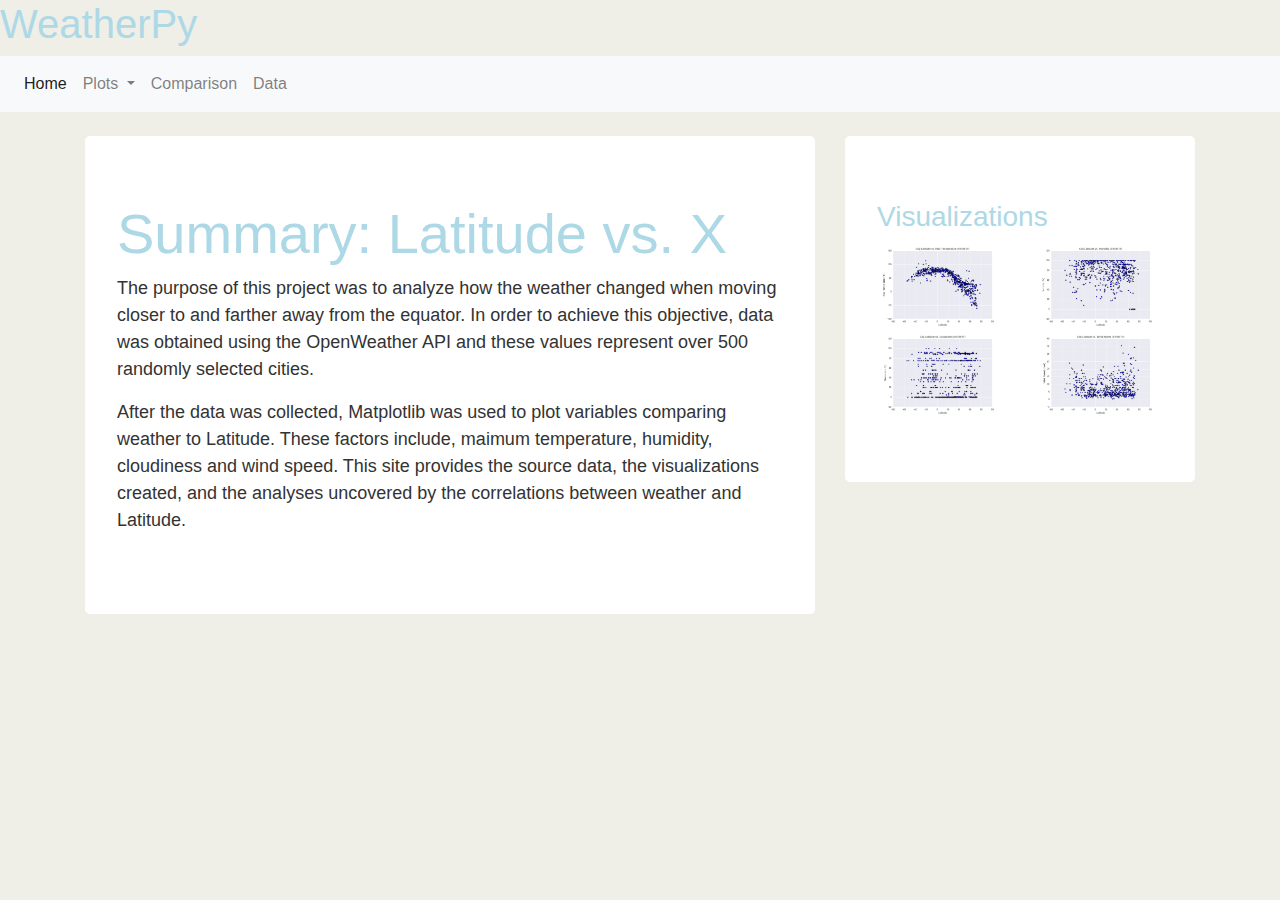
<file: index.html>
<!DOCTYPE html>
<html lang="en">
<head>
    <meta charset="UTF-8">
    <meta name="viewport" content="width=device-width, initial-scale=1.0">
    <title>Home Page</title>
    <link rel="stylesheet" href="https://stackpath.bootstrapcdn.com/bootstrap/4.3.1/css/bootstrap.min.css" integrity="sha384-ggOyR0iXCbMQv3Xipma34MD+dH/1fQ784/j6cY/iJTQUOhcWr7x9JvoRxT2MZw1T" crossorigin="anonymous">
    <script src="https://code.jquery.com/jquery-3.3.1.slim.min.js" integrity="sha384-q8i/X+965DzO0rT7abK41JStQIAqVgRVzpbzo5smXKp4YfRvH+8abtTE1Pi6jizo" crossorigin="anonymous"></script>
    <script src="https://cdnjs.cloudflare.com/ajax/libs/popper.js/1.14.7/umd/popper.min.js" integrity="sha384-UO2eT0CpHqdSJQ6hJty5KVphtPhzWj9WO1clHTMGa3JDZwrnQq4sF86dIHNDz0W1" crossorigin="anonymous"></script>
    <script src="https://stackpath.bootstrapcdn.com/bootstrap/4.3.1/js/bootstrap.min.js" integrity="sha384-JjSmVgyd0p3pXB1rRibZUAYoIIy6OrQ6VrjIEaFf/nJGzIxFDsf4x0xIM+B07jRM" crossorigin="anonymous"></script>
    <link rel="stylesheet" type="text/css" href="style.css">
</head>

<header>
  <h1>WeatherPy</h1>

</header>

<body>


    <nav class="navbar navbar-expand-lg navbar-light bg-light">
        <button class="navbar-toggler" type="button" data-toggle="collapse" data-target="#navbarSupportedContent" aria-controls="navbarSupportedContent" aria-expanded="false" aria-label="Toggle navigation">
            <span class="navbar-toggler-icon"></span>
        </button>
            
        <div class="collapse navbar-collapse" id="navbarSupportedContent">
          <ul class="navbar-nav mr-auto">
            <li class="nav-item active">
              <a class="nav-link" href="index.html">Home <span class="sr-only">(current)</span></a>
            </li>
    
            <li class="nav-item dropdown">
              <a class="nav-link dropdown-toggle" href="#" id="navbarDropdown" role="button" data-toggle="dropdown" aria-haspopup="true" aria-expanded="false">
                Plots
              </a>
              <div class="dropdown-menu" aria-labelledby="navbarDropdown">
                <a class="dropdown-item" href="visualization_1.html">Max Temperature</a>
                <a class="dropdown-item" href="visualization_2.html">Humidity</a>
                <a class="dropdown-item" href="visualization_3.html">Cloudiness</a>
                <a class="dropdown-item" href="visualization_4.html">Wind Speed</a>
              </div>
            </li>

            <li class="nav-item">
                <a class="nav-link" href="comparison.html">Comparison</a>
            </li>

            <li class="nav-item">
              <a class="nav-link" href="data.html">Data</a>
            </li>
          </ul>
          
        </div>
      </nav>

      <br>

    <div class="container">
    
    <!-- Section containing the summary  -->
        <div class="row">
           
            <div class="col-md-8">
                <div class="jumbotron" style="background-color: white;">
                    <h1 class="display-4" style="color: lightblue;">Summary: Latitude vs. X</h1>
                    <p id="landing_text">The purpose of this project was to analyze how the weather changed when moving closer to and farther away from the equator.  In order to achieve this objective, data was obtained using the OpenWeather API and these values represent over 500 randomly selected cities.</p>
                    <p id="landing_text">After the data was collected, Matplotlib was used to plot variables comparing weather to Latitude.  These factors include, maimum temperature, humidity, cloudiness and wind speed.  This site provides the source data, the visualizations created, and the analyses uncovered by the correlations between weather and Latitude.</p>
                </div>
            </div>
    <!-- Section with the four plots -->
            <div class="col-md-4">
                <div class="jumbotron" style="background-color: white;">
                    <h1 class="h3" style="color: lightblue;">Visualizations</h1>

                    <div class="row">
                        <div class="col-md-6">
                          <a href="visualization_1.html" target="_blank">
                            <img src="Web_Visualizations/resources/Fig1.png" class ="img-fluid" alt="Responsive image">
                          </a>
                        </div>
                        <div class="col-md-6">
                          <a href="visualization_2.html" target="_blank">
                            <img src="Web_Visualizations/resources/Fig2.png" class ="img-fluid" alt="Responsive image">
                          </a>

                        </div>
                    </div>

                    <div class="row">

                        <div class="col-md-6">
                          <a href="visualization_2.html" target="_blank">
                            <img src="Web_Visualizations/resources/Fig3.png" class ="img-fluid" alt="Responsive image">
                          </a>
                        </div>

                        <div class="col-md-6">
                          <a href="visualization_2.html" target="_blank">
                            <img src="Web_Visualizations/resources/Fig4.png" class ="img-fluid" alt="Responsive image">
                          </a>
                        </div>

                    </div>
                </div>
            </div>
       
        </div>

        
    
    </div>
</body>

</html>
</file>
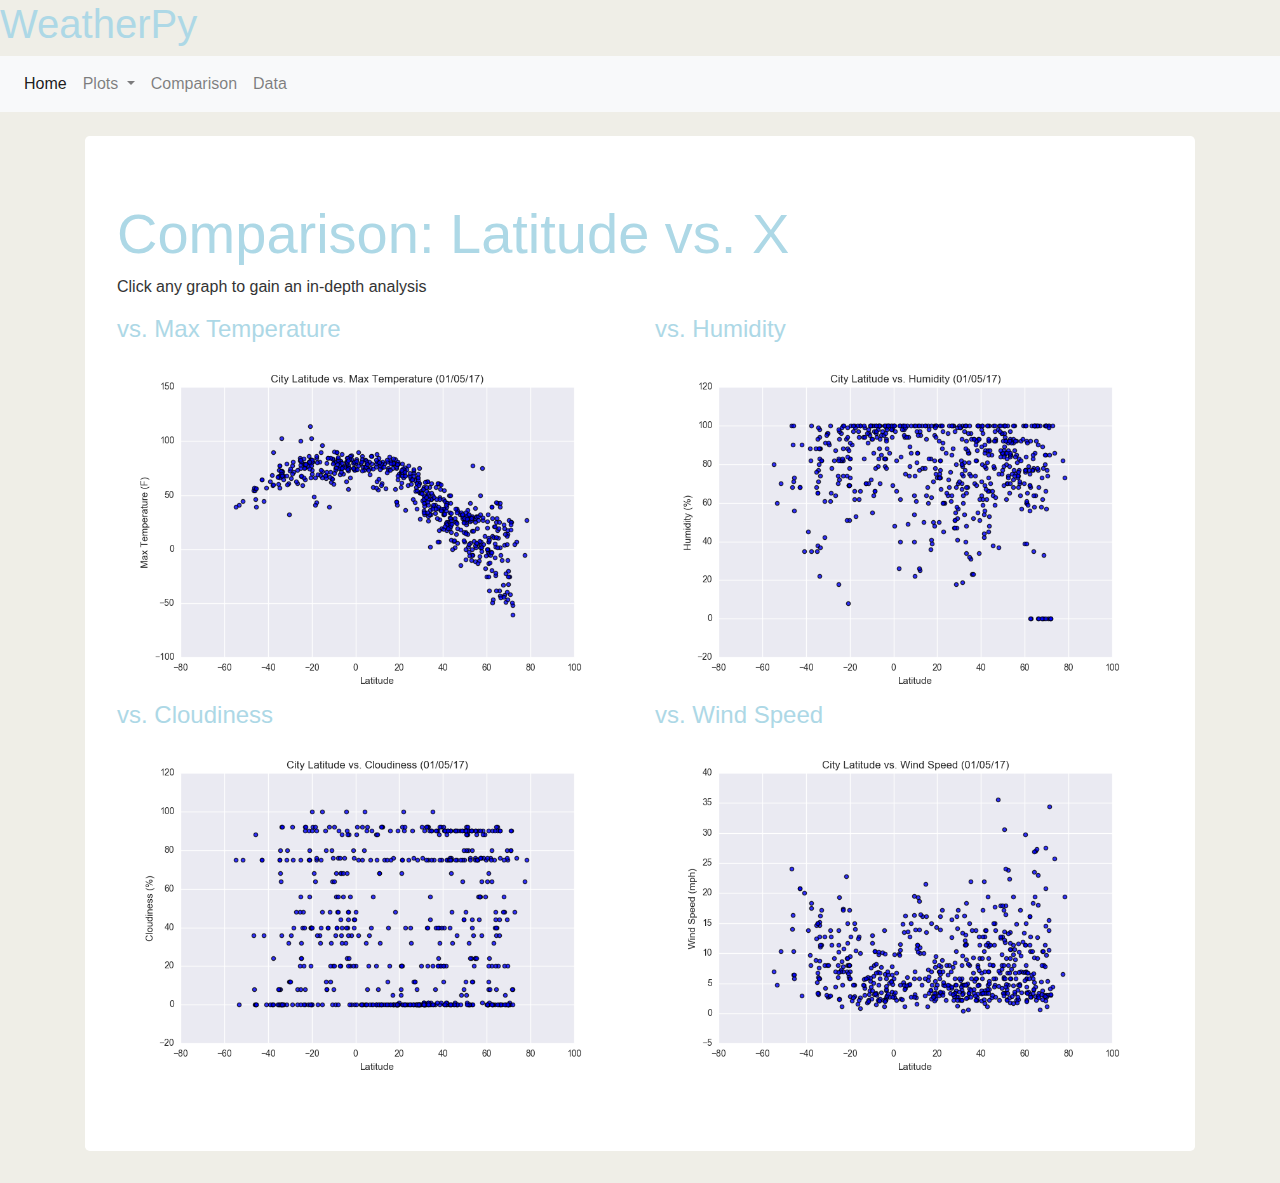
<file: comparison.html>
<!DOCTYPE html>
<html lang="en">
<head>
    <meta charset="UTF-8">
    <meta name="viewport" content="width=device-width, initial-scale=1.0">
    <title>Comparison</title>
    <link rel="stylesheet" href="https://stackpath.bootstrapcdn.com/bootstrap/4.3.1/css/bootstrap.min.css" integrity="sha384-ggOyR0iXCbMQv3Xipma34MD+dH/1fQ784/j6cY/iJTQUOhcWr7x9JvoRxT2MZw1T" crossorigin="anonymous">
    <script src="https://code.jquery.com/jquery-3.3.1.slim.min.js" integrity="sha384-q8i/X+965DzO0rT7abK41JStQIAqVgRVzpbzo5smXKp4YfRvH+8abtTE1Pi6jizo" crossorigin="anonymous"></script>
    <script src="https://cdnjs.cloudflare.com/ajax/libs/popper.js/1.14.7/umd/popper.min.js" integrity="sha384-UO2eT0CpHqdSJQ6hJty5KVphtPhzWj9WO1clHTMGa3JDZwrnQq4sF86dIHNDz0W1" crossorigin="anonymous"></script>
    <script src="https://stackpath.bootstrapcdn.com/bootstrap/4.3.1/js/bootstrap.min.js" integrity="sha384-JjSmVgyd0p3pXB1rRibZUAYoIIy6OrQ6VrjIEaFf/nJGzIxFDsf4x0xIM+B07jRM" crossorigin="anonymous"></script>
    <link rel="stylesheet" type="text/css" href="style.css">
</head>

<header>
  <h1>WeatherPy</h1>

</header>

<body>


    <nav class="navbar navbar-expand-lg navbar-light bg-light">
        <button class="navbar-toggler" type="button" data-toggle="collapse" data-target="#navbarSupportedContent" aria-controls="navbarSupportedContent" aria-expanded="false" aria-label="Toggle navigation">
            <span class="navbar-toggler-icon"></span>
        </button>
            
        <div class="collapse navbar-collapse" id="navbarSupportedContent">
          <ul class="navbar-nav mr-auto">
            <li class="nav-item active">
              <a class="nav-link" href="index.html">Home <span class="sr-only">(current)</span></a>
            </li>
    
            <li class="nav-item dropdown">
              <a class="nav-link dropdown-toggle" href="#" id="navbarDropdown" role="button" data-toggle="dropdown" aria-haspopup="true" aria-expanded="false">
                Plots
              </a>
              <div class="dropdown-menu" aria-labelledby="navbarDropdown">
                <a class="dropdown-item" href="visualization_1.html">Max Temperature</a>
                <a class="dropdown-item" href="visualization_2.html">Humidity</a>
                <a class="dropdown-item" href="visualization_3.html">Cloudiness</a>
                <a class="dropdown-item" href="visualization_4.html">Wind Speed</a>
              </div>
            </li>

            <li class="nav-item">
                <a class="nav-link" href="comparison.html">Comparison</a>
            </li>

            <li class="nav-item">
              <a class="nav-link" href="data.html">Data</a>
            </li>
          </ul>
          
        </div>
      </nav>

      <br>

    <div class="container">
    
    <!-- One full comparison -->
        <div class="row">
           
            <div class="col-md-12">
                <div class="jumbotron" style="background-color: white;">
                    <h1 class="display-4" style="color: lightblue;">Comparison: Latitude vs. X</h1>
                    <p>Click any graph to gain an in-depth analysis</p>

                    <div class="row">
                        <div class="col-md-6">
                            <h4 id="pic_title">vs. Max Temperature</h4>
                            <a href="visualization_1.html" target="_blank">
                                <img src="Web_Visualizations/resources/Fig1.png" class ="img-fluid" alt="Responsive image">
                            </a>
                        </div>
                        <div class="col-md-6">
                            <h4 id="pic_title">vs. Humidity</h4>
                            <a href="visualization_2.html" target="_blank">
                                <img src="Web_Visualizations/resources/Fig2.png" class ="img-fluid" alt="Responsive image">
                            </a>
                        </div>
                    </div>

                    <div class="row">

                        <div class="col-md-6">
                            <h4 id="pic_title">vs. Cloudiness</h4>
                            <a href="visualization_3.html" target="_blank">
                                <img src="Web_Visualizations/resources/Fig3.png" class ="img-fluid" alt="Responsive image">
                            </a>
                        </div>

                        <div class="col-md-6">
                            <h4 id="pic_title">vs. Wind Speed</h4>
                            <a href="visualization_4.html" target="_blank">
                                <img src="Web_Visualizations/resources/Fig4.png" class ="img-fluid" alt="Responsive image">
                            </a>
                        </div>
                   
                </div>
            </div>
    
            
       
        </div>

        
    
    </div>
</body>

</html>
</file>
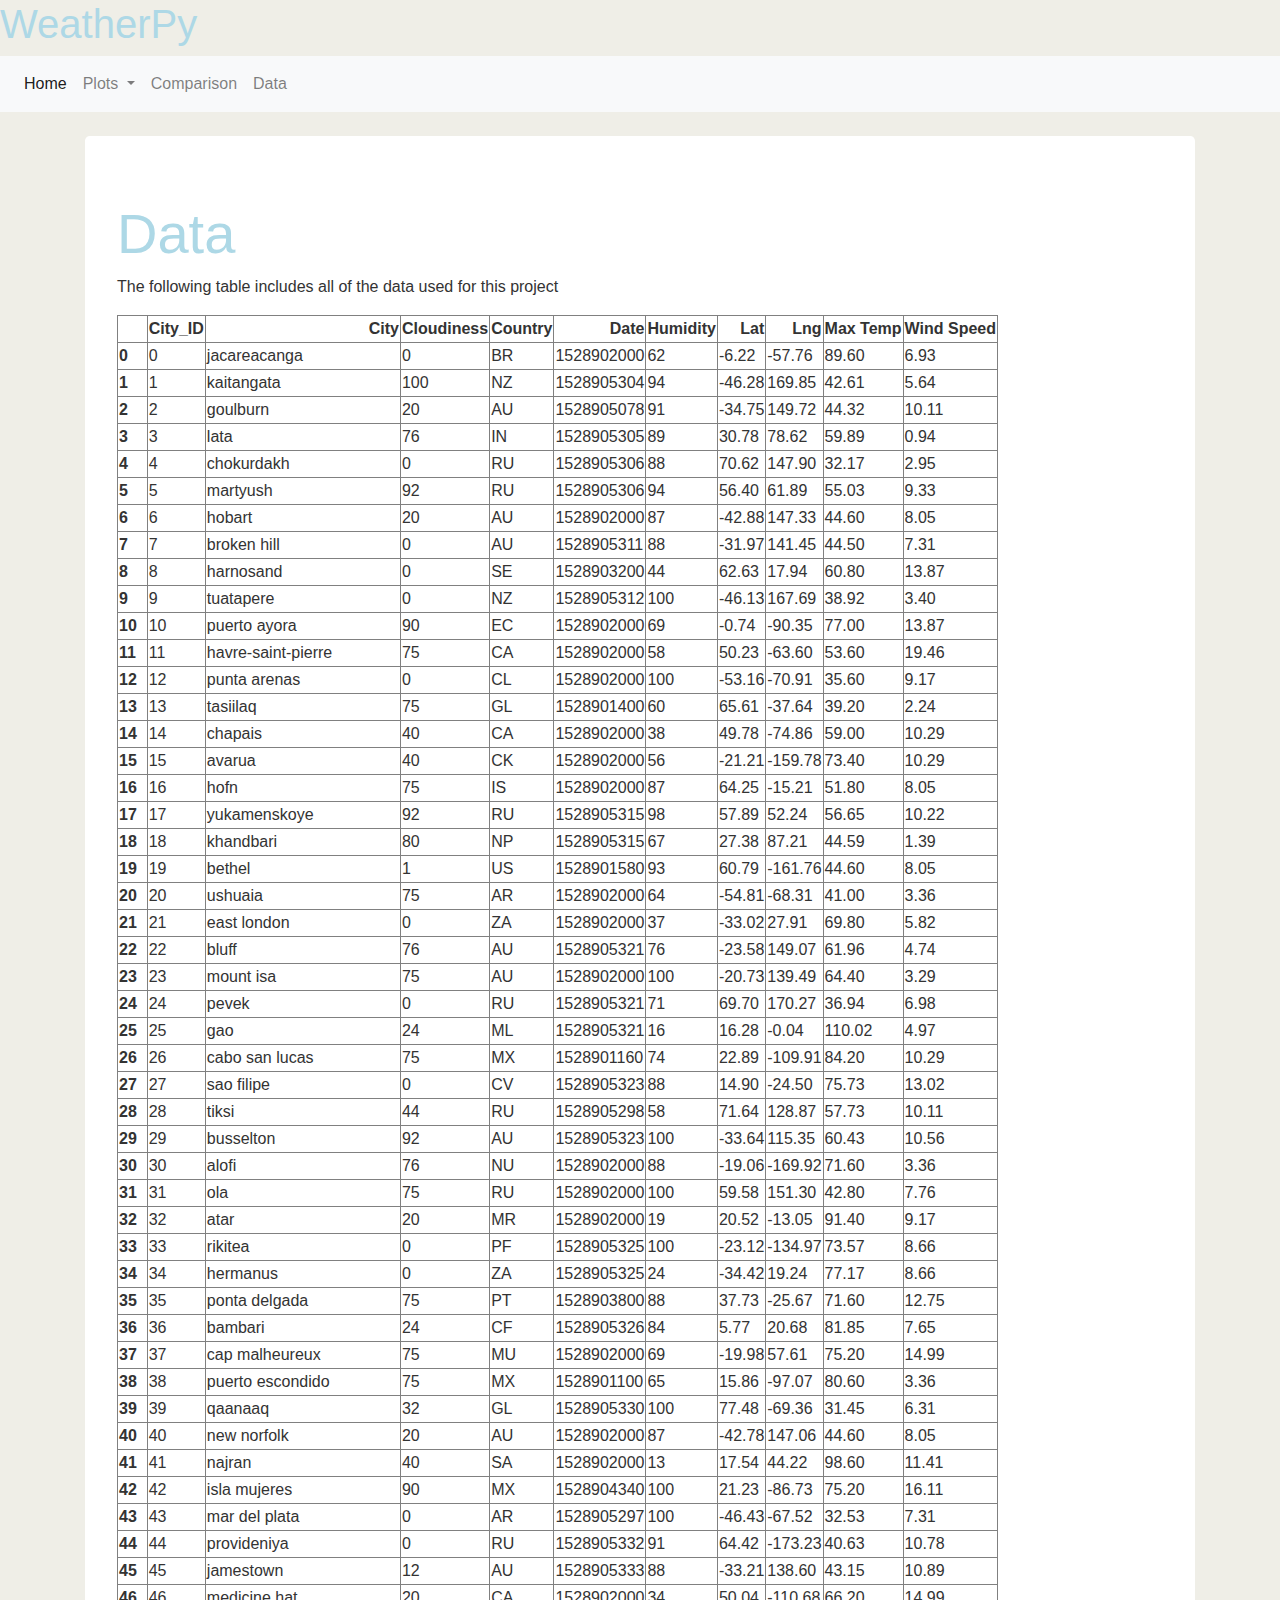
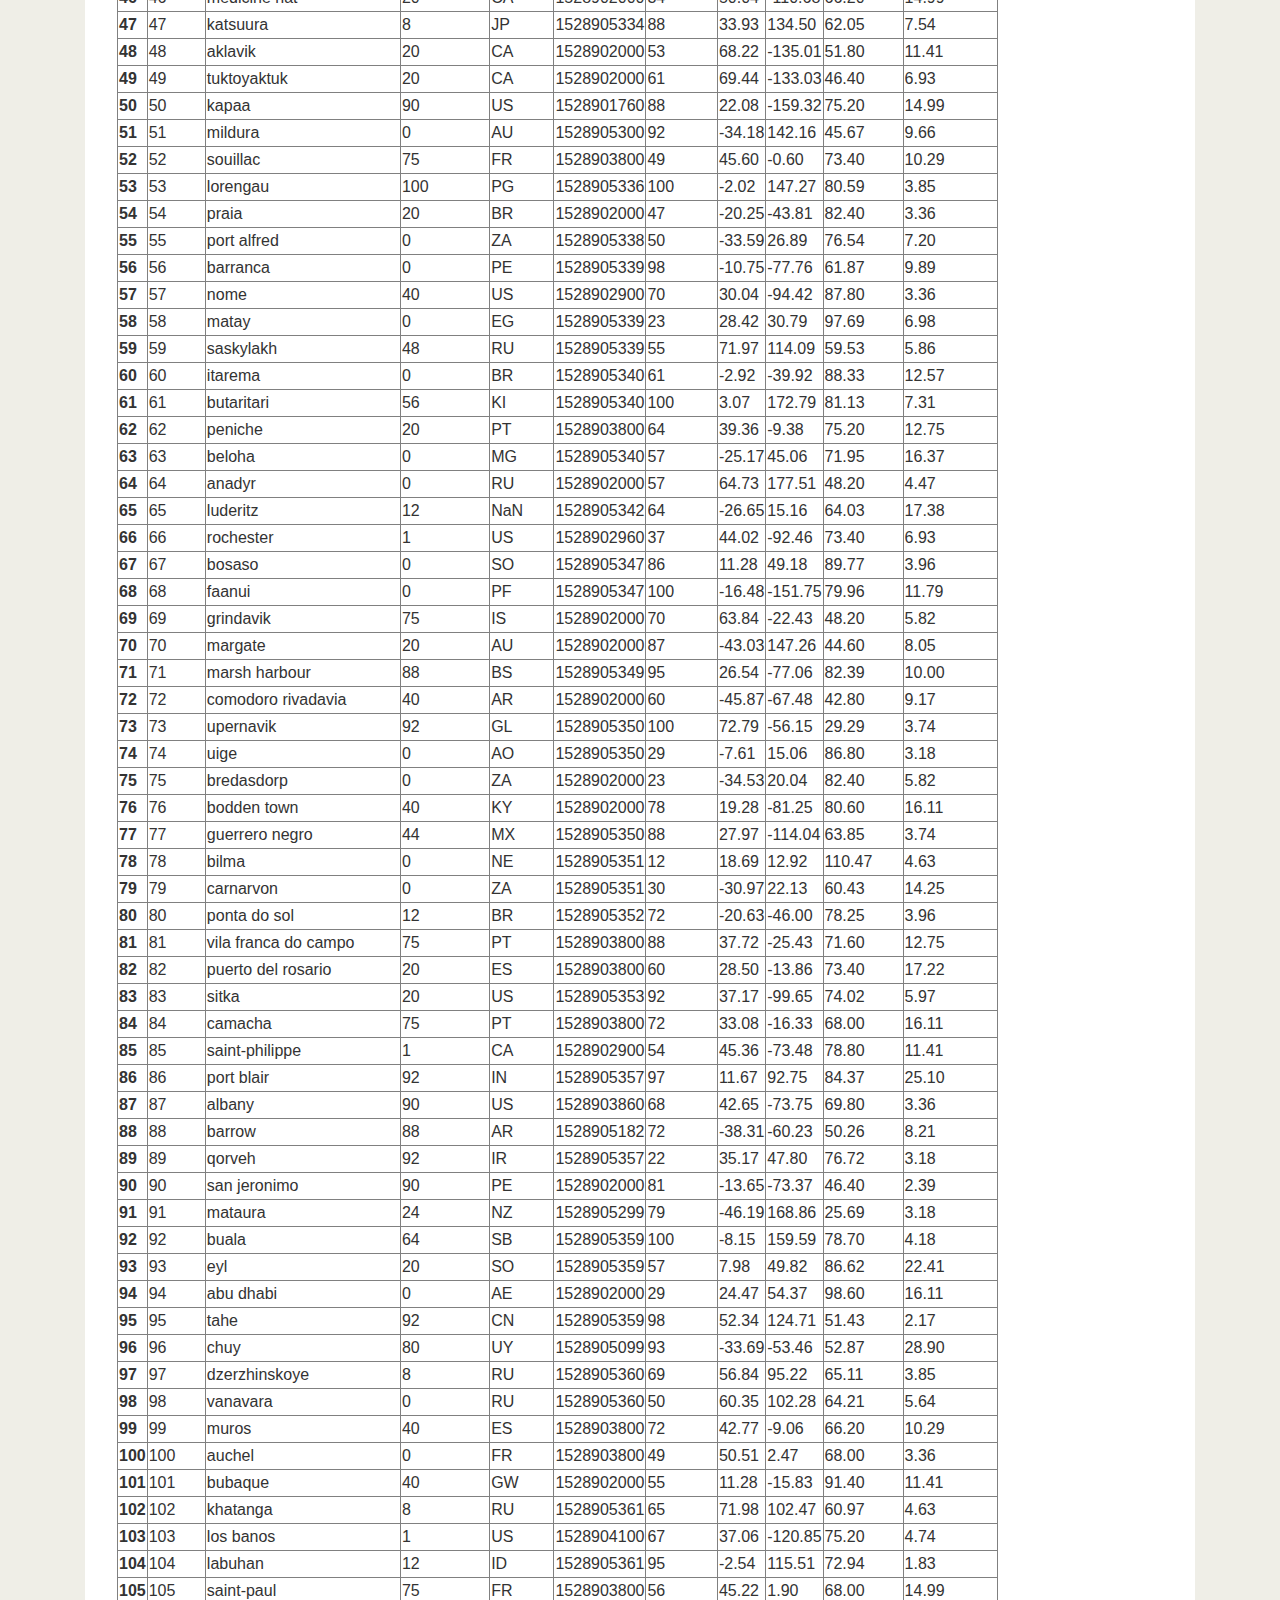
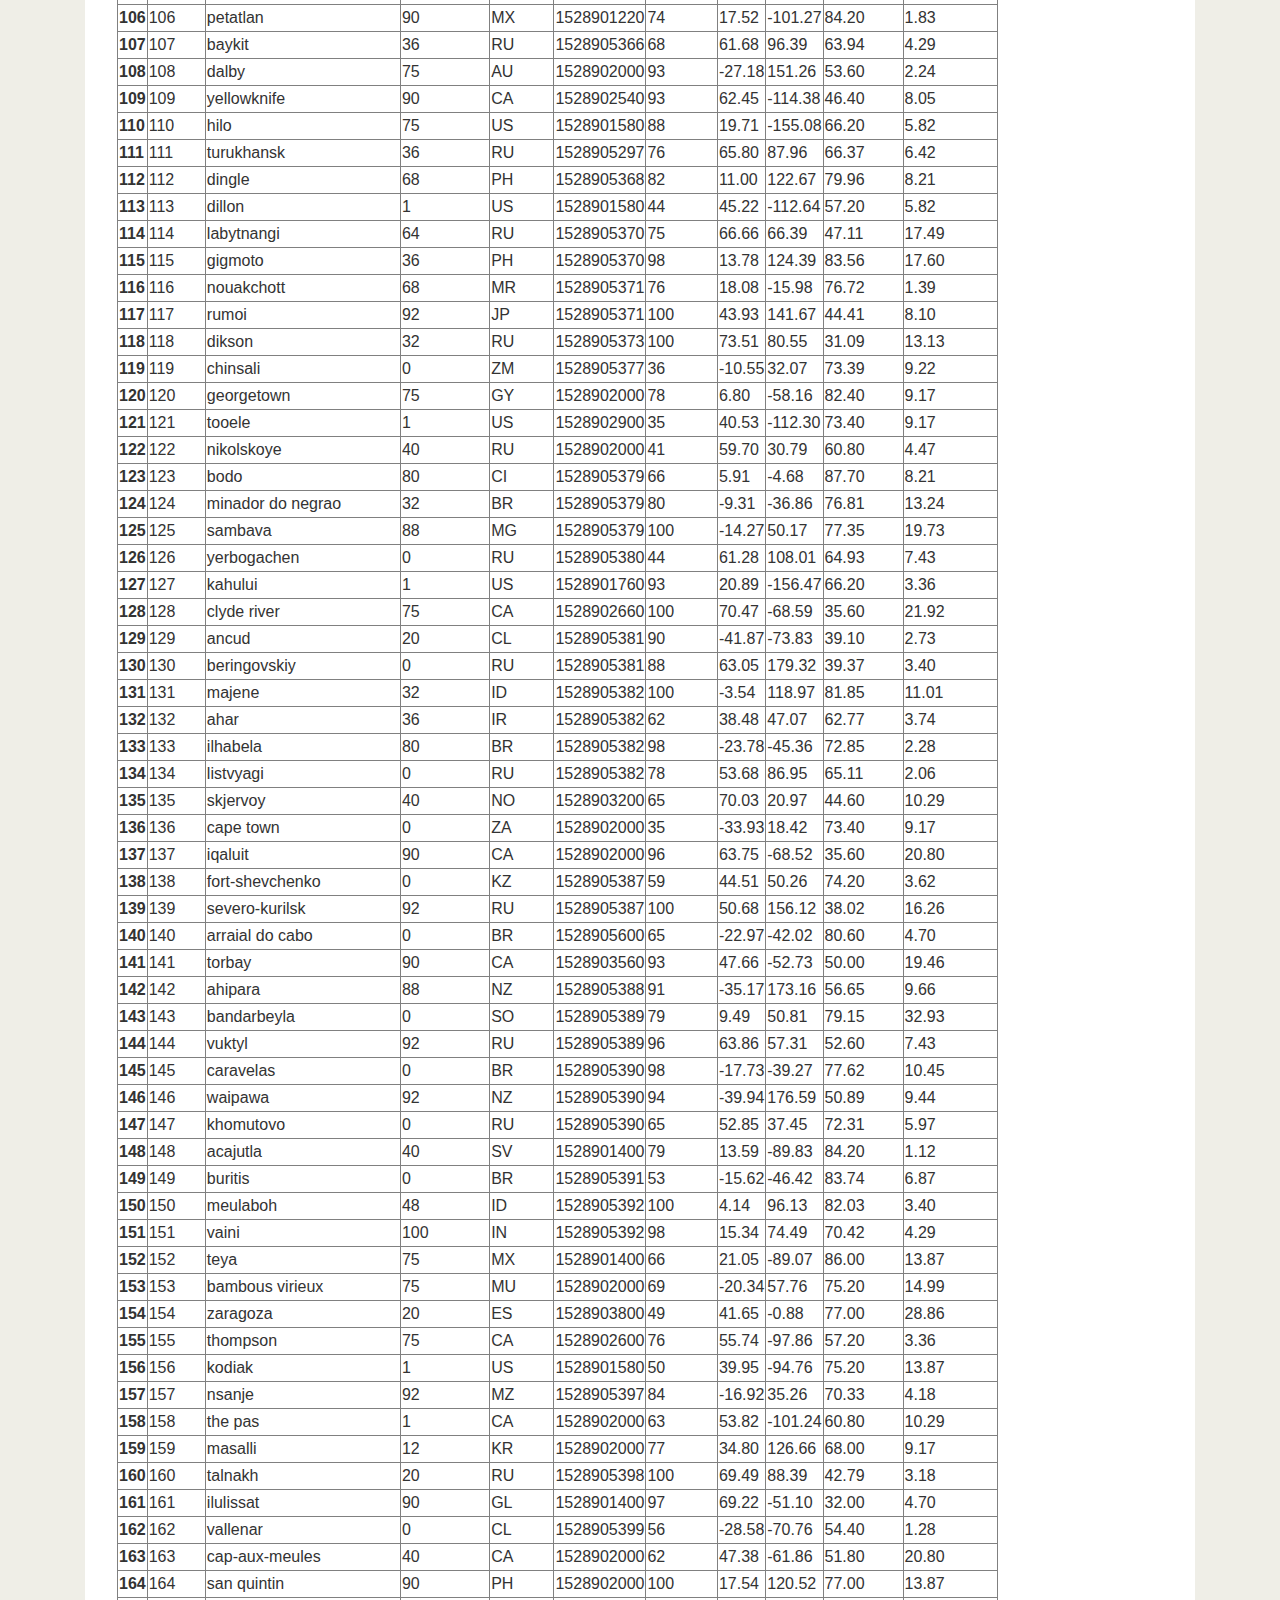
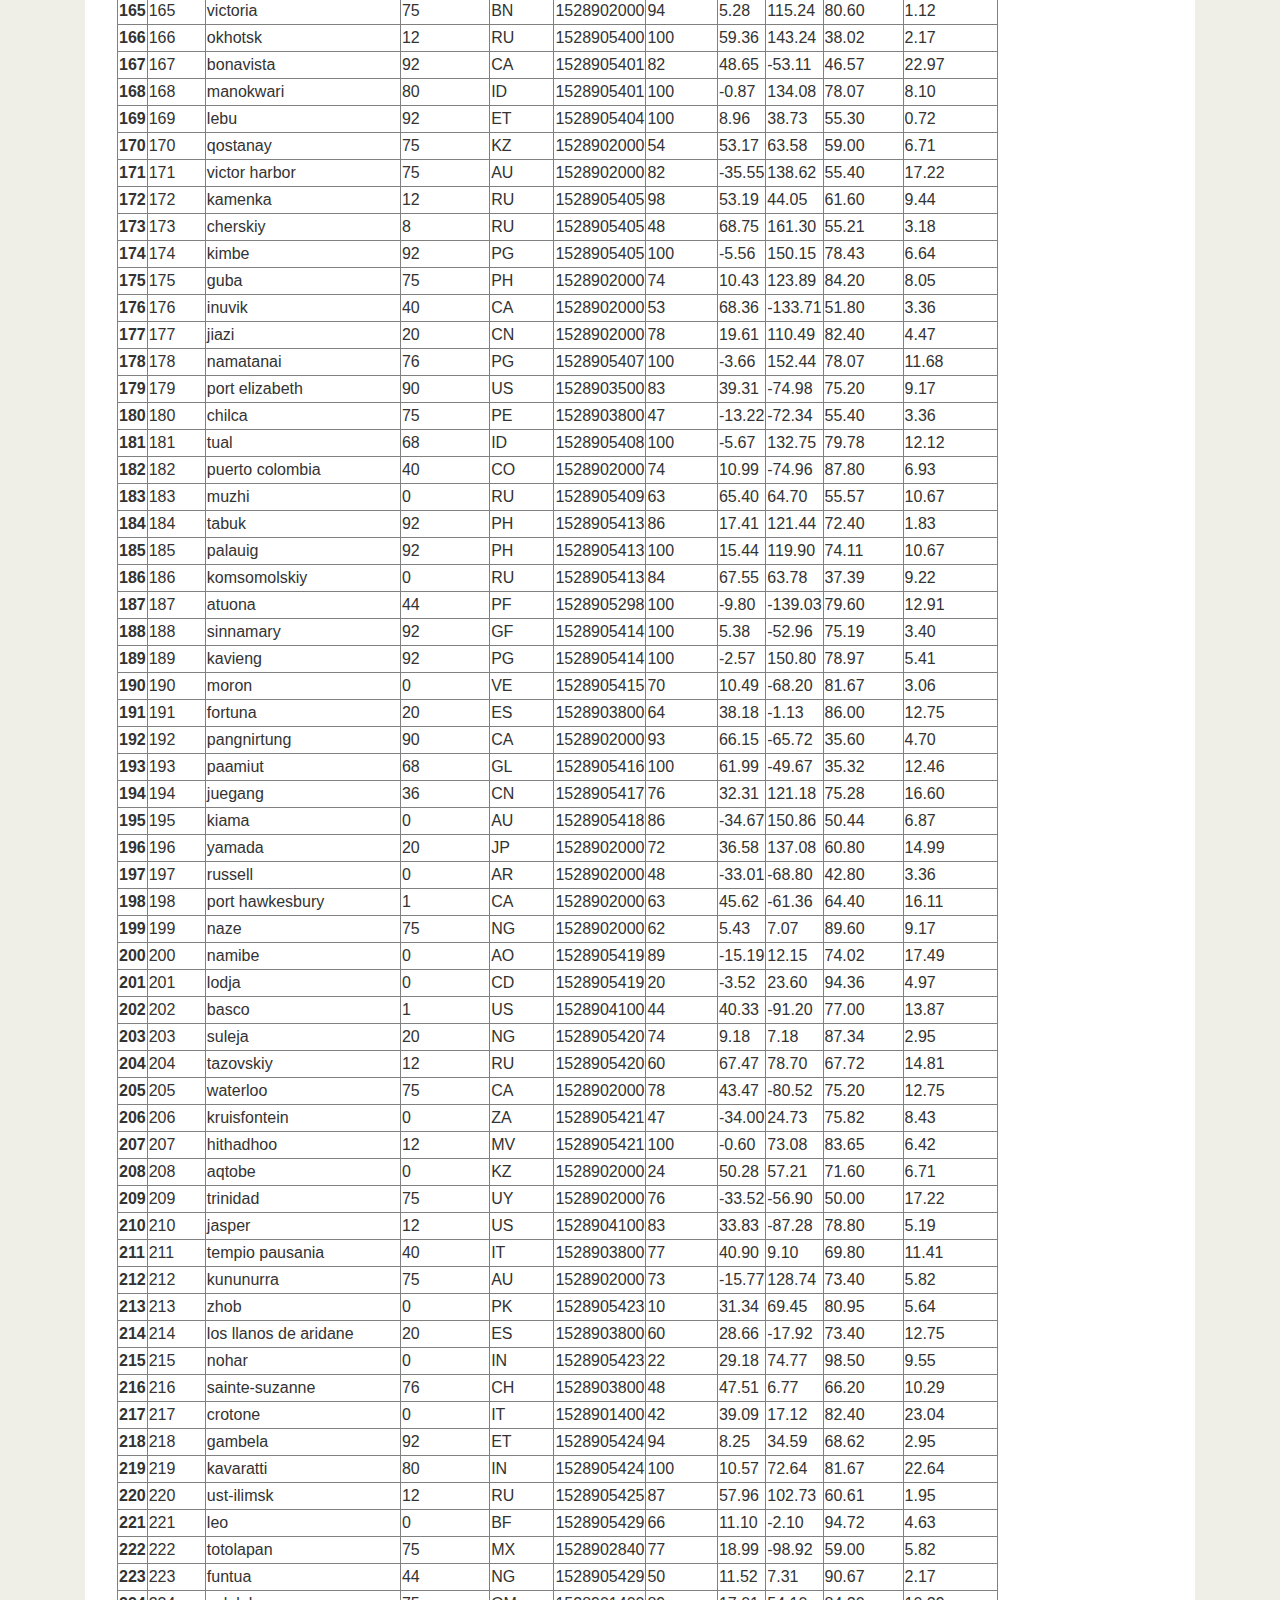
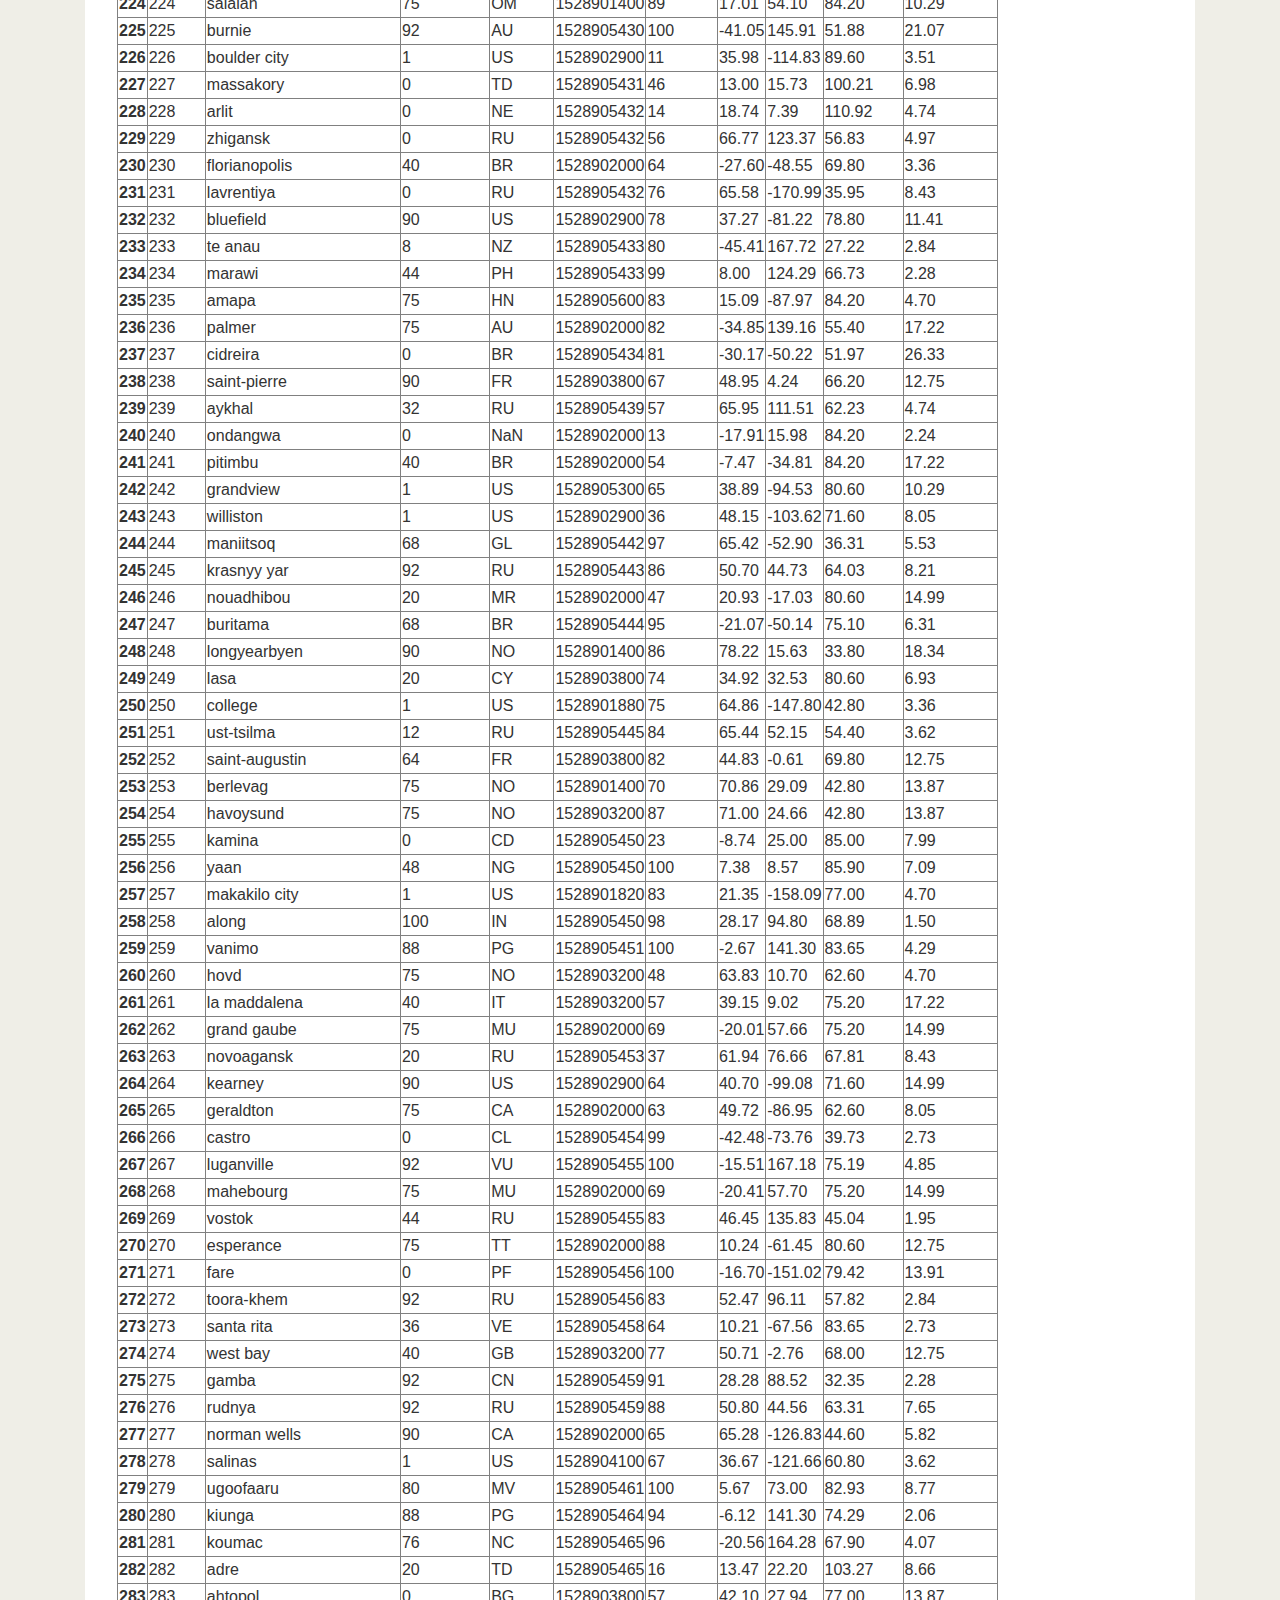
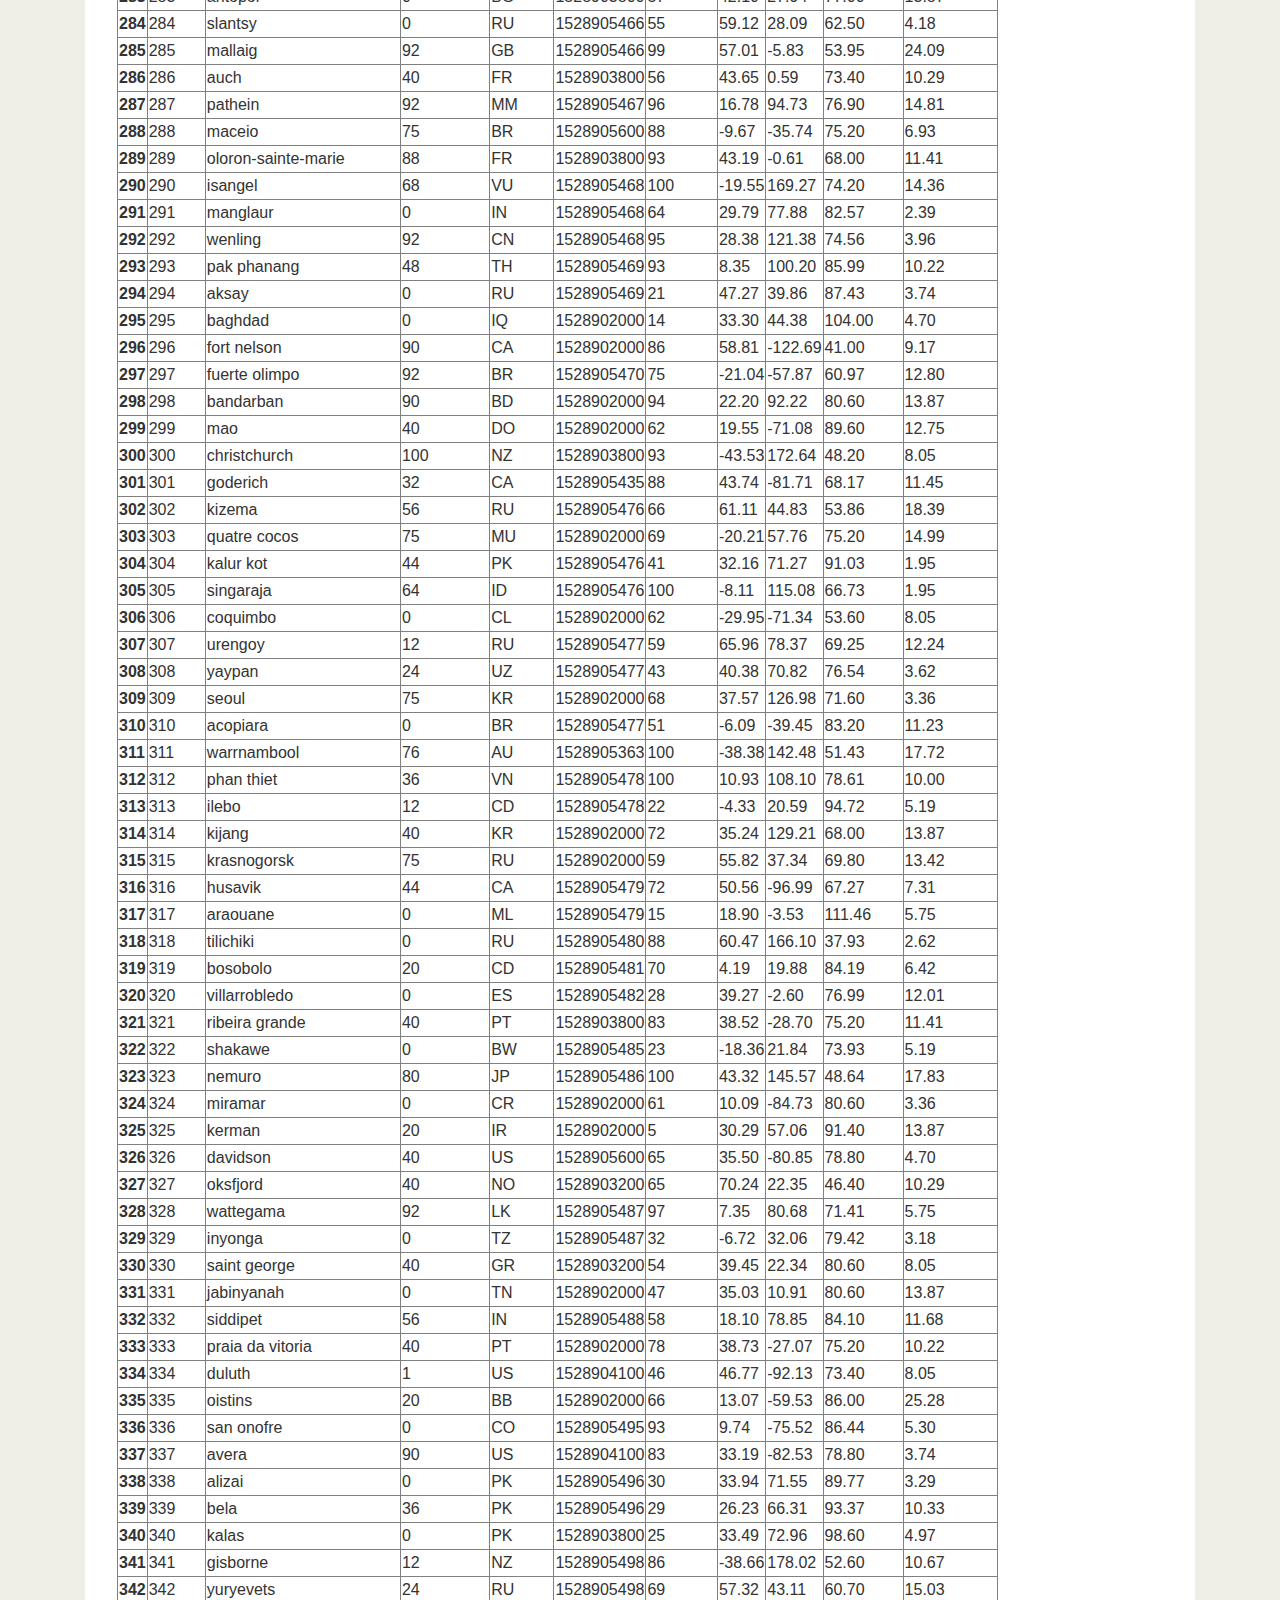
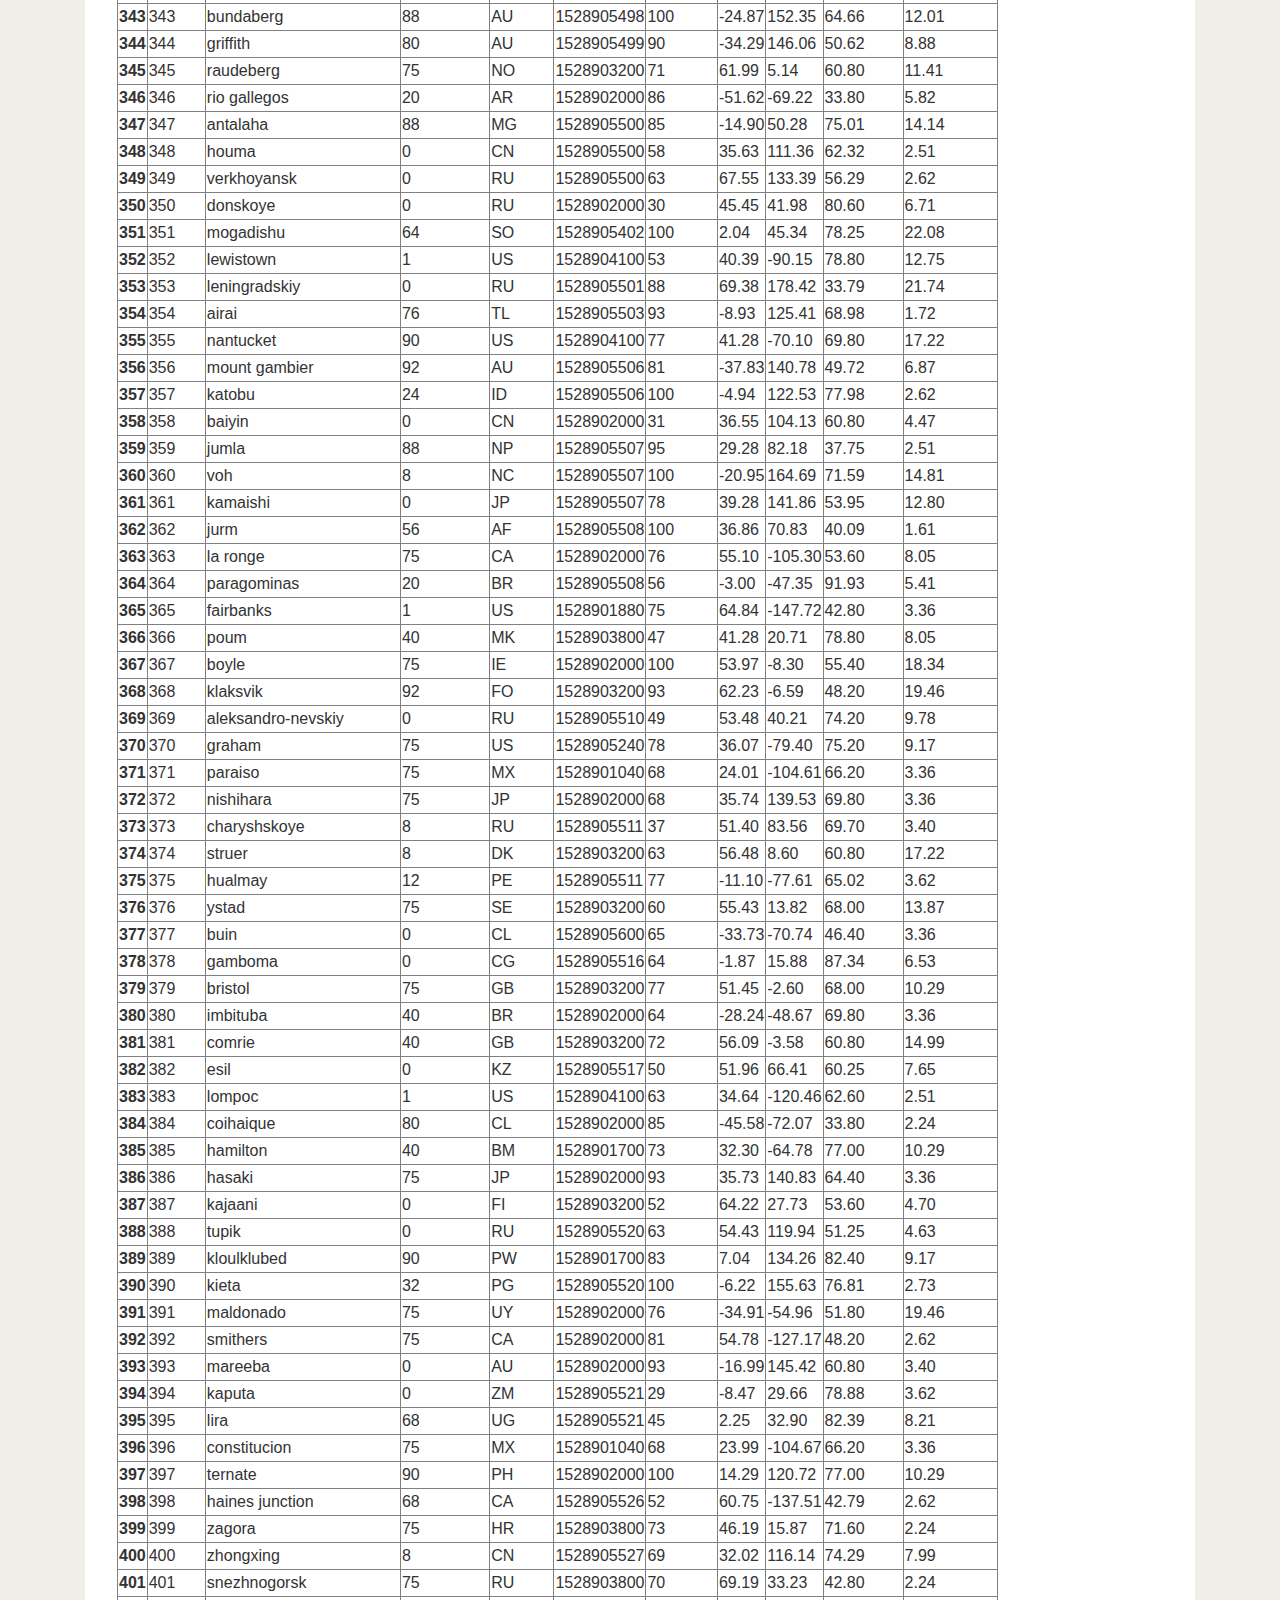
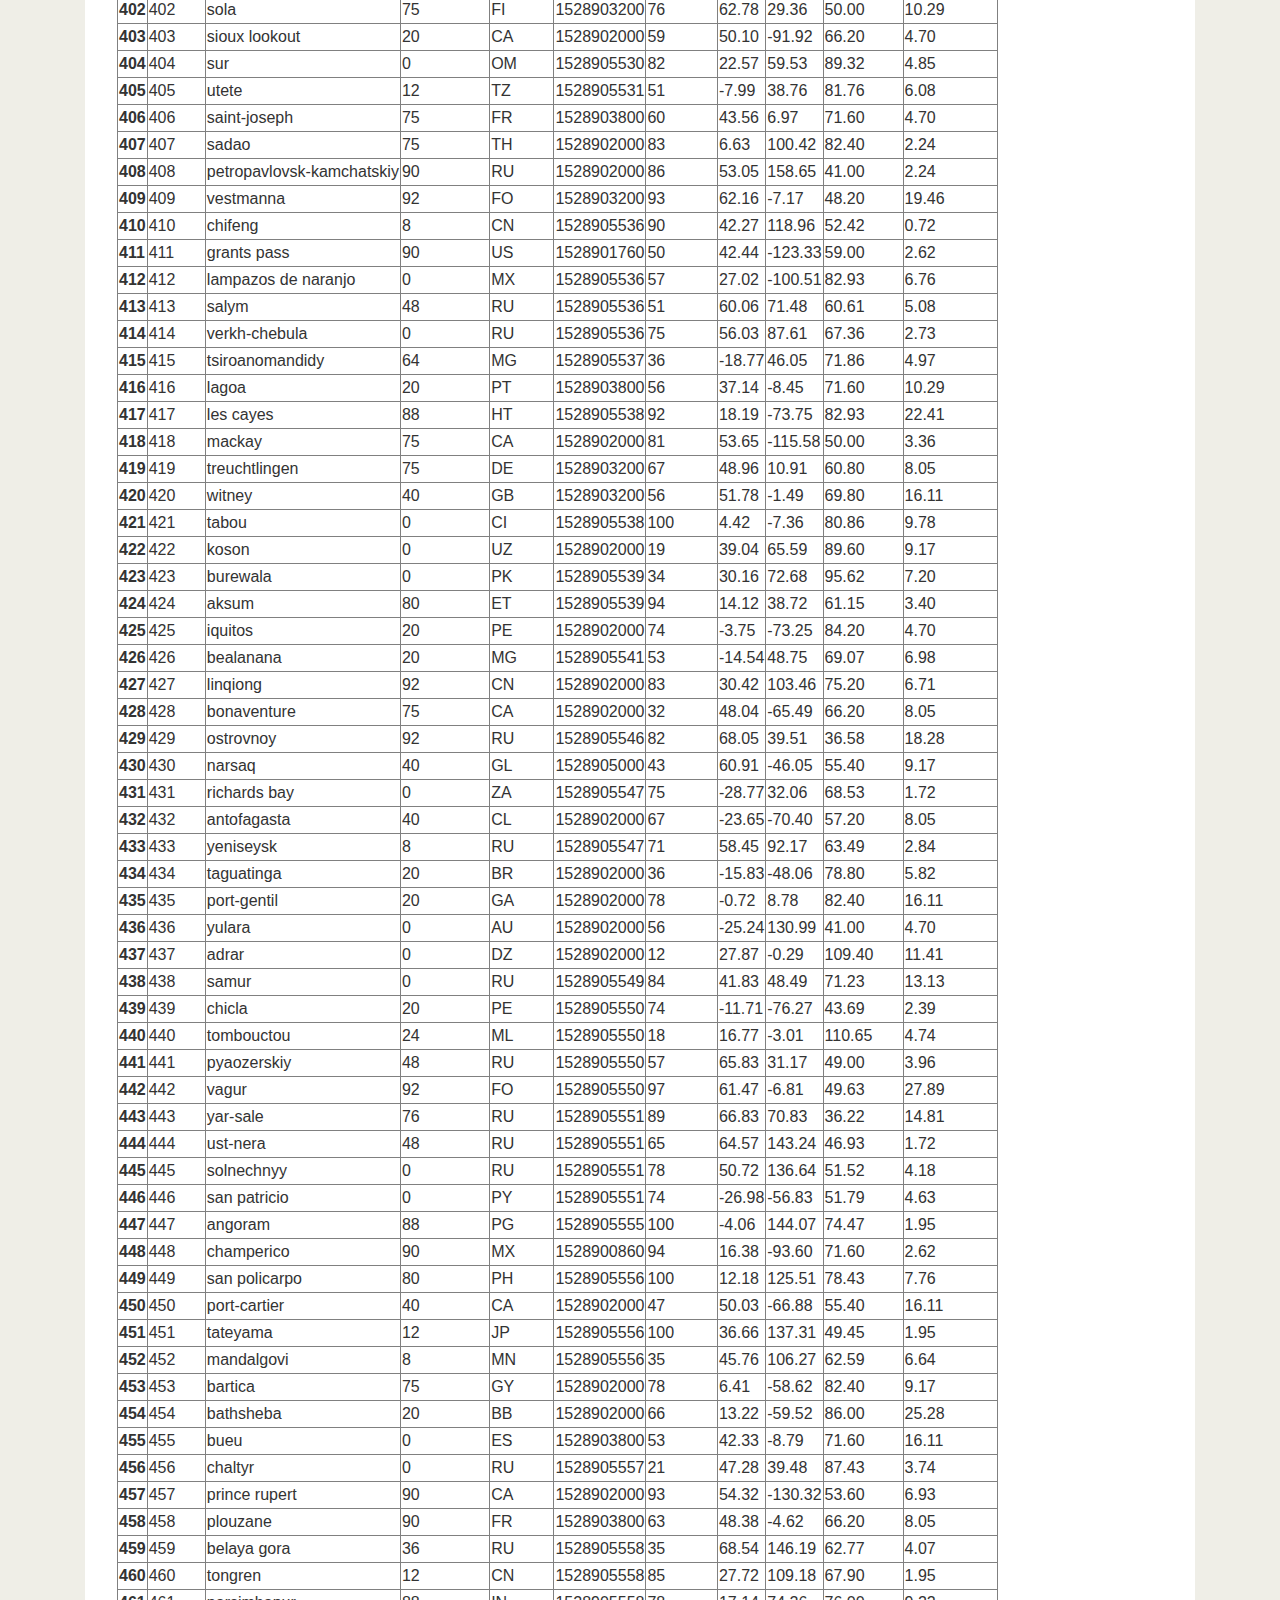
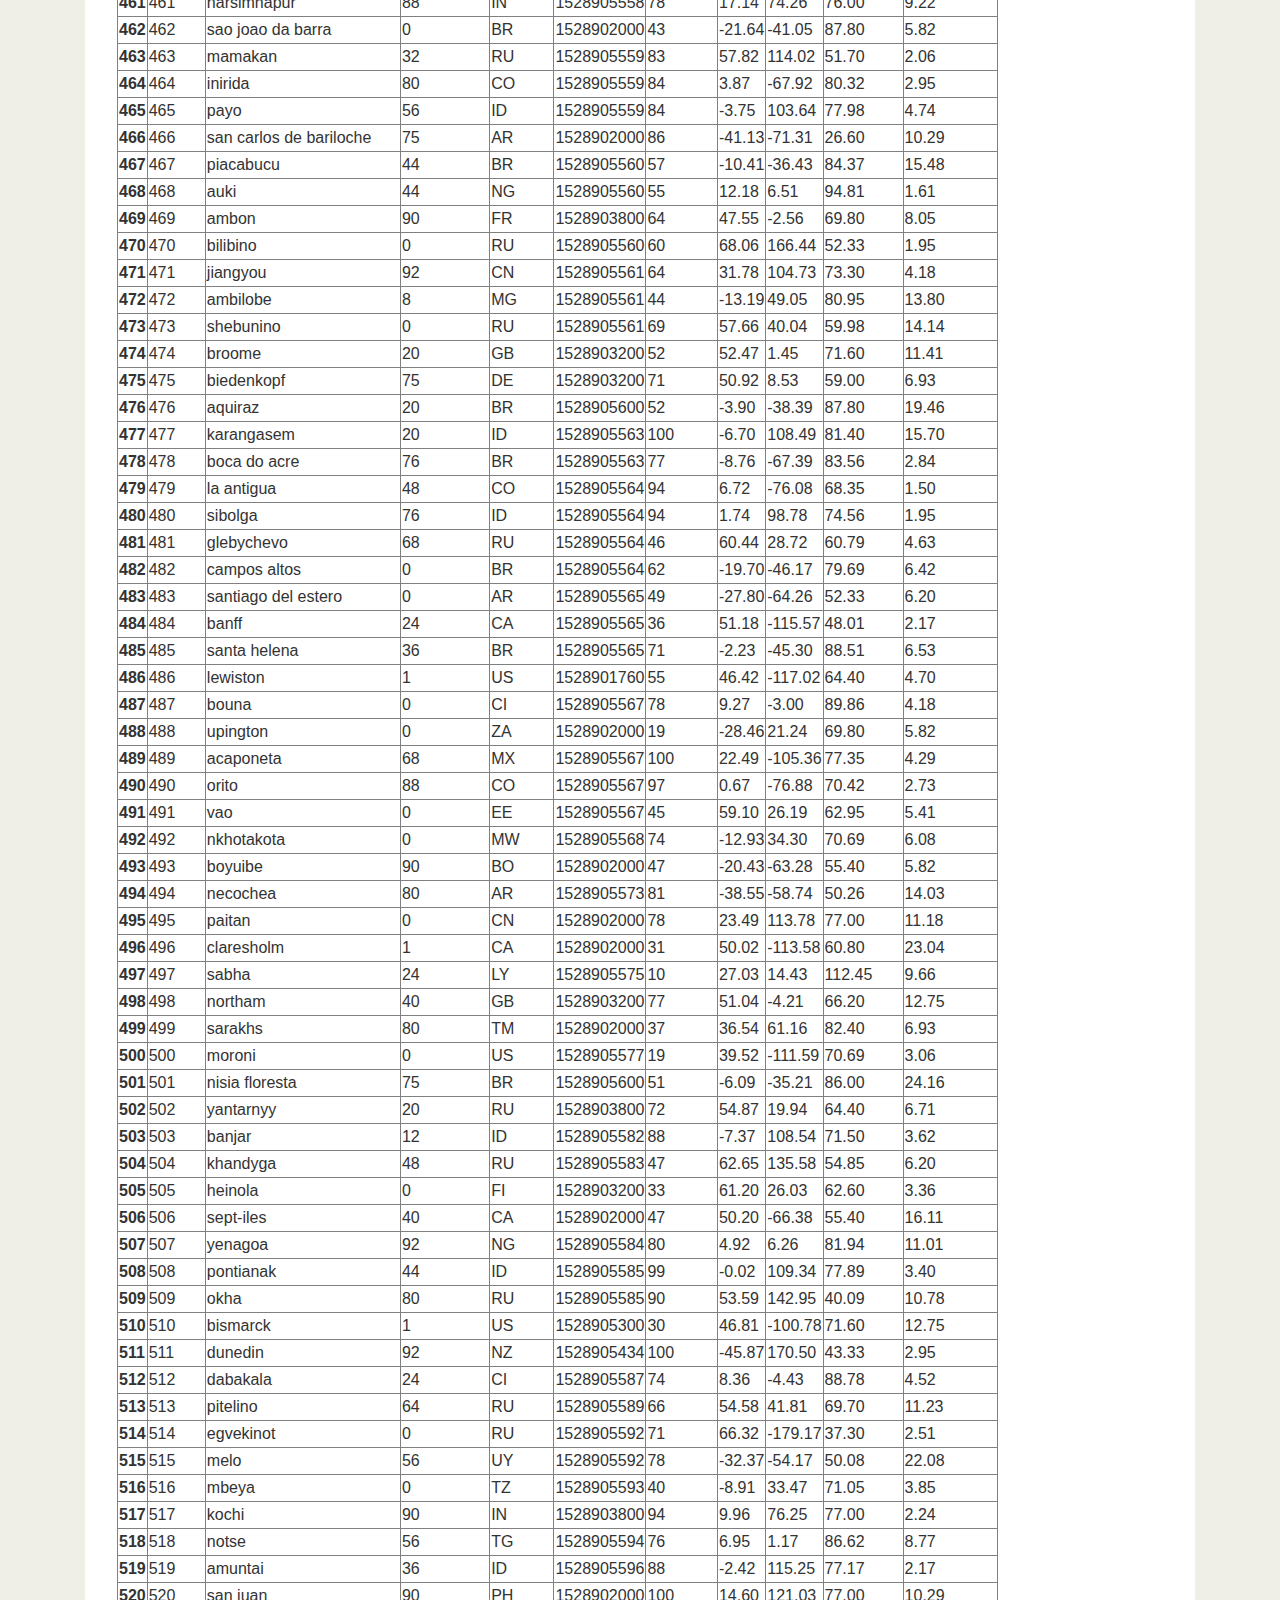
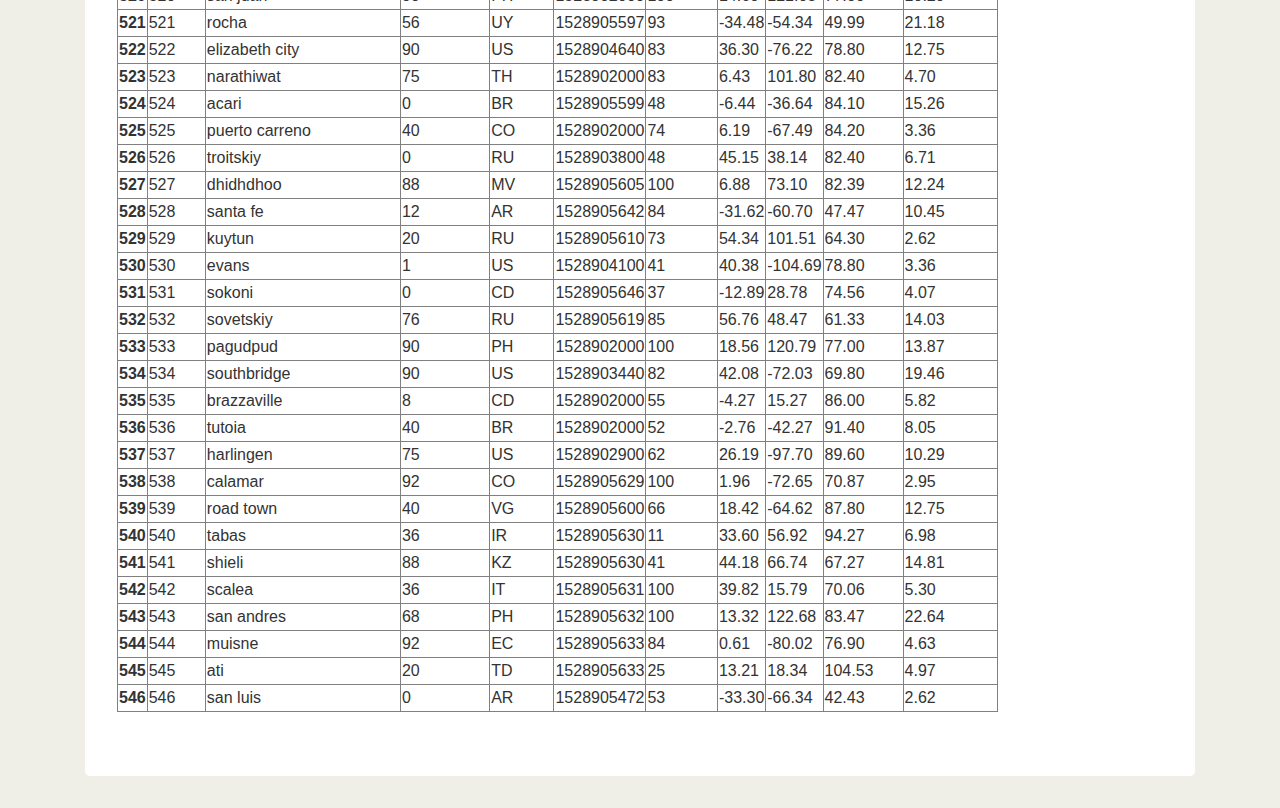
<file: data.html>
<!DOCTYPE html>
<html lang="en">
<head>
    <meta charset="UTF-8">
    <meta name="viewport" content="width=device-width, initial-scale=1.0">
    <title>Data</title>
    <link rel="stylesheet" href="https://stackpath.bootstrapcdn.com/bootstrap/4.3.1/css/bootstrap.min.css" integrity="sha384-ggOyR0iXCbMQv3Xipma34MD+dH/1fQ784/j6cY/iJTQUOhcWr7x9JvoRxT2MZw1T" crossorigin="anonymous">
    <script src="https://code.jquery.com/jquery-3.3.1.slim.min.js" integrity="sha384-q8i/X+965DzO0rT7abK41JStQIAqVgRVzpbzo5smXKp4YfRvH+8abtTE1Pi6jizo" crossorigin="anonymous"></script>
    <script src="https://cdnjs.cloudflare.com/ajax/libs/popper.js/1.14.7/umd/popper.min.js" integrity="sha384-UO2eT0CpHqdSJQ6hJty5KVphtPhzWj9WO1clHTMGa3JDZwrnQq4sF86dIHNDz0W1" crossorigin="anonymous"></script>
    <script src="https://stackpath.bootstrapcdn.com/bootstrap/4.3.1/js/bootstrap.min.js" integrity="sha384-JjSmVgyd0p3pXB1rRibZUAYoIIy6OrQ6VrjIEaFf/nJGzIxFDsf4x0xIM+B07jRM" crossorigin="anonymous"></script>
    <link rel="stylesheet" type="text/css" href="style.css">
</head>

<header>
  <h1>WeatherPy</h1>

</header>

<body>


    <nav class="navbar navbar-expand-lg navbar-light bg-light">
        <button class="navbar-toggler" type="button" data-toggle="collapse" data-target="#navbarSupportedContent" aria-controls="navbarSupportedContent" aria-expanded="false" aria-label="Toggle navigation">
            <span class="navbar-toggler-icon"></span>
        </button>
            
        <div class="collapse navbar-collapse" id="navbarSupportedContent">
          <ul class="navbar-nav mr-auto">
            <li class="nav-item active">
              <a class="nav-link" href="index.html">Home <span class="sr-only">(current)</span></a>
            </li>
    
            <li class="nav-item dropdown">
              <a class="nav-link dropdown-toggle" href="#" id="navbarDropdown" role="button" data-toggle="dropdown" aria-haspopup="true" aria-expanded="false">
                Plots
              </a>
              <div class="dropdown-menu" aria-labelledby="navbarDropdown">
                <a class="dropdown-item" href="visualization_1.html">Max Temperature</a>
                <a class="dropdown-item" href="visualization_2.html">Humidity</a>
                <a class="dropdown-item" href="visualization_3.html">Cloudiness</a>
                <a class="dropdown-item" href="visualization_4.html">Wind Speed</a>
              </div>
            </li>

            <li class="nav-item">
                <a class="nav-link" href="comparison.html">Comparison</a>
            </li>

            <li class="nav-item">
              <a class="nav-link" href="data.html">Data</a>
            </li>
          </ul>
          
        </div>
      </nav>

      <br>

    <div class="container">
    
    <!-- Creating the table section  -->
        <div class="row">
           
            <div class="col-md-12">
                <div class="jumbotron" style="background-color: white;">
                    <h1 class="display-4" style="color: lightblue;">Data</h1>
                    <p>The following table includes all of the data used for this project</p>
                        <div class="table-responsive">
                            <!-- <table class="table"> -->
                                <table border="1" class="dataframe">
                                    <thead>
                                      <tr style="text-align: right;">
                                        <th></th>
                                        <th>City_ID</th>
                                        <th>City</th>
                                        <th>Cloudiness</th>
                                        <th>Country</th>
                                        <th>Date</th>
                                        <th>Humidity</th>
                                        <th>Lat</th>
                                        <th>Lng</th>
                                        <th>Max Temp</th>
                                        <th>Wind Speed</th>
                                      </tr>
                                    </thead>
                                    <tbody>
                                      <tr>
                                        <th>0</th>
                                        <td>0</td>
                                        <td>jacareacanga</td>
                                        <td>0</td>
                                        <td>BR</td>
                                        <td>1528902000</td>
                                        <td>62</td>
                                        <td>-6.22</td>
                                        <td>-57.76</td>
                                        <td>89.60</td>
                                        <td>6.93</td>
                                      </tr>
                                      <tr>
                                        <th>1</th>
                                        <td>1</td>
                                        <td>kaitangata</td>
                                        <td>100</td>
                                        <td>NZ</td>
                                        <td>1528905304</td>
                                        <td>94</td>
                                        <td>-46.28</td>
                                        <td>169.85</td>
                                        <td>42.61</td>
                                        <td>5.64</td>
                                      </tr>
                                      <tr>
                                        <th>2</th>
                                        <td>2</td>
                                        <td>goulburn</td>
                                        <td>20</td>
                                        <td>AU</td>
                                        <td>1528905078</td>
                                        <td>91</td>
                                        <td>-34.75</td>
                                        <td>149.72</td>
                                        <td>44.32</td>
                                        <td>10.11</td>
                                      </tr>
                                      <tr>
                                        <th>3</th>
                                        <td>3</td>
                                        <td>lata</td>
                                        <td>76</td>
                                        <td>IN</td>
                                        <td>1528905305</td>
                                        <td>89</td>
                                        <td>30.78</td>
                                        <td>78.62</td>
                                        <td>59.89</td>
                                        <td>0.94</td>
                                      </tr>
                                      <tr>
                                        <th>4</th>
                                        <td>4</td>
                                        <td>chokurdakh</td>
                                        <td>0</td>
                                        <td>RU</td>
                                        <td>1528905306</td>
                                        <td>88</td>
                                        <td>70.62</td>
                                        <td>147.90</td>
                                        <td>32.17</td>
                                        <td>2.95</td>
                                      </tr>
                                      <tr>
                                        <th>5</th>
                                        <td>5</td>
                                        <td>martyush</td>
                                        <td>92</td>
                                        <td>RU</td>
                                        <td>1528905306</td>
                                        <td>94</td>
                                        <td>56.40</td>
                                        <td>61.89</td>
                                        <td>55.03</td>
                                        <td>9.33</td>
                                      </tr>
                                      <tr>
                                        <th>6</th>
                                        <td>6</td>
                                        <td>hobart</td>
                                        <td>20</td>
                                        <td>AU</td>
                                        <td>1528902000</td>
                                        <td>87</td>
                                        <td>-42.88</td>
                                        <td>147.33</td>
                                        <td>44.60</td>
                                        <td>8.05</td>
                                      </tr>
                                      <tr>
                                        <th>7</th>
                                        <td>7</td>
                                        <td>broken hill</td>
                                        <td>0</td>
                                        <td>AU</td>
                                        <td>1528905311</td>
                                        <td>88</td>
                                        <td>-31.97</td>
                                        <td>141.45</td>
                                        <td>44.50</td>
                                        <td>7.31</td>
                                      </tr>
                                      <tr>
                                        <th>8</th>
                                        <td>8</td>
                                        <td>harnosand</td>
                                        <td>0</td>
                                        <td>SE</td>
                                        <td>1528903200</td>
                                        <td>44</td>
                                        <td>62.63</td>
                                        <td>17.94</td>
                                        <td>60.80</td>
                                        <td>13.87</td>
                                      </tr>
                                      <tr>
                                        <th>9</th>
                                        <td>9</td>
                                        <td>tuatapere</td>
                                        <td>0</td>
                                        <td>NZ</td>
                                        <td>1528905312</td>
                                        <td>100</td>
                                        <td>-46.13</td>
                                        <td>167.69</td>
                                        <td>38.92</td>
                                        <td>3.40</td>
                                      </tr>
                                      <tr>
                                        <th>10</th>
                                        <td>10</td>
                                        <td>puerto ayora</td>
                                        <td>90</td>
                                        <td>EC</td>
                                        <td>1528902000</td>
                                        <td>69</td>
                                        <td>-0.74</td>
                                        <td>-90.35</td>
                                        <td>77.00</td>
                                        <td>13.87</td>
                                      </tr>
                                      <tr>
                                        <th>11</th>
                                        <td>11</td>
                                        <td>havre-saint-pierre</td>
                                        <td>75</td>
                                        <td>CA</td>
                                        <td>1528902000</td>
                                        <td>58</td>
                                        <td>50.23</td>
                                        <td>-63.60</td>
                                        <td>53.60</td>
                                        <td>19.46</td>
                                      </tr>
                                      <tr>
                                        <th>12</th>
                                        <td>12</td>
                                        <td>punta arenas</td>
                                        <td>0</td>
                                        <td>CL</td>
                                        <td>1528902000</td>
                                        <td>100</td>
                                        <td>-53.16</td>
                                        <td>-70.91</td>
                                        <td>35.60</td>
                                        <td>9.17</td>
                                      </tr>
                                      <tr>
                                        <th>13</th>
                                        <td>13</td>
                                        <td>tasiilaq</td>
                                        <td>75</td>
                                        <td>GL</td>
                                        <td>1528901400</td>
                                        <td>60</td>
                                        <td>65.61</td>
                                        <td>-37.64</td>
                                        <td>39.20</td>
                                        <td>2.24</td>
                                      </tr>
                                      <tr>
                                        <th>14</th>
                                        <td>14</td>
                                        <td>chapais</td>
                                        <td>40</td>
                                        <td>CA</td>
                                        <td>1528902000</td>
                                        <td>38</td>
                                        <td>49.78</td>
                                        <td>-74.86</td>
                                        <td>59.00</td>
                                        <td>10.29</td>
                                      </tr>
                                      <tr>
                                        <th>15</th>
                                        <td>15</td>
                                        <td>avarua</td>
                                        <td>40</td>
                                        <td>CK</td>
                                        <td>1528902000</td>
                                        <td>56</td>
                                        <td>-21.21</td>
                                        <td>-159.78</td>
                                        <td>73.40</td>
                                        <td>10.29</td>
                                      </tr>
                                      <tr>
                                        <th>16</th>
                                        <td>16</td>
                                        <td>hofn</td>
                                        <td>75</td>
                                        <td>IS</td>
                                        <td>1528902000</td>
                                        <td>87</td>
                                        <td>64.25</td>
                                        <td>-15.21</td>
                                        <td>51.80</td>
                                        <td>8.05</td>
                                      </tr>
                                      <tr>
                                        <th>17</th>
                                        <td>17</td>
                                        <td>yukamenskoye</td>
                                        <td>92</td>
                                        <td>RU</td>
                                        <td>1528905315</td>
                                        <td>98</td>
                                        <td>57.89</td>
                                        <td>52.24</td>
                                        <td>56.65</td>
                                        <td>10.22</td>
                                      </tr>
                                      <tr>
                                        <th>18</th>
                                        <td>18</td>
                                        <td>khandbari</td>
                                        <td>80</td>
                                        <td>NP</td>
                                        <td>1528905315</td>
                                        <td>67</td>
                                        <td>27.38</td>
                                        <td>87.21</td>
                                        <td>44.59</td>
                                        <td>1.39</td>
                                      </tr>
                                      <tr>
                                        <th>19</th>
                                        <td>19</td>
                                        <td>bethel</td>
                                        <td>1</td>
                                        <td>US</td>
                                        <td>1528901580</td>
                                        <td>93</td>
                                        <td>60.79</td>
                                        <td>-161.76</td>
                                        <td>44.60</td>
                                        <td>8.05</td>
                                      </tr>
                                      <tr>
                                        <th>20</th>
                                        <td>20</td>
                                        <td>ushuaia</td>
                                        <td>75</td>
                                        <td>AR</td>
                                        <td>1528902000</td>
                                        <td>64</td>
                                        <td>-54.81</td>
                                        <td>-68.31</td>
                                        <td>41.00</td>
                                        <td>3.36</td>
                                      </tr>
                                      <tr>
                                        <th>21</th>
                                        <td>21</td>
                                        <td>east london</td>
                                        <td>0</td>
                                        <td>ZA</td>
                                        <td>1528902000</td>
                                        <td>37</td>
                                        <td>-33.02</td>
                                        <td>27.91</td>
                                        <td>69.80</td>
                                        <td>5.82</td>
                                      </tr>
                                      <tr>
                                        <th>22</th>
                                        <td>22</td>
                                        <td>bluff</td>
                                        <td>76</td>
                                        <td>AU</td>
                                        <td>1528905321</td>
                                        <td>76</td>
                                        <td>-23.58</td>
                                        <td>149.07</td>
                                        <td>61.96</td>
                                        <td>4.74</td>
                                      </tr>
                                      <tr>
                                        <th>23</th>
                                        <td>23</td>
                                        <td>mount isa</td>
                                        <td>75</td>
                                        <td>AU</td>
                                        <td>1528902000</td>
                                        <td>100</td>
                                        <td>-20.73</td>
                                        <td>139.49</td>
                                        <td>64.40</td>
                                        <td>3.29</td>
                                      </tr>
                                      <tr>
                                        <th>24</th>
                                        <td>24</td>
                                        <td>pevek</td>
                                        <td>0</td>
                                        <td>RU</td>
                                        <td>1528905321</td>
                                        <td>71</td>
                                        <td>69.70</td>
                                        <td>170.27</td>
                                        <td>36.94</td>
                                        <td>6.98</td>
                                      </tr>
                                      <tr>
                                        <th>25</th>
                                        <td>25</td>
                                        <td>gao</td>
                                        <td>24</td>
                                        <td>ML</td>
                                        <td>1528905321</td>
                                        <td>16</td>
                                        <td>16.28</td>
                                        <td>-0.04</td>
                                        <td>110.02</td>
                                        <td>4.97</td>
                                      </tr>
                                      <tr>
                                        <th>26</th>
                                        <td>26</td>
                                        <td>cabo san lucas</td>
                                        <td>75</td>
                                        <td>MX</td>
                                        <td>1528901160</td>
                                        <td>74</td>
                                        <td>22.89</td>
                                        <td>-109.91</td>
                                        <td>84.20</td>
                                        <td>10.29</td>
                                      </tr>
                                      <tr>
                                        <th>27</th>
                                        <td>27</td>
                                        <td>sao filipe</td>
                                        <td>0</td>
                                        <td>CV</td>
                                        <td>1528905323</td>
                                        <td>88</td>
                                        <td>14.90</td>
                                        <td>-24.50</td>
                                        <td>75.73</td>
                                        <td>13.02</td>
                                      </tr>
                                      <tr>
                                        <th>28</th>
                                        <td>28</td>
                                        <td>tiksi</td>
                                        <td>44</td>
                                        <td>RU</td>
                                        <td>1528905298</td>
                                        <td>58</td>
                                        <td>71.64</td>
                                        <td>128.87</td>
                                        <td>57.73</td>
                                        <td>10.11</td>
                                      </tr>
                                      <tr>
                                        <th>29</th>
                                        <td>29</td>
                                        <td>busselton</td>
                                        <td>92</td>
                                        <td>AU</td>
                                        <td>1528905323</td>
                                        <td>100</td>
                                        <td>-33.64</td>
                                        <td>115.35</td>
                                        <td>60.43</td>
                                        <td>10.56</td>
                                      </tr>
                                      <tr>
                                        <th>30</th>
                                        <td>30</td>
                                        <td>alofi</td>
                                        <td>76</td>
                                        <td>NU</td>
                                        <td>1528902000</td>
                                        <td>88</td>
                                        <td>-19.06</td>
                                        <td>-169.92</td>
                                        <td>71.60</td>
                                        <td>3.36</td>
                                      </tr>
                                      <tr>
                                        <th>31</th>
                                        <td>31</td>
                                        <td>ola</td>
                                        <td>75</td>
                                        <td>RU</td>
                                        <td>1528902000</td>
                                        <td>100</td>
                                        <td>59.58</td>
                                        <td>151.30</td>
                                        <td>42.80</td>
                                        <td>7.76</td>
                                      </tr>
                                      <tr>
                                        <th>32</th>
                                        <td>32</td>
                                        <td>atar</td>
                                        <td>20</td>
                                        <td>MR</td>
                                        <td>1528902000</td>
                                        <td>19</td>
                                        <td>20.52</td>
                                        <td>-13.05</td>
                                        <td>91.40</td>
                                        <td>9.17</td>
                                      </tr>
                                      <tr>
                                        <th>33</th>
                                        <td>33</td>
                                        <td>rikitea</td>
                                        <td>0</td>
                                        <td>PF</td>
                                        <td>1528905325</td>
                                        <td>100</td>
                                        <td>-23.12</td>
                                        <td>-134.97</td>
                                        <td>73.57</td>
                                        <td>8.66</td>
                                      </tr>
                                      <tr>
                                        <th>34</th>
                                        <td>34</td>
                                        <td>hermanus</td>
                                        <td>0</td>
                                        <td>ZA</td>
                                        <td>1528905325</td>
                                        <td>24</td>
                                        <td>-34.42</td>
                                        <td>19.24</td>
                                        <td>77.17</td>
                                        <td>8.66</td>
                                      </tr>
                                      <tr>
                                        <th>35</th>
                                        <td>35</td>
                                        <td>ponta delgada</td>
                                        <td>75</td>
                                        <td>PT</td>
                                        <td>1528903800</td>
                                        <td>88</td>
                                        <td>37.73</td>
                                        <td>-25.67</td>
                                        <td>71.60</td>
                                        <td>12.75</td>
                                      </tr>
                                      <tr>
                                        <th>36</th>
                                        <td>36</td>
                                        <td>bambari</td>
                                        <td>24</td>
                                        <td>CF</td>
                                        <td>1528905326</td>
                                        <td>84</td>
                                        <td>5.77</td>
                                        <td>20.68</td>
                                        <td>81.85</td>
                                        <td>7.65</td>
                                      </tr>
                                      <tr>
                                        <th>37</th>
                                        <td>37</td>
                                        <td>cap malheureux</td>
                                        <td>75</td>
                                        <td>MU</td>
                                        <td>1528902000</td>
                                        <td>69</td>
                                        <td>-19.98</td>
                                        <td>57.61</td>
                                        <td>75.20</td>
                                        <td>14.99</td>
                                      </tr>
                                      <tr>
                                        <th>38</th>
                                        <td>38</td>
                                        <td>puerto escondido</td>
                                        <td>75</td>
                                        <td>MX</td>
                                        <td>1528901100</td>
                                        <td>65</td>
                                        <td>15.86</td>
                                        <td>-97.07</td>
                                        <td>80.60</td>
                                        <td>3.36</td>
                                      </tr>
                                      <tr>
                                        <th>39</th>
                                        <td>39</td>
                                        <td>qaanaaq</td>
                                        <td>32</td>
                                        <td>GL</td>
                                        <td>1528905330</td>
                                        <td>100</td>
                                        <td>77.48</td>
                                        <td>-69.36</td>
                                        <td>31.45</td>
                                        <td>6.31</td>
                                      </tr>
                                      <tr>
                                        <th>40</th>
                                        <td>40</td>
                                        <td>new norfolk</td>
                                        <td>20</td>
                                        <td>AU</td>
                                        <td>1528902000</td>
                                        <td>87</td>
                                        <td>-42.78</td>
                                        <td>147.06</td>
                                        <td>44.60</td>
                                        <td>8.05</td>
                                      </tr>
                                      <tr>
                                        <th>41</th>
                                        <td>41</td>
                                        <td>najran</td>
                                        <td>40</td>
                                        <td>SA</td>
                                        <td>1528902000</td>
                                        <td>13</td>
                                        <td>17.54</td>
                                        <td>44.22</td>
                                        <td>98.60</td>
                                        <td>11.41</td>
                                      </tr>
                                      <tr>
                                        <th>42</th>
                                        <td>42</td>
                                        <td>isla mujeres</td>
                                        <td>90</td>
                                        <td>MX</td>
                                        <td>1528904340</td>
                                        <td>100</td>
                                        <td>21.23</td>
                                        <td>-86.73</td>
                                        <td>75.20</td>
                                        <td>16.11</td>
                                      </tr>
                                      <tr>
                                        <th>43</th>
                                        <td>43</td>
                                        <td>mar del plata</td>
                                        <td>0</td>
                                        <td>AR</td>
                                        <td>1528905297</td>
                                        <td>100</td>
                                        <td>-46.43</td>
                                        <td>-67.52</td>
                                        <td>32.53</td>
                                        <td>7.31</td>
                                      </tr>
                                      <tr>
                                        <th>44</th>
                                        <td>44</td>
                                        <td>provideniya</td>
                                        <td>0</td>
                                        <td>RU</td>
                                        <td>1528905332</td>
                                        <td>91</td>
                                        <td>64.42</td>
                                        <td>-173.23</td>
                                        <td>40.63</td>
                                        <td>10.78</td>
                                      </tr>
                                      <tr>
                                        <th>45</th>
                                        <td>45</td>
                                        <td>jamestown</td>
                                        <td>12</td>
                                        <td>AU</td>
                                        <td>1528905333</td>
                                        <td>88</td>
                                        <td>-33.21</td>
                                        <td>138.60</td>
                                        <td>43.15</td>
                                        <td>10.89</td>
                                      </tr>
                                      <tr>
                                        <th>46</th>
                                        <td>46</td>
                                        <td>medicine hat</td>
                                        <td>20</td>
                                        <td>CA</td>
                                        <td>1528902000</td>
                                        <td>34</td>
                                        <td>50.04</td>
                                        <td>-110.68</td>
                                        <td>66.20</td>
                                        <td>14.99</td>
                                      </tr>
                                      <tr>
                                        <th>47</th>
                                        <td>47</td>
                                        <td>katsuura</td>
                                        <td>8</td>
                                        <td>JP</td>
                                        <td>1528905334</td>
                                        <td>88</td>
                                        <td>33.93</td>
                                        <td>134.50</td>
                                        <td>62.05</td>
                                        <td>7.54</td>
                                      </tr>
                                      <tr>
                                        <th>48</th>
                                        <td>48</td>
                                        <td>aklavik</td>
                                        <td>20</td>
                                        <td>CA</td>
                                        <td>1528902000</td>
                                        <td>53</td>
                                        <td>68.22</td>
                                        <td>-135.01</td>
                                        <td>51.80</td>
                                        <td>11.41</td>
                                      </tr>
                                      <tr>
                                        <th>49</th>
                                        <td>49</td>
                                        <td>tuktoyaktuk</td>
                                        <td>20</td>
                                        <td>CA</td>
                                        <td>1528902000</td>
                                        <td>61</td>
                                        <td>69.44</td>
                                        <td>-133.03</td>
                                        <td>46.40</td>
                                        <td>6.93</td>
                                      </tr>
                                      <tr>
                                        <th>50</th>
                                        <td>50</td>
                                        <td>kapaa</td>
                                        <td>90</td>
                                        <td>US</td>
                                        <td>1528901760</td>
                                        <td>88</td>
                                        <td>22.08</td>
                                        <td>-159.32</td>
                                        <td>75.20</td>
                                        <td>14.99</td>
                                      </tr>
                                      <tr>
                                        <th>51</th>
                                        <td>51</td>
                                        <td>mildura</td>
                                        <td>0</td>
                                        <td>AU</td>
                                        <td>1528905300</td>
                                        <td>92</td>
                                        <td>-34.18</td>
                                        <td>142.16</td>
                                        <td>45.67</td>
                                        <td>9.66</td>
                                      </tr>
                                      <tr>
                                        <th>52</th>
                                        <td>52</td>
                                        <td>souillac</td>
                                        <td>75</td>
                                        <td>FR</td>
                                        <td>1528903800</td>
                                        <td>49</td>
                                        <td>45.60</td>
                                        <td>-0.60</td>
                                        <td>73.40</td>
                                        <td>10.29</td>
                                      </tr>
                                      <tr>
                                        <th>53</th>
                                        <td>53</td>
                                        <td>lorengau</td>
                                        <td>100</td>
                                        <td>PG</td>
                                        <td>1528905336</td>
                                        <td>100</td>
                                        <td>-2.02</td>
                                        <td>147.27</td>
                                        <td>80.59</td>
                                        <td>3.85</td>
                                      </tr>
                                      <tr>
                                        <th>54</th>
                                        <td>54</td>
                                        <td>praia</td>
                                        <td>20</td>
                                        <td>BR</td>
                                        <td>1528902000</td>
                                        <td>47</td>
                                        <td>-20.25</td>
                                        <td>-43.81</td>
                                        <td>82.40</td>
                                        <td>3.36</td>
                                      </tr>
                                      <tr>
                                        <th>55</th>
                                        <td>55</td>
                                        <td>port alfred</td>
                                        <td>0</td>
                                        <td>ZA</td>
                                        <td>1528905338</td>
                                        <td>50</td>
                                        <td>-33.59</td>
                                        <td>26.89</td>
                                        <td>76.54</td>
                                        <td>7.20</td>
                                      </tr>
                                      <tr>
                                        <th>56</th>
                                        <td>56</td>
                                        <td>barranca</td>
                                        <td>0</td>
                                        <td>PE</td>
                                        <td>1528905339</td>
                                        <td>98</td>
                                        <td>-10.75</td>
                                        <td>-77.76</td>
                                        <td>61.87</td>
                                        <td>9.89</td>
                                      </tr>
                                      <tr>
                                        <th>57</th>
                                        <td>57</td>
                                        <td>nome</td>
                                        <td>40</td>
                                        <td>US</td>
                                        <td>1528902900</td>
                                        <td>70</td>
                                        <td>30.04</td>
                                        <td>-94.42</td>
                                        <td>87.80</td>
                                        <td>3.36</td>
                                      </tr>
                                      <tr>
                                        <th>58</th>
                                        <td>58</td>
                                        <td>matay</td>
                                        <td>0</td>
                                        <td>EG</td>
                                        <td>1528905339</td>
                                        <td>23</td>
                                        <td>28.42</td>
                                        <td>30.79</td>
                                        <td>97.69</td>
                                        <td>6.98</td>
                                      </tr>
                                      <tr>
                                        <th>59</th>
                                        <td>59</td>
                                        <td>saskylakh</td>
                                        <td>48</td>
                                        <td>RU</td>
                                        <td>1528905339</td>
                                        <td>55</td>
                                        <td>71.97</td>
                                        <td>114.09</td>
                                        <td>59.53</td>
                                        <td>5.86</td>
                                      </tr>
                                      <tr>
                                        <th>60</th>
                                        <td>60</td>
                                        <td>itarema</td>
                                        <td>0</td>
                                        <td>BR</td>
                                        <td>1528905340</td>
                                        <td>61</td>
                                        <td>-2.92</td>
                                        <td>-39.92</td>
                                        <td>88.33</td>
                                        <td>12.57</td>
                                      </tr>
                                      <tr>
                                        <th>61</th>
                                        <td>61</td>
                                        <td>butaritari</td>
                                        <td>56</td>
                                        <td>KI</td>
                                        <td>1528905340</td>
                                        <td>100</td>
                                        <td>3.07</td>
                                        <td>172.79</td>
                                        <td>81.13</td>
                                        <td>7.31</td>
                                      </tr>
                                      <tr>
                                        <th>62</th>
                                        <td>62</td>
                                        <td>peniche</td>
                                        <td>20</td>
                                        <td>PT</td>
                                        <td>1528903800</td>
                                        <td>64</td>
                                        <td>39.36</td>
                                        <td>-9.38</td>
                                        <td>75.20</td>
                                        <td>12.75</td>
                                      </tr>
                                      <tr>
                                        <th>63</th>
                                        <td>63</td>
                                        <td>beloha</td>
                                        <td>0</td>
                                        <td>MG</td>
                                        <td>1528905340</td>
                                        <td>57</td>
                                        <td>-25.17</td>
                                        <td>45.06</td>
                                        <td>71.95</td>
                                        <td>16.37</td>
                                      </tr>
                                      <tr>
                                        <th>64</th>
                                        <td>64</td>
                                        <td>anadyr</td>
                                        <td>0</td>
                                        <td>RU</td>
                                        <td>1528902000</td>
                                        <td>57</td>
                                        <td>64.73</td>
                                        <td>177.51</td>
                                        <td>48.20</td>
                                        <td>4.47</td>
                                      </tr>
                                      <tr>
                                        <th>65</th>
                                        <td>65</td>
                                        <td>luderitz</td>
                                        <td>12</td>
                                        <td>NaN</td>
                                        <td>1528905342</td>
                                        <td>64</td>
                                        <td>-26.65</td>
                                        <td>15.16</td>
                                        <td>64.03</td>
                                        <td>17.38</td>
                                      </tr>
                                      <tr>
                                        <th>66</th>
                                        <td>66</td>
                                        <td>rochester</td>
                                        <td>1</td>
                                        <td>US</td>
                                        <td>1528902960</td>
                                        <td>37</td>
                                        <td>44.02</td>
                                        <td>-92.46</td>
                                        <td>73.40</td>
                                        <td>6.93</td>
                                      </tr>
                                      <tr>
                                        <th>67</th>
                                        <td>67</td>
                                        <td>bosaso</td>
                                        <td>0</td>
                                        <td>SO</td>
                                        <td>1528905347</td>
                                        <td>86</td>
                                        <td>11.28</td>
                                        <td>49.18</td>
                                        <td>89.77</td>
                                        <td>3.96</td>
                                      </tr>
                                      <tr>
                                        <th>68</th>
                                        <td>68</td>
                                        <td>faanui</td>
                                        <td>0</td>
                                        <td>PF</td>
                                        <td>1528905347</td>
                                        <td>100</td>
                                        <td>-16.48</td>
                                        <td>-151.75</td>
                                        <td>79.96</td>
                                        <td>11.79</td>
                                      </tr>
                                      <tr>
                                        <th>69</th>
                                        <td>69</td>
                                        <td>grindavik</td>
                                        <td>75</td>
                                        <td>IS</td>
                                        <td>1528902000</td>
                                        <td>70</td>
                                        <td>63.84</td>
                                        <td>-22.43</td>
                                        <td>48.20</td>
                                        <td>5.82</td>
                                      </tr>
                                      <tr>
                                        <th>70</th>
                                        <td>70</td>
                                        <td>margate</td>
                                        <td>20</td>
                                        <td>AU</td>
                                        <td>1528902000</td>
                                        <td>87</td>
                                        <td>-43.03</td>
                                        <td>147.26</td>
                                        <td>44.60</td>
                                        <td>8.05</td>
                                      </tr>
                                      <tr>
                                        <th>71</th>
                                        <td>71</td>
                                        <td>marsh harbour</td>
                                        <td>88</td>
                                        <td>BS</td>
                                        <td>1528905349</td>
                                        <td>95</td>
                                        <td>26.54</td>
                                        <td>-77.06</td>
                                        <td>82.39</td>
                                        <td>10.00</td>
                                      </tr>
                                      <tr>
                                        <th>72</th>
                                        <td>72</td>
                                        <td>comodoro rivadavia</td>
                                        <td>40</td>
                                        <td>AR</td>
                                        <td>1528902000</td>
                                        <td>60</td>
                                        <td>-45.87</td>
                                        <td>-67.48</td>
                                        <td>42.80</td>
                                        <td>9.17</td>
                                      </tr>
                                      <tr>
                                        <th>73</th>
                                        <td>73</td>
                                        <td>upernavik</td>
                                        <td>92</td>
                                        <td>GL</td>
                                        <td>1528905350</td>
                                        <td>100</td>
                                        <td>72.79</td>
                                        <td>-56.15</td>
                                        <td>29.29</td>
                                        <td>3.74</td>
                                      </tr>
                                      <tr>
                                        <th>74</th>
                                        <td>74</td>
                                        <td>uige</td>
                                        <td>0</td>
                                        <td>AO</td>
                                        <td>1528905350</td>
                                        <td>29</td>
                                        <td>-7.61</td>
                                        <td>15.06</td>
                                        <td>86.80</td>
                                        <td>3.18</td>
                                      </tr>
                                      <tr>
                                        <th>75</th>
                                        <td>75</td>
                                        <td>bredasdorp</td>
                                        <td>0</td>
                                        <td>ZA</td>
                                        <td>1528902000</td>
                                        <td>23</td>
                                        <td>-34.53</td>
                                        <td>20.04</td>
                                        <td>82.40</td>
                                        <td>5.82</td>
                                      </tr>
                                      <tr>
                                        <th>76</th>
                                        <td>76</td>
                                        <td>bodden town</td>
                                        <td>40</td>
                                        <td>KY</td>
                                        <td>1528902000</td>
                                        <td>78</td>
                                        <td>19.28</td>
                                        <td>-81.25</td>
                                        <td>80.60</td>
                                        <td>16.11</td>
                                      </tr>
                                      <tr>
                                        <th>77</th>
                                        <td>77</td>
                                        <td>guerrero negro</td>
                                        <td>44</td>
                                        <td>MX</td>
                                        <td>1528905350</td>
                                        <td>88</td>
                                        <td>27.97</td>
                                        <td>-114.04</td>
                                        <td>63.85</td>
                                        <td>3.74</td>
                                      </tr>
                                      <tr>
                                        <th>78</th>
                                        <td>78</td>
                                        <td>bilma</td>
                                        <td>0</td>
                                        <td>NE</td>
                                        <td>1528905351</td>
                                        <td>12</td>
                                        <td>18.69</td>
                                        <td>12.92</td>
                                        <td>110.47</td>
                                        <td>4.63</td>
                                      </tr>
                                      <tr>
                                        <th>79</th>
                                        <td>79</td>
                                        <td>carnarvon</td>
                                        <td>0</td>
                                        <td>ZA</td>
                                        <td>1528905351</td>
                                        <td>30</td>
                                        <td>-30.97</td>
                                        <td>22.13</td>
                                        <td>60.43</td>
                                        <td>14.25</td>
                                      </tr>
                                      <tr>
                                        <th>80</th>
                                        <td>80</td>
                                        <td>ponta do sol</td>
                                        <td>12</td>
                                        <td>BR</td>
                                        <td>1528905352</td>
                                        <td>72</td>
                                        <td>-20.63</td>
                                        <td>-46.00</td>
                                        <td>78.25</td>
                                        <td>3.96</td>
                                      </tr>
                                      <tr>
                                        <th>81</th>
                                        <td>81</td>
                                        <td>vila franca do campo</td>
                                        <td>75</td>
                                        <td>PT</td>
                                        <td>1528903800</td>
                                        <td>88</td>
                                        <td>37.72</td>
                                        <td>-25.43</td>
                                        <td>71.60</td>
                                        <td>12.75</td>
                                      </tr>
                                      <tr>
                                        <th>82</th>
                                        <td>82</td>
                                        <td>puerto del rosario</td>
                                        <td>20</td>
                                        <td>ES</td>
                                        <td>1528903800</td>
                                        <td>60</td>
                                        <td>28.50</td>
                                        <td>-13.86</td>
                                        <td>73.40</td>
                                        <td>17.22</td>
                                      </tr>
                                      <tr>
                                        <th>83</th>
                                        <td>83</td>
                                        <td>sitka</td>
                                        <td>20</td>
                                        <td>US</td>
                                        <td>1528905353</td>
                                        <td>92</td>
                                        <td>37.17</td>
                                        <td>-99.65</td>
                                        <td>74.02</td>
                                        <td>5.97</td>
                                      </tr>
                                      <tr>
                                        <th>84</th>
                                        <td>84</td>
                                        <td>camacha</td>
                                        <td>75</td>
                                        <td>PT</td>
                                        <td>1528903800</td>
                                        <td>72</td>
                                        <td>33.08</td>
                                        <td>-16.33</td>
                                        <td>68.00</td>
                                        <td>16.11</td>
                                      </tr>
                                      <tr>
                                        <th>85</th>
                                        <td>85</td>
                                        <td>saint-philippe</td>
                                        <td>1</td>
                                        <td>CA</td>
                                        <td>1528902900</td>
                                        <td>54</td>
                                        <td>45.36</td>
                                        <td>-73.48</td>
                                        <td>78.80</td>
                                        <td>11.41</td>
                                      </tr>
                                      <tr>
                                        <th>86</th>
                                        <td>86</td>
                                        <td>port blair</td>
                                        <td>92</td>
                                        <td>IN</td>
                                        <td>1528905357</td>
                                        <td>97</td>
                                        <td>11.67</td>
                                        <td>92.75</td>
                                        <td>84.37</td>
                                        <td>25.10</td>
                                      </tr>
                                      <tr>
                                        <th>87</th>
                                        <td>87</td>
                                        <td>albany</td>
                                        <td>90</td>
                                        <td>US</td>
                                        <td>1528903860</td>
                                        <td>68</td>
                                        <td>42.65</td>
                                        <td>-73.75</td>
                                        <td>69.80</td>
                                        <td>3.36</td>
                                      </tr>
                                      <tr>
                                        <th>88</th>
                                        <td>88</td>
                                        <td>barrow</td>
                                        <td>88</td>
                                        <td>AR</td>
                                        <td>1528905182</td>
                                        <td>72</td>
                                        <td>-38.31</td>
                                        <td>-60.23</td>
                                        <td>50.26</td>
                                        <td>8.21</td>
                                      </tr>
                                      <tr>
                                        <th>89</th>
                                        <td>89</td>
                                        <td>qorveh</td>
                                        <td>92</td>
                                        <td>IR</td>
                                        <td>1528905357</td>
                                        <td>22</td>
                                        <td>35.17</td>
                                        <td>47.80</td>
                                        <td>76.72</td>
                                        <td>3.18</td>
                                      </tr>
                                      <tr>
                                        <th>90</th>
                                        <td>90</td>
                                        <td>san jeronimo</td>
                                        <td>90</td>
                                        <td>PE</td>
                                        <td>1528902000</td>
                                        <td>81</td>
                                        <td>-13.65</td>
                                        <td>-73.37</td>
                                        <td>46.40</td>
                                        <td>2.39</td>
                                      </tr>
                                      <tr>
                                        <th>91</th>
                                        <td>91</td>
                                        <td>mataura</td>
                                        <td>24</td>
                                        <td>NZ</td>
                                        <td>1528905299</td>
                                        <td>79</td>
                                        <td>-46.19</td>
                                        <td>168.86</td>
                                        <td>25.69</td>
                                        <td>3.18</td>
                                      </tr>
                                      <tr>
                                        <th>92</th>
                                        <td>92</td>
                                        <td>buala</td>
                                        <td>64</td>
                                        <td>SB</td>
                                        <td>1528905359</td>
                                        <td>100</td>
                                        <td>-8.15</td>
                                        <td>159.59</td>
                                        <td>78.70</td>
                                        <td>4.18</td>
                                      </tr>
                                      <tr>
                                        <th>93</th>
                                        <td>93</td>
                                        <td>eyl</td>
                                        <td>20</td>
                                        <td>SO</td>
                                        <td>1528905359</td>
                                        <td>57</td>
                                        <td>7.98</td>
                                        <td>49.82</td>
                                        <td>86.62</td>
                                        <td>22.41</td>
                                      </tr>
                                      <tr>
                                        <th>94</th>
                                        <td>94</td>
                                        <td>abu dhabi</td>
                                        <td>0</td>
                                        <td>AE</td>
                                        <td>1528902000</td>
                                        <td>29</td>
                                        <td>24.47</td>
                                        <td>54.37</td>
                                        <td>98.60</td>
                                        <td>16.11</td>
                                      </tr>
                                      <tr>
                                        <th>95</th>
                                        <td>95</td>
                                        <td>tahe</td>
                                        <td>92</td>
                                        <td>CN</td>
                                        <td>1528905359</td>
                                        <td>98</td>
                                        <td>52.34</td>
                                        <td>124.71</td>
                                        <td>51.43</td>
                                        <td>2.17</td>
                                      </tr>
                                      <tr>
                                        <th>96</th>
                                        <td>96</td>
                                        <td>chuy</td>
                                        <td>80</td>
                                        <td>UY</td>
                                        <td>1528905099</td>
                                        <td>93</td>
                                        <td>-33.69</td>
                                        <td>-53.46</td>
                                        <td>52.87</td>
                                        <td>28.90</td>
                                      </tr>
                                      <tr>
                                        <th>97</th>
                                        <td>97</td>
                                        <td>dzerzhinskoye</td>
                                        <td>8</td>
                                        <td>RU</td>
                                        <td>1528905360</td>
                                        <td>69</td>
                                        <td>56.84</td>
                                        <td>95.22</td>
                                        <td>65.11</td>
                                        <td>3.85</td>
                                      </tr>
                                      <tr>
                                        <th>98</th>
                                        <td>98</td>
                                        <td>vanavara</td>
                                        <td>0</td>
                                        <td>RU</td>
                                        <td>1528905360</td>
                                        <td>50</td>
                                        <td>60.35</td>
                                        <td>102.28</td>
                                        <td>64.21</td>
                                        <td>5.64</td>
                                      </tr>
                                      <tr>
                                        <th>99</th>
                                        <td>99</td>
                                        <td>muros</td>
                                        <td>40</td>
                                        <td>ES</td>
                                        <td>1528903800</td>
                                        <td>72</td>
                                        <td>42.77</td>
                                        <td>-9.06</td>
                                        <td>66.20</td>
                                        <td>10.29</td>
                                      </tr>
                                      <tr>
                                        <th>100</th>
                                        <td>100</td>
                                        <td>auchel</td>
                                        <td>0</td>
                                        <td>FR</td>
                                        <td>1528903800</td>
                                        <td>49</td>
                                        <td>50.51</td>
                                        <td>2.47</td>
                                        <td>68.00</td>
                                        <td>3.36</td>
                                      </tr>
                                      <tr>
                                        <th>101</th>
                                        <td>101</td>
                                        <td>bubaque</td>
                                        <td>40</td>
                                        <td>GW</td>
                                        <td>1528902000</td>
                                        <td>55</td>
                                        <td>11.28</td>
                                        <td>-15.83</td>
                                        <td>91.40</td>
                                        <td>11.41</td>
                                      </tr>
                                      <tr>
                                        <th>102</th>
                                        <td>102</td>
                                        <td>khatanga</td>
                                        <td>8</td>
                                        <td>RU</td>
                                        <td>1528905361</td>
                                        <td>65</td>
                                        <td>71.98</td>
                                        <td>102.47</td>
                                        <td>60.97</td>
                                        <td>4.63</td>
                                      </tr>
                                      <tr>
                                        <th>103</th>
                                        <td>103</td>
                                        <td>los banos</td>
                                        <td>1</td>
                                        <td>US</td>
                                        <td>1528904100</td>
                                        <td>67</td>
                                        <td>37.06</td>
                                        <td>-120.85</td>
                                        <td>75.20</td>
                                        <td>4.74</td>
                                      </tr>
                                      <tr>
                                        <th>104</th>
                                        <td>104</td>
                                        <td>labuhan</td>
                                        <td>12</td>
                                        <td>ID</td>
                                        <td>1528905361</td>
                                        <td>95</td>
                                        <td>-2.54</td>
                                        <td>115.51</td>
                                        <td>72.94</td>
                                        <td>1.83</td>
                                      </tr>
                                      <tr>
                                        <th>105</th>
                                        <td>105</td>
                                        <td>saint-paul</td>
                                        <td>75</td>
                                        <td>FR</td>
                                        <td>1528903800</td>
                                        <td>56</td>
                                        <td>45.22</td>
                                        <td>1.90</td>
                                        <td>68.00</td>
                                        <td>14.99</td>
                                      </tr>
                                      <tr>
                                        <th>106</th>
                                        <td>106</td>
                                        <td>petatlan</td>
                                        <td>90</td>
                                        <td>MX</td>
                                        <td>1528901220</td>
                                        <td>74</td>
                                        <td>17.52</td>
                                        <td>-101.27</td>
                                        <td>84.20</td>
                                        <td>1.83</td>
                                      </tr>
                                      <tr>
                                        <th>107</th>
                                        <td>107</td>
                                        <td>baykit</td>
                                        <td>36</td>
                                        <td>RU</td>
                                        <td>1528905366</td>
                                        <td>68</td>
                                        <td>61.68</td>
                                        <td>96.39</td>
                                        <td>63.94</td>
                                        <td>4.29</td>
                                      </tr>
                                      <tr>
                                        <th>108</th>
                                        <td>108</td>
                                        <td>dalby</td>
                                        <td>75</td>
                                        <td>AU</td>
                                        <td>1528902000</td>
                                        <td>93</td>
                                        <td>-27.18</td>
                                        <td>151.26</td>
                                        <td>53.60</td>
                                        <td>2.24</td>
                                      </tr>
                                      <tr>
                                        <th>109</th>
                                        <td>109</td>
                                        <td>yellowknife</td>
                                        <td>90</td>
                                        <td>CA</td>
                                        <td>1528902540</td>
                                        <td>93</td>
                                        <td>62.45</td>
                                        <td>-114.38</td>
                                        <td>46.40</td>
                                        <td>8.05</td>
                                      </tr>
                                      <tr>
                                        <th>110</th>
                                        <td>110</td>
                                        <td>hilo</td>
                                        <td>75</td>
                                        <td>US</td>
                                        <td>1528901580</td>
                                        <td>88</td>
                                        <td>19.71</td>
                                        <td>-155.08</td>
                                        <td>66.20</td>
                                        <td>5.82</td>
                                      </tr>
                                      <tr>
                                        <th>111</th>
                                        <td>111</td>
                                        <td>turukhansk</td>
                                        <td>36</td>
                                        <td>RU</td>
                                        <td>1528905297</td>
                                        <td>76</td>
                                        <td>65.80</td>
                                        <td>87.96</td>
                                        <td>66.37</td>
                                        <td>6.42</td>
                                      </tr>
                                      <tr>
                                        <th>112</th>
                                        <td>112</td>
                                        <td>dingle</td>
                                        <td>68</td>
                                        <td>PH</td>
                                        <td>1528905368</td>
                                        <td>82</td>
                                        <td>11.00</td>
                                        <td>122.67</td>
                                        <td>79.96</td>
                                        <td>8.21</td>
                                      </tr>
                                      <tr>
                                        <th>113</th>
                                        <td>113</td>
                                        <td>dillon</td>
                                        <td>1</td>
                                        <td>US</td>
                                        <td>1528901580</td>
                                        <td>44</td>
                                        <td>45.22</td>
                                        <td>-112.64</td>
                                        <td>57.20</td>
                                        <td>5.82</td>
                                      </tr>
                                      <tr>
                                        <th>114</th>
                                        <td>114</td>
                                        <td>labytnangi</td>
                                        <td>64</td>
                                        <td>RU</td>
                                        <td>1528905370</td>
                                        <td>75</td>
                                        <td>66.66</td>
                                        <td>66.39</td>
                                        <td>47.11</td>
                                        <td>17.49</td>
                                      </tr>
                                      <tr>
                                        <th>115</th>
                                        <td>115</td>
                                        <td>gigmoto</td>
                                        <td>36</td>
                                        <td>PH</td>
                                        <td>1528905370</td>
                                        <td>98</td>
                                        <td>13.78</td>
                                        <td>124.39</td>
                                        <td>83.56</td>
                                        <td>17.60</td>
                                      </tr>
                                      <tr>
                                        <th>116</th>
                                        <td>116</td>
                                        <td>nouakchott</td>
                                        <td>68</td>
                                        <td>MR</td>
                                        <td>1528905371</td>
                                        <td>76</td>
                                        <td>18.08</td>
                                        <td>-15.98</td>
                                        <td>76.72</td>
                                        <td>1.39</td>
                                      </tr>
                                      <tr>
                                        <th>117</th>
                                        <td>117</td>
                                        <td>rumoi</td>
                                        <td>92</td>
                                        <td>JP</td>
                                        <td>1528905371</td>
                                        <td>100</td>
                                        <td>43.93</td>
                                        <td>141.67</td>
                                        <td>44.41</td>
                                        <td>8.10</td>
                                      </tr>
                                      <tr>
                                        <th>118</th>
                                        <td>118</td>
                                        <td>dikson</td>
                                        <td>32</td>
                                        <td>RU</td>
                                        <td>1528905373</td>
                                        <td>100</td>
                                        <td>73.51</td>
                                        <td>80.55</td>
                                        <td>31.09</td>
                                        <td>13.13</td>
                                      </tr>
                                      <tr>
                                        <th>119</th>
                                        <td>119</td>
                                        <td>chinsali</td>
                                        <td>0</td>
                                        <td>ZM</td>
                                        <td>1528905377</td>
                                        <td>36</td>
                                        <td>-10.55</td>
                                        <td>32.07</td>
                                        <td>73.39</td>
                                        <td>9.22</td>
                                      </tr>
                                      <tr>
                                        <th>120</th>
                                        <td>120</td>
                                        <td>georgetown</td>
                                        <td>75</td>
                                        <td>GY</td>
                                        <td>1528902000</td>
                                        <td>78</td>
                                        <td>6.80</td>
                                        <td>-58.16</td>
                                        <td>82.40</td>
                                        <td>9.17</td>
                                      </tr>
                                      <tr>
                                        <th>121</th>
                                        <td>121</td>
                                        <td>tooele</td>
                                        <td>1</td>
                                        <td>US</td>
                                        <td>1528902900</td>
                                        <td>35</td>
                                        <td>40.53</td>
                                        <td>-112.30</td>
                                        <td>73.40</td>
                                        <td>9.17</td>
                                      </tr>
                                      <tr>
                                        <th>122</th>
                                        <td>122</td>
                                        <td>nikolskoye</td>
                                        <td>40</td>
                                        <td>RU</td>
                                        <td>1528902000</td>
                                        <td>41</td>
                                        <td>59.70</td>
                                        <td>30.79</td>
                                        <td>60.80</td>
                                        <td>4.47</td>
                                      </tr>
                                      <tr>
                                        <th>123</th>
                                        <td>123</td>
                                        <td>bodo</td>
                                        <td>80</td>
                                        <td>CI</td>
                                        <td>1528905379</td>
                                        <td>66</td>
                                        <td>5.91</td>
                                        <td>-4.68</td>
                                        <td>87.70</td>
                                        <td>8.21</td>
                                      </tr>
                                      <tr>
                                        <th>124</th>
                                        <td>124</td>
                                        <td>minador do negrao</td>
                                        <td>32</td>
                                        <td>BR</td>
                                        <td>1528905379</td>
                                        <td>80</td>
                                        <td>-9.31</td>
                                        <td>-36.86</td>
                                        <td>76.81</td>
                                        <td>13.24</td>
                                      </tr>
                                      <tr>
                                        <th>125</th>
                                        <td>125</td>
                                        <td>sambava</td>
                                        <td>88</td>
                                        <td>MG</td>
                                        <td>1528905379</td>
                                        <td>100</td>
                                        <td>-14.27</td>
                                        <td>50.17</td>
                                        <td>77.35</td>
                                        <td>19.73</td>
                                      </tr>
                                      <tr>
                                        <th>126</th>
                                        <td>126</td>
                                        <td>yerbogachen</td>
                                        <td>0</td>
                                        <td>RU</td>
                                        <td>1528905380</td>
                                        <td>44</td>
                                        <td>61.28</td>
                                        <td>108.01</td>
                                        <td>64.93</td>
                                        <td>7.43</td>
                                      </tr>
                                      <tr>
                                        <th>127</th>
                                        <td>127</td>
                                        <td>kahului</td>
                                        <td>1</td>
                                        <td>US</td>
                                        <td>1528901760</td>
                                        <td>93</td>
                                        <td>20.89</td>
                                        <td>-156.47</td>
                                        <td>66.20</td>
                                        <td>3.36</td>
                                      </tr>
                                      <tr>
                                        <th>128</th>
                                        <td>128</td>
                                        <td>clyde river</td>
                                        <td>75</td>
                                        <td>CA</td>
                                        <td>1528902660</td>
                                        <td>100</td>
                                        <td>70.47</td>
                                        <td>-68.59</td>
                                        <td>35.60</td>
                                        <td>21.92</td>
                                      </tr>
                                      <tr>
                                        <th>129</th>
                                        <td>129</td>
                                        <td>ancud</td>
                                        <td>20</td>
                                        <td>CL</td>
                                        <td>1528905381</td>
                                        <td>90</td>
                                        <td>-41.87</td>
                                        <td>-73.83</td>
                                        <td>39.10</td>
                                        <td>2.73</td>
                                      </tr>
                                      <tr>
                                        <th>130</th>
                                        <td>130</td>
                                        <td>beringovskiy</td>
                                        <td>0</td>
                                        <td>RU</td>
                                        <td>1528905381</td>
                                        <td>88</td>
                                        <td>63.05</td>
                                        <td>179.32</td>
                                        <td>39.37</td>
                                        <td>3.40</td>
                                      </tr>
                                      <tr>
                                        <th>131</th>
                                        <td>131</td>
                                        <td>majene</td>
                                        <td>32</td>
                                        <td>ID</td>
                                        <td>1528905382</td>
                                        <td>100</td>
                                        <td>-3.54</td>
                                        <td>118.97</td>
                                        <td>81.85</td>
                                        <td>11.01</td>
                                      </tr>
                                      <tr>
                                        <th>132</th>
                                        <td>132</td>
                                        <td>ahar</td>
                                        <td>36</td>
                                        <td>IR</td>
                                        <td>1528905382</td>
                                        <td>62</td>
                                        <td>38.48</td>
                                        <td>47.07</td>
                                        <td>62.77</td>
                                        <td>3.74</td>
                                      </tr>
                                      <tr>
                                        <th>133</th>
                                        <td>133</td>
                                        <td>ilhabela</td>
                                        <td>80</td>
                                        <td>BR</td>
                                        <td>1528905382</td>
                                        <td>98</td>
                                        <td>-23.78</td>
                                        <td>-45.36</td>
                                        <td>72.85</td>
                                        <td>2.28</td>
                                      </tr>
                                      <tr>
                                        <th>134</th>
                                        <td>134</td>
                                        <td>listvyagi</td>
                                        <td>0</td>
                                        <td>RU</td>
                                        <td>1528905382</td>
                                        <td>78</td>
                                        <td>53.68</td>
                                        <td>86.95</td>
                                        <td>65.11</td>
                                        <td>2.06</td>
                                      </tr>
                                      <tr>
                                        <th>135</th>
                                        <td>135</td>
                                        <td>skjervoy</td>
                                        <td>40</td>
                                        <td>NO</td>
                                        <td>1528903200</td>
                                        <td>65</td>
                                        <td>70.03</td>
                                        <td>20.97</td>
                                        <td>44.60</td>
                                        <td>10.29</td>
                                      </tr>
                                      <tr>
                                        <th>136</th>
                                        <td>136</td>
                                        <td>cape town</td>
                                        <td>0</td>
                                        <td>ZA</td>
                                        <td>1528902000</td>
                                        <td>35</td>
                                        <td>-33.93</td>
                                        <td>18.42</td>
                                        <td>73.40</td>
                                        <td>9.17</td>
                                      </tr>
                                      <tr>
                                        <th>137</th>
                                        <td>137</td>
                                        <td>iqaluit</td>
                                        <td>90</td>
                                        <td>CA</td>
                                        <td>1528902000</td>
                                        <td>96</td>
                                        <td>63.75</td>
                                        <td>-68.52</td>
                                        <td>35.60</td>
                                        <td>20.80</td>
                                      </tr>
                                      <tr>
                                        <th>138</th>
                                        <td>138</td>
                                        <td>fort-shevchenko</td>
                                        <td>0</td>
                                        <td>KZ</td>
                                        <td>1528905387</td>
                                        <td>59</td>
                                        <td>44.51</td>
                                        <td>50.26</td>
                                        <td>74.20</td>
                                        <td>3.62</td>
                                      </tr>
                                      <tr>
                                        <th>139</th>
                                        <td>139</td>
                                        <td>severo-kurilsk</td>
                                        <td>92</td>
                                        <td>RU</td>
                                        <td>1528905387</td>
                                        <td>100</td>
                                        <td>50.68</td>
                                        <td>156.12</td>
                                        <td>38.02</td>
                                        <td>16.26</td>
                                      </tr>
                                      <tr>
                                        <th>140</th>
                                        <td>140</td>
                                        <td>arraial do cabo</td>
                                        <td>0</td>
                                        <td>BR</td>
                                        <td>1528905600</td>
                                        <td>65</td>
                                        <td>-22.97</td>
                                        <td>-42.02</td>
                                        <td>80.60</td>
                                        <td>4.70</td>
                                      </tr>
                                      <tr>
                                        <th>141</th>
                                        <td>141</td>
                                        <td>torbay</td>
                                        <td>90</td>
                                        <td>CA</td>
                                        <td>1528903560</td>
                                        <td>93</td>
                                        <td>47.66</td>
                                        <td>-52.73</td>
                                        <td>50.00</td>
                                        <td>19.46</td>
                                      </tr>
                                      <tr>
                                        <th>142</th>
                                        <td>142</td>
                                        <td>ahipara</td>
                                        <td>88</td>
                                        <td>NZ</td>
                                        <td>1528905388</td>
                                        <td>91</td>
                                        <td>-35.17</td>
                                        <td>173.16</td>
                                        <td>56.65</td>
                                        <td>9.66</td>
                                      </tr>
                                      <tr>
                                        <th>143</th>
                                        <td>143</td>
                                        <td>bandarbeyla</td>
                                        <td>0</td>
                                        <td>SO</td>
                                        <td>1528905389</td>
                                        <td>79</td>
                                        <td>9.49</td>
                                        <td>50.81</td>
                                        <td>79.15</td>
                                        <td>32.93</td>
                                      </tr>
                                      <tr>
                                        <th>144</th>
                                        <td>144</td>
                                        <td>vuktyl</td>
                                        <td>92</td>
                                        <td>RU</td>
                                        <td>1528905389</td>
                                        <td>96</td>
                                        <td>63.86</td>
                                        <td>57.31</td>
                                        <td>52.60</td>
                                        <td>7.43</td>
                                      </tr>
                                      <tr>
                                        <th>145</th>
                                        <td>145</td>
                                        <td>caravelas</td>
                                        <td>0</td>
                                        <td>BR</td>
                                        <td>1528905390</td>
                                        <td>98</td>
                                        <td>-17.73</td>
                                        <td>-39.27</td>
                                        <td>77.62</td>
                                        <td>10.45</td>
                                      </tr>
                                      <tr>
                                        <th>146</th>
                                        <td>146</td>
                                        <td>waipawa</td>
                                        <td>92</td>
                                        <td>NZ</td>
                                        <td>1528905390</td>
                                        <td>94</td>
                                        <td>-39.94</td>
                                        <td>176.59</td>
                                        <td>50.89</td>
                                        <td>9.44</td>
                                      </tr>
                                      <tr>
                                        <th>147</th>
                                        <td>147</td>
                                        <td>khomutovo</td>
                                        <td>0</td>
                                        <td>RU</td>
                                        <td>1528905390</td>
                                        <td>65</td>
                                        <td>52.85</td>
                                        <td>37.45</td>
                                        <td>72.31</td>
                                        <td>5.97</td>
                                      </tr>
                                      <tr>
                                        <th>148</th>
                                        <td>148</td>
                                        <td>acajutla</td>
                                        <td>40</td>
                                        <td>SV</td>
                                        <td>1528901400</td>
                                        <td>79</td>
                                        <td>13.59</td>
                                        <td>-89.83</td>
                                        <td>84.20</td>
                                        <td>1.12</td>
                                      </tr>
                                      <tr>
                                        <th>149</th>
                                        <td>149</td>
                                        <td>buritis</td>
                                        <td>0</td>
                                        <td>BR</td>
                                        <td>1528905391</td>
                                        <td>53</td>
                                        <td>-15.62</td>
                                        <td>-46.42</td>
                                        <td>83.74</td>
                                        <td>6.87</td>
                                      </tr>
                                      <tr>
                                        <th>150</th>
                                        <td>150</td>
                                        <td>meulaboh</td>
                                        <td>48</td>
                                        <td>ID</td>
                                        <td>1528905392</td>
                                        <td>100</td>
                                        <td>4.14</td>
                                        <td>96.13</td>
                                        <td>82.03</td>
                                        <td>3.40</td>
                                      </tr>
                                      <tr>
                                        <th>151</th>
                                        <td>151</td>
                                        <td>vaini</td>
                                        <td>100</td>
                                        <td>IN</td>
                                        <td>1528905392</td>
                                        <td>98</td>
                                        <td>15.34</td>
                                        <td>74.49</td>
                                        <td>70.42</td>
                                        <td>4.29</td>
                                      </tr>
                                      <tr>
                                        <th>152</th>
                                        <td>152</td>
                                        <td>teya</td>
                                        <td>75</td>
                                        <td>MX</td>
                                        <td>1528901400</td>
                                        <td>66</td>
                                        <td>21.05</td>
                                        <td>-89.07</td>
                                        <td>86.00</td>
                                        <td>13.87</td>
                                      </tr>
                                      <tr>
                                        <th>153</th>
                                        <td>153</td>
                                        <td>bambous virieux</td>
                                        <td>75</td>
                                        <td>MU</td>
                                        <td>1528902000</td>
                                        <td>69</td>
                                        <td>-20.34</td>
                                        <td>57.76</td>
                                        <td>75.20</td>
                                        <td>14.99</td>
                                      </tr>
                                      <tr>
                                        <th>154</th>
                                        <td>154</td>
                                        <td>zaragoza</td>
                                        <td>20</td>
                                        <td>ES</td>
                                        <td>1528903800</td>
                                        <td>49</td>
                                        <td>41.65</td>
                                        <td>-0.88</td>
                                        <td>77.00</td>
                                        <td>28.86</td>
                                      </tr>
                                      <tr>
                                        <th>155</th>
                                        <td>155</td>
                                        <td>thompson</td>
                                        <td>75</td>
                                        <td>CA</td>
                                        <td>1528902600</td>
                                        <td>76</td>
                                        <td>55.74</td>
                                        <td>-97.86</td>
                                        <td>57.20</td>
                                        <td>3.36</td>
                                      </tr>
                                      <tr>
                                        <th>156</th>
                                        <td>156</td>
                                        <td>kodiak</td>
                                        <td>1</td>
                                        <td>US</td>
                                        <td>1528901580</td>
                                        <td>50</td>
                                        <td>39.95</td>
                                        <td>-94.76</td>
                                        <td>75.20</td>
                                        <td>13.87</td>
                                      </tr>
                                      <tr>
                                        <th>157</th>
                                        <td>157</td>
                                        <td>nsanje</td>
                                        <td>92</td>
                                        <td>MZ</td>
                                        <td>1528905397</td>
                                        <td>84</td>
                                        <td>-16.92</td>
                                        <td>35.26</td>
                                        <td>70.33</td>
                                        <td>4.18</td>
                                      </tr>
                                      <tr>
                                        <th>158</th>
                                        <td>158</td>
                                        <td>the pas</td>
                                        <td>1</td>
                                        <td>CA</td>
                                        <td>1528902000</td>
                                        <td>63</td>
                                        <td>53.82</td>
                                        <td>-101.24</td>
                                        <td>60.80</td>
                                        <td>10.29</td>
                                      </tr>
                                      <tr>
                                        <th>159</th>
                                        <td>159</td>
                                        <td>masalli</td>
                                        <td>12</td>
                                        <td>KR</td>
                                        <td>1528902000</td>
                                        <td>77</td>
                                        <td>34.80</td>
                                        <td>126.66</td>
                                        <td>68.00</td>
                                        <td>9.17</td>
                                      </tr>
                                      <tr>
                                        <th>160</th>
                                        <td>160</td>
                                        <td>talnakh</td>
                                        <td>20</td>
                                        <td>RU</td>
                                        <td>1528905398</td>
                                        <td>100</td>
                                        <td>69.49</td>
                                        <td>88.39</td>
                                        <td>42.79</td>
                                        <td>3.18</td>
                                      </tr>
                                      <tr>
                                        <th>161</th>
                                        <td>161</td>
                                        <td>ilulissat</td>
                                        <td>90</td>
                                        <td>GL</td>
                                        <td>1528901400</td>
                                        <td>97</td>
                                        <td>69.22</td>
                                        <td>-51.10</td>
                                        <td>32.00</td>
                                        <td>4.70</td>
                                      </tr>
                                      <tr>
                                        <th>162</th>
                                        <td>162</td>
                                        <td>vallenar</td>
                                        <td>0</td>
                                        <td>CL</td>
                                        <td>1528905399</td>
                                        <td>56</td>
                                        <td>-28.58</td>
                                        <td>-70.76</td>
                                        <td>54.40</td>
                                        <td>1.28</td>
                                      </tr>
                                      <tr>
                                        <th>163</th>
                                        <td>163</td>
                                        <td>cap-aux-meules</td>
                                        <td>40</td>
                                        <td>CA</td>
                                        <td>1528902000</td>
                                        <td>62</td>
                                        <td>47.38</td>
                                        <td>-61.86</td>
                                        <td>51.80</td>
                                        <td>20.80</td>
                                      </tr>
                                      <tr>
                                        <th>164</th>
                                        <td>164</td>
                                        <td>san quintin</td>
                                        <td>90</td>
                                        <td>PH</td>
                                        <td>1528902000</td>
                                        <td>100</td>
                                        <td>17.54</td>
                                        <td>120.52</td>
                                        <td>77.00</td>
                                        <td>13.87</td>
                                      </tr>
                                      <tr>
                                        <th>165</th>
                                        <td>165</td>
                                        <td>victoria</td>
                                        <td>75</td>
                                        <td>BN</td>
                                        <td>1528902000</td>
                                        <td>94</td>
                                        <td>5.28</td>
                                        <td>115.24</td>
                                        <td>80.60</td>
                                        <td>1.12</td>
                                      </tr>
                                      <tr>
                                        <th>166</th>
                                        <td>166</td>
                                        <td>okhotsk</td>
                                        <td>12</td>
                                        <td>RU</td>
                                        <td>1528905400</td>
                                        <td>100</td>
                                        <td>59.36</td>
                                        <td>143.24</td>
                                        <td>38.02</td>
                                        <td>2.17</td>
                                      </tr>
                                      <tr>
                                        <th>167</th>
                                        <td>167</td>
                                        <td>bonavista</td>
                                        <td>92</td>
                                        <td>CA</td>
                                        <td>1528905401</td>
                                        <td>82</td>
                                        <td>48.65</td>
                                        <td>-53.11</td>
                                        <td>46.57</td>
                                        <td>22.97</td>
                                      </tr>
                                      <tr>
                                        <th>168</th>
                                        <td>168</td>
                                        <td>manokwari</td>
                                        <td>80</td>
                                        <td>ID</td>
                                        <td>1528905401</td>
                                        <td>100</td>
                                        <td>-0.87</td>
                                        <td>134.08</td>
                                        <td>78.07</td>
                                        <td>8.10</td>
                                      </tr>
                                      <tr>
                                        <th>169</th>
                                        <td>169</td>
                                        <td>lebu</td>
                                        <td>92</td>
                                        <td>ET</td>
                                        <td>1528905404</td>
                                        <td>100</td>
                                        <td>8.96</td>
                                        <td>38.73</td>
                                        <td>55.30</td>
                                        <td>0.72</td>
                                      </tr>
                                      <tr>
                                        <th>170</th>
                                        <td>170</td>
                                        <td>qostanay</td>
                                        <td>75</td>
                                        <td>KZ</td>
                                        <td>1528902000</td>
                                        <td>54</td>
                                        <td>53.17</td>
                                        <td>63.58</td>
                                        <td>59.00</td>
                                        <td>6.71</td>
                                      </tr>
                                      <tr>
                                        <th>171</th>
                                        <td>171</td>
                                        <td>victor harbor</td>
                                        <td>75</td>
                                        <td>AU</td>
                                        <td>1528902000</td>
                                        <td>82</td>
                                        <td>-35.55</td>
                                        <td>138.62</td>
                                        <td>55.40</td>
                                        <td>17.22</td>
                                      </tr>
                                      <tr>
                                        <th>172</th>
                                        <td>172</td>
                                        <td>kamenka</td>
                                        <td>12</td>
                                        <td>RU</td>
                                        <td>1528905405</td>
                                        <td>98</td>
                                        <td>53.19</td>
                                        <td>44.05</td>
                                        <td>61.60</td>
                                        <td>9.44</td>
                                      </tr>
                                      <tr>
                                        <th>173</th>
                                        <td>173</td>
                                        <td>cherskiy</td>
                                        <td>8</td>
                                        <td>RU</td>
                                        <td>1528905405</td>
                                        <td>48</td>
                                        <td>68.75</td>
                                        <td>161.30</td>
                                        <td>55.21</td>
                                        <td>3.18</td>
                                      </tr>
                                      <tr>
                                        <th>174</th>
                                        <td>174</td>
                                        <td>kimbe</td>
                                        <td>92</td>
                                        <td>PG</td>
                                        <td>1528905405</td>
                                        <td>100</td>
                                        <td>-5.56</td>
                                        <td>150.15</td>
                                        <td>78.43</td>
                                        <td>6.64</td>
                                      </tr>
                                      <tr>
                                        <th>175</th>
                                        <td>175</td>
                                        <td>guba</td>
                                        <td>75</td>
                                        <td>PH</td>
                                        <td>1528902000</td>
                                        <td>74</td>
                                        <td>10.43</td>
                                        <td>123.89</td>
                                        <td>84.20</td>
                                        <td>8.05</td>
                                      </tr>
                                      <tr>
                                        <th>176</th>
                                        <td>176</td>
                                        <td>inuvik</td>
                                        <td>40</td>
                                        <td>CA</td>
                                        <td>1528902000</td>
                                        <td>53</td>
                                        <td>68.36</td>
                                        <td>-133.71</td>
                                        <td>51.80</td>
                                        <td>3.36</td>
                                      </tr>
                                      <tr>
                                        <th>177</th>
                                        <td>177</td>
                                        <td>jiazi</td>
                                        <td>20</td>
                                        <td>CN</td>
                                        <td>1528902000</td>
                                        <td>78</td>
                                        <td>19.61</td>
                                        <td>110.49</td>
                                        <td>82.40</td>
                                        <td>4.47</td>
                                      </tr>
                                      <tr>
                                        <th>178</th>
                                        <td>178</td>
                                        <td>namatanai</td>
                                        <td>76</td>
                                        <td>PG</td>
                                        <td>1528905407</td>
                                        <td>100</td>
                                        <td>-3.66</td>
                                        <td>152.44</td>
                                        <td>78.07</td>
                                        <td>11.68</td>
                                      </tr>
                                      <tr>
                                        <th>179</th>
                                        <td>179</td>
                                        <td>port elizabeth</td>
                                        <td>90</td>
                                        <td>US</td>
                                        <td>1528903500</td>
                                        <td>83</td>
                                        <td>39.31</td>
                                        <td>-74.98</td>
                                        <td>75.20</td>
                                        <td>9.17</td>
                                      </tr>
                                      <tr>
                                        <th>180</th>
                                        <td>180</td>
                                        <td>chilca</td>
                                        <td>75</td>
                                        <td>PE</td>
                                        <td>1528903800</td>
                                        <td>47</td>
                                        <td>-13.22</td>
                                        <td>-72.34</td>
                                        <td>55.40</td>
                                        <td>3.36</td>
                                      </tr>
                                      <tr>
                                        <th>181</th>
                                        <td>181</td>
                                        <td>tual</td>
                                        <td>68</td>
                                        <td>ID</td>
                                        <td>1528905408</td>
                                        <td>100</td>
                                        <td>-5.67</td>
                                        <td>132.75</td>
                                        <td>79.78</td>
                                        <td>12.12</td>
                                      </tr>
                                      <tr>
                                        <th>182</th>
                                        <td>182</td>
                                        <td>puerto colombia</td>
                                        <td>40</td>
                                        <td>CO</td>
                                        <td>1528902000</td>
                                        <td>74</td>
                                        <td>10.99</td>
                                        <td>-74.96</td>
                                        <td>87.80</td>
                                        <td>6.93</td>
                                      </tr>
                                      <tr>
                                        <th>183</th>
                                        <td>183</td>
                                        <td>muzhi</td>
                                        <td>0</td>
                                        <td>RU</td>
                                        <td>1528905409</td>
                                        <td>63</td>
                                        <td>65.40</td>
                                        <td>64.70</td>
                                        <td>55.57</td>
                                        <td>10.67</td>
                                      </tr>
                                      <tr>
                                        <th>184</th>
                                        <td>184</td>
                                        <td>tabuk</td>
                                        <td>92</td>
                                        <td>PH</td>
                                        <td>1528905413</td>
                                        <td>86</td>
                                        <td>17.41</td>
                                        <td>121.44</td>
                                        <td>72.40</td>
                                        <td>1.83</td>
                                      </tr>
                                      <tr>
                                        <th>185</th>
                                        <td>185</td>
                                        <td>palauig</td>
                                        <td>92</td>
                                        <td>PH</td>
                                        <td>1528905413</td>
                                        <td>100</td>
                                        <td>15.44</td>
                                        <td>119.90</td>
                                        <td>74.11</td>
                                        <td>10.67</td>
                                      </tr>
                                      <tr>
                                        <th>186</th>
                                        <td>186</td>
                                        <td>komsomolskiy</td>
                                        <td>0</td>
                                        <td>RU</td>
                                        <td>1528905413</td>
                                        <td>84</td>
                                        <td>67.55</td>
                                        <td>63.78</td>
                                        <td>37.39</td>
                                        <td>9.22</td>
                                      </tr>
                                      <tr>
                                        <th>187</th>
                                        <td>187</td>
                                        <td>atuona</td>
                                        <td>44</td>
                                        <td>PF</td>
                                        <td>1528905298</td>
                                        <td>100</td>
                                        <td>-9.80</td>
                                        <td>-139.03</td>
                                        <td>79.60</td>
                                        <td>12.91</td>
                                      </tr>
                                      <tr>
                                        <th>188</th>
                                        <td>188</td>
                                        <td>sinnamary</td>
                                        <td>92</td>
                                        <td>GF</td>
                                        <td>1528905414</td>
                                        <td>100</td>
                                        <td>5.38</td>
                                        <td>-52.96</td>
                                        <td>75.19</td>
                                        <td>3.40</td>
                                      </tr>
                                      <tr>
                                        <th>189</th>
                                        <td>189</td>
                                        <td>kavieng</td>
                                        <td>92</td>
                                        <td>PG</td>
                                        <td>1528905414</td>
                                        <td>100</td>
                                        <td>-2.57</td>
                                        <td>150.80</td>
                                        <td>78.97</td>
                                        <td>5.41</td>
                                      </tr>
                                      <tr>
                                        <th>190</th>
                                        <td>190</td>
                                        <td>moron</td>
                                        <td>0</td>
                                        <td>VE</td>
                                        <td>1528905415</td>
                                        <td>70</td>
                                        <td>10.49</td>
                                        <td>-68.20</td>
                                        <td>81.67</td>
                                        <td>3.06</td>
                                      </tr>
                                      <tr>
                                        <th>191</th>
                                        <td>191</td>
                                        <td>fortuna</td>
                                        <td>20</td>
                                        <td>ES</td>
                                        <td>1528903800</td>
                                        <td>64</td>
                                        <td>38.18</td>
                                        <td>-1.13</td>
                                        <td>86.00</td>
                                        <td>12.75</td>
                                      </tr>
                                      <tr>
                                        <th>192</th>
                                        <td>192</td>
                                        <td>pangnirtung</td>
                                        <td>90</td>
                                        <td>CA</td>
                                        <td>1528902000</td>
                                        <td>93</td>
                                        <td>66.15</td>
                                        <td>-65.72</td>
                                        <td>35.60</td>
                                        <td>4.70</td>
                                      </tr>
                                      <tr>
                                        <th>193</th>
                                        <td>193</td>
                                        <td>paamiut</td>
                                        <td>68</td>
                                        <td>GL</td>
                                        <td>1528905416</td>
                                        <td>100</td>
                                        <td>61.99</td>
                                        <td>-49.67</td>
                                        <td>35.32</td>
                                        <td>12.46</td>
                                      </tr>
                                      <tr>
                                        <th>194</th>
                                        <td>194</td>
                                        <td>juegang</td>
                                        <td>36</td>
                                        <td>CN</td>
                                        <td>1528905417</td>
                                        <td>76</td>
                                        <td>32.31</td>
                                        <td>121.18</td>
                                        <td>75.28</td>
                                        <td>16.60</td>
                                      </tr>
                                      <tr>
                                        <th>195</th>
                                        <td>195</td>
                                        <td>kiama</td>
                                        <td>0</td>
                                        <td>AU</td>
                                        <td>1528905418</td>
                                        <td>86</td>
                                        <td>-34.67</td>
                                        <td>150.86</td>
                                        <td>50.44</td>
                                        <td>6.87</td>
                                      </tr>
                                      <tr>
                                        <th>196</th>
                                        <td>196</td>
                                        <td>yamada</td>
                                        <td>20</td>
                                        <td>JP</td>
                                        <td>1528902000</td>
                                        <td>72</td>
                                        <td>36.58</td>
                                        <td>137.08</td>
                                        <td>60.80</td>
                                        <td>14.99</td>
                                      </tr>
                                      <tr>
                                        <th>197</th>
                                        <td>197</td>
                                        <td>russell</td>
                                        <td>0</td>
                                        <td>AR</td>
                                        <td>1528902000</td>
                                        <td>48</td>
                                        <td>-33.01</td>
                                        <td>-68.80</td>
                                        <td>42.80</td>
                                        <td>3.36</td>
                                      </tr>
                                      <tr>
                                        <th>198</th>
                                        <td>198</td>
                                        <td>port hawkesbury</td>
                                        <td>1</td>
                                        <td>CA</td>
                                        <td>1528902000</td>
                                        <td>63</td>
                                        <td>45.62</td>
                                        <td>-61.36</td>
                                        <td>64.40</td>
                                        <td>16.11</td>
                                      </tr>
                                      <tr>
                                        <th>199</th>
                                        <td>199</td>
                                        <td>naze</td>
                                        <td>75</td>
                                        <td>NG</td>
                                        <td>1528902000</td>
                                        <td>62</td>
                                        <td>5.43</td>
                                        <td>7.07</td>
                                        <td>89.60</td>
                                        <td>9.17</td>
                                      </tr>
                                      <tr>
                                        <th>200</th>
                                        <td>200</td>
                                        <td>namibe</td>
                                        <td>0</td>
                                        <td>AO</td>
                                        <td>1528905419</td>
                                        <td>89</td>
                                        <td>-15.19</td>
                                        <td>12.15</td>
                                        <td>74.02</td>
                                        <td>17.49</td>
                                      </tr>
                                      <tr>
                                        <th>201</th>
                                        <td>201</td>
                                        <td>lodja</td>
                                        <td>0</td>
                                        <td>CD</td>
                                        <td>1528905419</td>
                                        <td>20</td>
                                        <td>-3.52</td>
                                        <td>23.60</td>
                                        <td>94.36</td>
                                        <td>4.97</td>
                                      </tr>
                                      <tr>
                                        <th>202</th>
                                        <td>202</td>
                                        <td>basco</td>
                                        <td>1</td>
                                        <td>US</td>
                                        <td>1528904100</td>
                                        <td>44</td>
                                        <td>40.33</td>
                                        <td>-91.20</td>
                                        <td>77.00</td>
                                        <td>13.87</td>
                                      </tr>
                                      <tr>
                                        <th>203</th>
                                        <td>203</td>
                                        <td>suleja</td>
                                        <td>20</td>
                                        <td>NG</td>
                                        <td>1528905420</td>
                                        <td>74</td>
                                        <td>9.18</td>
                                        <td>7.18</td>
                                        <td>87.34</td>
                                        <td>2.95</td>
                                      </tr>
                                      <tr>
                                        <th>204</th>
                                        <td>204</td>
                                        <td>tazovskiy</td>
                                        <td>12</td>
                                        <td>RU</td>
                                        <td>1528905420</td>
                                        <td>60</td>
                                        <td>67.47</td>
                                        <td>78.70</td>
                                        <td>67.72</td>
                                        <td>14.81</td>
                                      </tr>
                                      <tr>
                                        <th>205</th>
                                        <td>205</td>
                                        <td>waterloo</td>
                                        <td>75</td>
                                        <td>CA</td>
                                        <td>1528902000</td>
                                        <td>78</td>
                                        <td>43.47</td>
                                        <td>-80.52</td>
                                        <td>75.20</td>
                                        <td>12.75</td>
                                      </tr>
                                      <tr>
                                        <th>206</th>
                                        <td>206</td>
                                        <td>kruisfontein</td>
                                        <td>0</td>
                                        <td>ZA</td>
                                        <td>1528905421</td>
                                        <td>47</td>
                                        <td>-34.00</td>
                                        <td>24.73</td>
                                        <td>75.82</td>
                                        <td>8.43</td>
                                      </tr>
                                      <tr>
                                        <th>207</th>
                                        <td>207</td>
                                        <td>hithadhoo</td>
                                        <td>12</td>
                                        <td>MV</td>
                                        <td>1528905421</td>
                                        <td>100</td>
                                        <td>-0.60</td>
                                        <td>73.08</td>
                                        <td>83.65</td>
                                        <td>6.42</td>
                                      </tr>
                                      <tr>
                                        <th>208</th>
                                        <td>208</td>
                                        <td>aqtobe</td>
                                        <td>0</td>
                                        <td>KZ</td>
                                        <td>1528902000</td>
                                        <td>24</td>
                                        <td>50.28</td>
                                        <td>57.21</td>
                                        <td>71.60</td>
                                        <td>6.71</td>
                                      </tr>
                                      <tr>
                                        <th>209</th>
                                        <td>209</td>
                                        <td>trinidad</td>
                                        <td>75</td>
                                        <td>UY</td>
                                        <td>1528902000</td>
                                        <td>76</td>
                                        <td>-33.52</td>
                                        <td>-56.90</td>
                                        <td>50.00</td>
                                        <td>17.22</td>
                                      </tr>
                                      <tr>
                                        <th>210</th>
                                        <td>210</td>
                                        <td>jasper</td>
                                        <td>12</td>
                                        <td>US</td>
                                        <td>1528904100</td>
                                        <td>83</td>
                                        <td>33.83</td>
                                        <td>-87.28</td>
                                        <td>78.80</td>
                                        <td>5.19</td>
                                      </tr>
                                      <tr>
                                        <th>211</th>
                                        <td>211</td>
                                        <td>tempio pausania</td>
                                        <td>40</td>
                                        <td>IT</td>
                                        <td>1528903800</td>
                                        <td>77</td>
                                        <td>40.90</td>
                                        <td>9.10</td>
                                        <td>69.80</td>
                                        <td>11.41</td>
                                      </tr>
                                      <tr>
                                        <th>212</th>
                                        <td>212</td>
                                        <td>kununurra</td>
                                        <td>75</td>
                                        <td>AU</td>
                                        <td>1528902000</td>
                                        <td>73</td>
                                        <td>-15.77</td>
                                        <td>128.74</td>
                                        <td>73.40</td>
                                        <td>5.82</td>
                                      </tr>
                                      <tr>
                                        <th>213</th>
                                        <td>213</td>
                                        <td>zhob</td>
                                        <td>0</td>
                                        <td>PK</td>
                                        <td>1528905423</td>
                                        <td>10</td>
                                        <td>31.34</td>
                                        <td>69.45</td>
                                        <td>80.95</td>
                                        <td>5.64</td>
                                      </tr>
                                      <tr>
                                        <th>214</th>
                                        <td>214</td>
                                        <td>los llanos de aridane</td>
                                        <td>20</td>
                                        <td>ES</td>
                                        <td>1528903800</td>
                                        <td>60</td>
                                        <td>28.66</td>
                                        <td>-17.92</td>
                                        <td>73.40</td>
                                        <td>12.75</td>
                                      </tr>
                                      <tr>
                                        <th>215</th>
                                        <td>215</td>
                                        <td>nohar</td>
                                        <td>0</td>
                                        <td>IN</td>
                                        <td>1528905423</td>
                                        <td>22</td>
                                        <td>29.18</td>
                                        <td>74.77</td>
                                        <td>98.50</td>
                                        <td>9.55</td>
                                      </tr>
                                      <tr>
                                        <th>216</th>
                                        <td>216</td>
                                        <td>sainte-suzanne</td>
                                        <td>76</td>
                                        <td>CH</td>
                                        <td>1528903800</td>
                                        <td>48</td>
                                        <td>47.51</td>
                                        <td>6.77</td>
                                        <td>66.20</td>
                                        <td>10.29</td>
                                      </tr>
                                      <tr>
                                        <th>217</th>
                                        <td>217</td>
                                        <td>crotone</td>
                                        <td>0</td>
                                        <td>IT</td>
                                        <td>1528901400</td>
                                        <td>42</td>
                                        <td>39.09</td>
                                        <td>17.12</td>
                                        <td>82.40</td>
                                        <td>23.04</td>
                                      </tr>
                                      <tr>
                                        <th>218</th>
                                        <td>218</td>
                                        <td>gambela</td>
                                        <td>92</td>
                                        <td>ET</td>
                                        <td>1528905424</td>
                                        <td>94</td>
                                        <td>8.25</td>
                                        <td>34.59</td>
                                        <td>68.62</td>
                                        <td>2.95</td>
                                      </tr>
                                      <tr>
                                        <th>219</th>
                                        <td>219</td>
                                        <td>kavaratti</td>
                                        <td>80</td>
                                        <td>IN</td>
                                        <td>1528905424</td>
                                        <td>100</td>
                                        <td>10.57</td>
                                        <td>72.64</td>
                                        <td>81.67</td>
                                        <td>22.64</td>
                                      </tr>
                                      <tr>
                                        <th>220</th>
                                        <td>220</td>
                                        <td>ust-ilimsk</td>
                                        <td>12</td>
                                        <td>RU</td>
                                        <td>1528905425</td>
                                        <td>87</td>
                                        <td>57.96</td>
                                        <td>102.73</td>
                                        <td>60.61</td>
                                        <td>1.95</td>
                                      </tr>
                                      <tr>
                                        <th>221</th>
                                        <td>221</td>
                                        <td>leo</td>
                                        <td>0</td>
                                        <td>BF</td>
                                        <td>1528905429</td>
                                        <td>66</td>
                                        <td>11.10</td>
                                        <td>-2.10</td>
                                        <td>94.72</td>
                                        <td>4.63</td>
                                      </tr>
                                      <tr>
                                        <th>222</th>
                                        <td>222</td>
                                        <td>totolapan</td>
                                        <td>75</td>
                                        <td>MX</td>
                                        <td>1528902840</td>
                                        <td>77</td>
                                        <td>18.99</td>
                                        <td>-98.92</td>
                                        <td>59.00</td>
                                        <td>5.82</td>
                                      </tr>
                                      <tr>
                                        <th>223</th>
                                        <td>223</td>
                                        <td>funtua</td>
                                        <td>44</td>
                                        <td>NG</td>
                                        <td>1528905429</td>
                                        <td>50</td>
                                        <td>11.52</td>
                                        <td>7.31</td>
                                        <td>90.67</td>
                                        <td>2.17</td>
                                      </tr>
                                      <tr>
                                        <th>224</th>
                                        <td>224</td>
                                        <td>salalah</td>
                                        <td>75</td>
                                        <td>OM</td>
                                        <td>1528901400</td>
                                        <td>89</td>
                                        <td>17.01</td>
                                        <td>54.10</td>
                                        <td>84.20</td>
                                        <td>10.29</td>
                                      </tr>
                                      <tr>
                                        <th>225</th>
                                        <td>225</td>
                                        <td>burnie</td>
                                        <td>92</td>
                                        <td>AU</td>
                                        <td>1528905430</td>
                                        <td>100</td>
                                        <td>-41.05</td>
                                        <td>145.91</td>
                                        <td>51.88</td>
                                        <td>21.07</td>
                                      </tr>
                                      <tr>
                                        <th>226</th>
                                        <td>226</td>
                                        <td>boulder city</td>
                                        <td>1</td>
                                        <td>US</td>
                                        <td>1528902900</td>
                                        <td>11</td>
                                        <td>35.98</td>
                                        <td>-114.83</td>
                                        <td>89.60</td>
                                        <td>3.51</td>
                                      </tr>
                                      <tr>
                                        <th>227</th>
                                        <td>227</td>
                                        <td>massakory</td>
                                        <td>0</td>
                                        <td>TD</td>
                                        <td>1528905431</td>
                                        <td>46</td>
                                        <td>13.00</td>
                                        <td>15.73</td>
                                        <td>100.21</td>
                                        <td>6.98</td>
                                      </tr>
                                      <tr>
                                        <th>228</th>
                                        <td>228</td>
                                        <td>arlit</td>
                                        <td>0</td>
                                        <td>NE</td>
                                        <td>1528905432</td>
                                        <td>14</td>
                                        <td>18.74</td>
                                        <td>7.39</td>
                                        <td>110.92</td>
                                        <td>4.74</td>
                                      </tr>
                                      <tr>
                                        <th>229</th>
                                        <td>229</td>
                                        <td>zhigansk</td>
                                        <td>0</td>
                                        <td>RU</td>
                                        <td>1528905432</td>
                                        <td>56</td>
                                        <td>66.77</td>
                                        <td>123.37</td>
                                        <td>56.83</td>
                                        <td>4.97</td>
                                      </tr>
                                      <tr>
                                        <th>230</th>
                                        <td>230</td>
                                        <td>florianopolis</td>
                                        <td>40</td>
                                        <td>BR</td>
                                        <td>1528902000</td>
                                        <td>64</td>
                                        <td>-27.60</td>
                                        <td>-48.55</td>
                                        <td>69.80</td>
                                        <td>3.36</td>
                                      </tr>
                                      <tr>
                                        <th>231</th>
                                        <td>231</td>
                                        <td>lavrentiya</td>
                                        <td>0</td>
                                        <td>RU</td>
                                        <td>1528905432</td>
                                        <td>76</td>
                                        <td>65.58</td>
                                        <td>-170.99</td>
                                        <td>35.95</td>
                                        <td>8.43</td>
                                      </tr>
                                      <tr>
                                        <th>232</th>
                                        <td>232</td>
                                        <td>bluefield</td>
                                        <td>90</td>
                                        <td>US</td>
                                        <td>1528902900</td>
                                        <td>78</td>
                                        <td>37.27</td>
                                        <td>-81.22</td>
                                        <td>78.80</td>
                                        <td>11.41</td>
                                      </tr>
                                      <tr>
                                        <th>233</th>
                                        <td>233</td>
                                        <td>te anau</td>
                                        <td>8</td>
                                        <td>NZ</td>
                                        <td>1528905433</td>
                                        <td>80</td>
                                        <td>-45.41</td>
                                        <td>167.72</td>
                                        <td>27.22</td>
                                        <td>2.84</td>
                                      </tr>
                                      <tr>
                                        <th>234</th>
                                        <td>234</td>
                                        <td>marawi</td>
                                        <td>44</td>
                                        <td>PH</td>
                                        <td>1528905433</td>
                                        <td>99</td>
                                        <td>8.00</td>
                                        <td>124.29</td>
                                        <td>66.73</td>
                                        <td>2.28</td>
                                      </tr>
                                      <tr>
                                        <th>235</th>
                                        <td>235</td>
                                        <td>amapa</td>
                                        <td>75</td>
                                        <td>HN</td>
                                        <td>1528905600</td>
                                        <td>83</td>
                                        <td>15.09</td>
                                        <td>-87.97</td>
                                        <td>84.20</td>
                                        <td>4.70</td>
                                      </tr>
                                      <tr>
                                        <th>236</th>
                                        <td>236</td>
                                        <td>palmer</td>
                                        <td>75</td>
                                        <td>AU</td>
                                        <td>1528902000</td>
                                        <td>82</td>
                                        <td>-34.85</td>
                                        <td>139.16</td>
                                        <td>55.40</td>
                                        <td>17.22</td>
                                      </tr>
                                      <tr>
                                        <th>237</th>
                                        <td>237</td>
                                        <td>cidreira</td>
                                        <td>0</td>
                                        <td>BR</td>
                                        <td>1528905434</td>
                                        <td>81</td>
                                        <td>-30.17</td>
                                        <td>-50.22</td>
                                        <td>51.97</td>
                                        <td>26.33</td>
                                      </tr>
                                      <tr>
                                        <th>238</th>
                                        <td>238</td>
                                        <td>saint-pierre</td>
                                        <td>90</td>
                                        <td>FR</td>
                                        <td>1528903800</td>
                                        <td>67</td>
                                        <td>48.95</td>
                                        <td>4.24</td>
                                        <td>66.20</td>
                                        <td>12.75</td>
                                      </tr>
                                      <tr>
                                        <th>239</th>
                                        <td>239</td>
                                        <td>aykhal</td>
                                        <td>32</td>
                                        <td>RU</td>
                                        <td>1528905439</td>
                                        <td>57</td>
                                        <td>65.95</td>
                                        <td>111.51</td>
                                        <td>62.23</td>
                                        <td>4.74</td>
                                      </tr>
                                      <tr>
                                        <th>240</th>
                                        <td>240</td>
                                        <td>ondangwa</td>
                                        <td>0</td>
                                        <td>NaN</td>
                                        <td>1528902000</td>
                                        <td>13</td>
                                        <td>-17.91</td>
                                        <td>15.98</td>
                                        <td>84.20</td>
                                        <td>2.24</td>
                                      </tr>
                                      <tr>
                                        <th>241</th>
                                        <td>241</td>
                                        <td>pitimbu</td>
                                        <td>40</td>
                                        <td>BR</td>
                                        <td>1528902000</td>
                                        <td>54</td>
                                        <td>-7.47</td>
                                        <td>-34.81</td>
                                        <td>84.20</td>
                                        <td>17.22</td>
                                      </tr>
                                      <tr>
                                        <th>242</th>
                                        <td>242</td>
                                        <td>grandview</td>
                                        <td>1</td>
                                        <td>US</td>
                                        <td>1528905300</td>
                                        <td>65</td>
                                        <td>38.89</td>
                                        <td>-94.53</td>
                                        <td>80.60</td>
                                        <td>10.29</td>
                                      </tr>
                                      <tr>
                                        <th>243</th>
                                        <td>243</td>
                                        <td>williston</td>
                                        <td>1</td>
                                        <td>US</td>
                                        <td>1528902900</td>
                                        <td>36</td>
                                        <td>48.15</td>
                                        <td>-103.62</td>
                                        <td>71.60</td>
                                        <td>8.05</td>
                                      </tr>
                                      <tr>
                                        <th>244</th>
                                        <td>244</td>
                                        <td>maniitsoq</td>
                                        <td>68</td>
                                        <td>GL</td>
                                        <td>1528905442</td>
                                        <td>97</td>
                                        <td>65.42</td>
                                        <td>-52.90</td>
                                        <td>36.31</td>
                                        <td>5.53</td>
                                      </tr>
                                      <tr>
                                        <th>245</th>
                                        <td>245</td>
                                        <td>krasnyy yar</td>
                                        <td>92</td>
                                        <td>RU</td>
                                        <td>1528905443</td>
                                        <td>86</td>
                                        <td>50.70</td>
                                        <td>44.73</td>
                                        <td>64.03</td>
                                        <td>8.21</td>
                                      </tr>
                                      <tr>
                                        <th>246</th>
                                        <td>246</td>
                                        <td>nouadhibou</td>
                                        <td>20</td>
                                        <td>MR</td>
                                        <td>1528902000</td>
                                        <td>47</td>
                                        <td>20.93</td>
                                        <td>-17.03</td>
                                        <td>80.60</td>
                                        <td>14.99</td>
                                      </tr>
                                      <tr>
                                        <th>247</th>
                                        <td>247</td>
                                        <td>buritama</td>
                                        <td>68</td>
                                        <td>BR</td>
                                        <td>1528905444</td>
                                        <td>95</td>
                                        <td>-21.07</td>
                                        <td>-50.14</td>
                                        <td>75.10</td>
                                        <td>6.31</td>
                                      </tr>
                                      <tr>
                                        <th>248</th>
                                        <td>248</td>
                                        <td>longyearbyen</td>
                                        <td>90</td>
                                        <td>NO</td>
                                        <td>1528901400</td>
                                        <td>86</td>
                                        <td>78.22</td>
                                        <td>15.63</td>
                                        <td>33.80</td>
                                        <td>18.34</td>
                                      </tr>
                                      <tr>
                                        <th>249</th>
                                        <td>249</td>
                                        <td>lasa</td>
                                        <td>20</td>
                                        <td>CY</td>
                                        <td>1528903800</td>
                                        <td>74</td>
                                        <td>34.92</td>
                                        <td>32.53</td>
                                        <td>80.60</td>
                                        <td>6.93</td>
                                      </tr>
                                      <tr>
                                        <th>250</th>
                                        <td>250</td>
                                        <td>college</td>
                                        <td>1</td>
                                        <td>US</td>
                                        <td>1528901880</td>
                                        <td>75</td>
                                        <td>64.86</td>
                                        <td>-147.80</td>
                                        <td>42.80</td>
                                        <td>3.36</td>
                                      </tr>
                                      <tr>
                                        <th>251</th>
                                        <td>251</td>
                                        <td>ust-tsilma</td>
                                        <td>12</td>
                                        <td>RU</td>
                                        <td>1528905445</td>
                                        <td>84</td>
                                        <td>65.44</td>
                                        <td>52.15</td>
                                        <td>54.40</td>
                                        <td>3.62</td>
                                      </tr>
                                      <tr>
                                        <th>252</th>
                                        <td>252</td>
                                        <td>saint-augustin</td>
                                        <td>64</td>
                                        <td>FR</td>
                                        <td>1528903800</td>
                                        <td>82</td>
                                        <td>44.83</td>
                                        <td>-0.61</td>
                                        <td>69.80</td>
                                        <td>12.75</td>
                                      </tr>
                                      <tr>
                                        <th>253</th>
                                        <td>253</td>
                                        <td>berlevag</td>
                                        <td>75</td>
                                        <td>NO</td>
                                        <td>1528901400</td>
                                        <td>70</td>
                                        <td>70.86</td>
                                        <td>29.09</td>
                                        <td>42.80</td>
                                        <td>13.87</td>
                                      </tr>
                                      <tr>
                                        <th>254</th>
                                        <td>254</td>
                                        <td>havoysund</td>
                                        <td>75</td>
                                        <td>NO</td>
                                        <td>1528903200</td>
                                        <td>87</td>
                                        <td>71.00</td>
                                        <td>24.66</td>
                                        <td>42.80</td>
                                        <td>13.87</td>
                                      </tr>
                                      <tr>
                                        <th>255</th>
                                        <td>255</td>
                                        <td>kamina</td>
                                        <td>0</td>
                                        <td>CD</td>
                                        <td>1528905450</td>
                                        <td>23</td>
                                        <td>-8.74</td>
                                        <td>25.00</td>
                                        <td>85.00</td>
                                        <td>7.99</td>
                                      </tr>
                                      <tr>
                                        <th>256</th>
                                        <td>256</td>
                                        <td>yaan</td>
                                        <td>48</td>
                                        <td>NG</td>
                                        <td>1528905450</td>
                                        <td>100</td>
                                        <td>7.38</td>
                                        <td>8.57</td>
                                        <td>85.90</td>
                                        <td>7.09</td>
                                      </tr>
                                      <tr>
                                        <th>257</th>
                                        <td>257</td>
                                        <td>makakilo city</td>
                                        <td>1</td>
                                        <td>US</td>
                                        <td>1528901820</td>
                                        <td>83</td>
                                        <td>21.35</td>
                                        <td>-158.09</td>
                                        <td>77.00</td>
                                        <td>4.70</td>
                                      </tr>
                                      <tr>
                                        <th>258</th>
                                        <td>258</td>
                                        <td>along</td>
                                        <td>100</td>
                                        <td>IN</td>
                                        <td>1528905450</td>
                                        <td>98</td>
                                        <td>28.17</td>
                                        <td>94.80</td>
                                        <td>68.89</td>
                                        <td>1.50</td>
                                      </tr>
                                      <tr>
                                        <th>259</th>
                                        <td>259</td>
                                        <td>vanimo</td>
                                        <td>88</td>
                                        <td>PG</td>
                                        <td>1528905451</td>
                                        <td>100</td>
                                        <td>-2.67</td>
                                        <td>141.30</td>
                                        <td>83.65</td>
                                        <td>4.29</td>
                                      </tr>
                                      <tr>
                                        <th>260</th>
                                        <td>260</td>
                                        <td>hovd</td>
                                        <td>75</td>
                                        <td>NO</td>
                                        <td>1528903200</td>
                                        <td>48</td>
                                        <td>63.83</td>
                                        <td>10.70</td>
                                        <td>62.60</td>
                                        <td>4.70</td>
                                      </tr>
                                      <tr>
                                        <th>261</th>
                                        <td>261</td>
                                        <td>la maddalena</td>
                                        <td>40</td>
                                        <td>IT</td>
                                        <td>1528903200</td>
                                        <td>57</td>
                                        <td>39.15</td>
                                        <td>9.02</td>
                                        <td>75.20</td>
                                        <td>17.22</td>
                                      </tr>
                                      <tr>
                                        <th>262</th>
                                        <td>262</td>
                                        <td>grand gaube</td>
                                        <td>75</td>
                                        <td>MU</td>
                                        <td>1528902000</td>
                                        <td>69</td>
                                        <td>-20.01</td>
                                        <td>57.66</td>
                                        <td>75.20</td>
                                        <td>14.99</td>
                                      </tr>
                                      <tr>
                                        <th>263</th>
                                        <td>263</td>
                                        <td>novoagansk</td>
                                        <td>20</td>
                                        <td>RU</td>
                                        <td>1528905453</td>
                                        <td>37</td>
                                        <td>61.94</td>
                                        <td>76.66</td>
                                        <td>67.81</td>
                                        <td>8.43</td>
                                      </tr>
                                      <tr>
                                        <th>264</th>
                                        <td>264</td>
                                        <td>kearney</td>
                                        <td>90</td>
                                        <td>US</td>
                                        <td>1528902900</td>
                                        <td>64</td>
                                        <td>40.70</td>
                                        <td>-99.08</td>
                                        <td>71.60</td>
                                        <td>14.99</td>
                                      </tr>
                                      <tr>
                                        <th>265</th>
                                        <td>265</td>
                                        <td>geraldton</td>
                                        <td>75</td>
                                        <td>CA</td>
                                        <td>1528902000</td>
                                        <td>63</td>
                                        <td>49.72</td>
                                        <td>-86.95</td>
                                        <td>62.60</td>
                                        <td>8.05</td>
                                      </tr>
                                      <tr>
                                        <th>266</th>
                                        <td>266</td>
                                        <td>castro</td>
                                        <td>0</td>
                                        <td>CL</td>
                                        <td>1528905454</td>
                                        <td>99</td>
                                        <td>-42.48</td>
                                        <td>-73.76</td>
                                        <td>39.73</td>
                                        <td>2.73</td>
                                      </tr>
                                      <tr>
                                        <th>267</th>
                                        <td>267</td>
                                        <td>luganville</td>
                                        <td>92</td>
                                        <td>VU</td>
                                        <td>1528905455</td>
                                        <td>100</td>
                                        <td>-15.51</td>
                                        <td>167.18</td>
                                        <td>75.19</td>
                                        <td>4.85</td>
                                      </tr>
                                      <tr>
                                        <th>268</th>
                                        <td>268</td>
                                        <td>mahebourg</td>
                                        <td>75</td>
                                        <td>MU</td>
                                        <td>1528902000</td>
                                        <td>69</td>
                                        <td>-20.41</td>
                                        <td>57.70</td>
                                        <td>75.20</td>
                                        <td>14.99</td>
                                      </tr>
                                      <tr>
                                        <th>269</th>
                                        <td>269</td>
                                        <td>vostok</td>
                                        <td>44</td>
                                        <td>RU</td>
                                        <td>1528905455</td>
                                        <td>83</td>
                                        <td>46.45</td>
                                        <td>135.83</td>
                                        <td>45.04</td>
                                        <td>1.95</td>
                                      </tr>
                                      <tr>
                                        <th>270</th>
                                        <td>270</td>
                                        <td>esperance</td>
                                        <td>75</td>
                                        <td>TT</td>
                                        <td>1528902000</td>
                                        <td>88</td>
                                        <td>10.24</td>
                                        <td>-61.45</td>
                                        <td>80.60</td>
                                        <td>12.75</td>
                                      </tr>
                                      <tr>
                                        <th>271</th>
                                        <td>271</td>
                                        <td>fare</td>
                                        <td>0</td>
                                        <td>PF</td>
                                        <td>1528905456</td>
                                        <td>100</td>
                                        <td>-16.70</td>
                                        <td>-151.02</td>
                                        <td>79.42</td>
                                        <td>13.91</td>
                                      </tr>
                                      <tr>
                                        <th>272</th>
                                        <td>272</td>
                                        <td>toora-khem</td>
                                        <td>92</td>
                                        <td>RU</td>
                                        <td>1528905456</td>
                                        <td>83</td>
                                        <td>52.47</td>
                                        <td>96.11</td>
                                        <td>57.82</td>
                                        <td>2.84</td>
                                      </tr>
                                      <tr>
                                        <th>273</th>
                                        <td>273</td>
                                        <td>santa rita</td>
                                        <td>36</td>
                                        <td>VE</td>
                                        <td>1528905458</td>
                                        <td>64</td>
                                        <td>10.21</td>
                                        <td>-67.56</td>
                                        <td>83.65</td>
                                        <td>2.73</td>
                                      </tr>
                                      <tr>
                                        <th>274</th>
                                        <td>274</td>
                                        <td>west bay</td>
                                        <td>40</td>
                                        <td>GB</td>
                                        <td>1528903200</td>
                                        <td>77</td>
                                        <td>50.71</td>
                                        <td>-2.76</td>
                                        <td>68.00</td>
                                        <td>12.75</td>
                                      </tr>
                                      <tr>
                                        <th>275</th>
                                        <td>275</td>
                                        <td>gamba</td>
                                        <td>92</td>
                                        <td>CN</td>
                                        <td>1528905459</td>
                                        <td>91</td>
                                        <td>28.28</td>
                                        <td>88.52</td>
                                        <td>32.35</td>
                                        <td>2.28</td>
                                      </tr>
                                      <tr>
                                        <th>276</th>
                                        <td>276</td>
                                        <td>rudnya</td>
                                        <td>92</td>
                                        <td>RU</td>
                                        <td>1528905459</td>
                                        <td>88</td>
                                        <td>50.80</td>
                                        <td>44.56</td>
                                        <td>63.31</td>
                                        <td>7.65</td>
                                      </tr>
                                      <tr>
                                        <th>277</th>
                                        <td>277</td>
                                        <td>norman wells</td>
                                        <td>90</td>
                                        <td>CA</td>
                                        <td>1528902000</td>
                                        <td>65</td>
                                        <td>65.28</td>
                                        <td>-126.83</td>
                                        <td>44.60</td>
                                        <td>5.82</td>
                                      </tr>
                                      <tr>
                                        <th>278</th>
                                        <td>278</td>
                                        <td>salinas</td>
                                        <td>1</td>
                                        <td>US</td>
                                        <td>1528904100</td>
                                        <td>67</td>
                                        <td>36.67</td>
                                        <td>-121.66</td>
                                        <td>60.80</td>
                                        <td>3.62</td>
                                      </tr>
                                      <tr>
                                        <th>279</th>
                                        <td>279</td>
                                        <td>ugoofaaru</td>
                                        <td>80</td>
                                        <td>MV</td>
                                        <td>1528905461</td>
                                        <td>100</td>
                                        <td>5.67</td>
                                        <td>73.00</td>
                                        <td>82.93</td>
                                        <td>8.77</td>
                                      </tr>
                                      <tr>
                                        <th>280</th>
                                        <td>280</td>
                                        <td>kiunga</td>
                                        <td>88</td>
                                        <td>PG</td>
                                        <td>1528905464</td>
                                        <td>94</td>
                                        <td>-6.12</td>
                                        <td>141.30</td>
                                        <td>74.29</td>
                                        <td>2.06</td>
                                      </tr>
                                      <tr>
                                        <th>281</th>
                                        <td>281</td>
                                        <td>koumac</td>
                                        <td>76</td>
                                        <td>NC</td>
                                        <td>1528905465</td>
                                        <td>96</td>
                                        <td>-20.56</td>
                                        <td>164.28</td>
                                        <td>67.90</td>
                                        <td>4.07</td>
                                      </tr>
                                      <tr>
                                        <th>282</th>
                                        <td>282</td>
                                        <td>adre</td>
                                        <td>20</td>
                                        <td>TD</td>
                                        <td>1528905465</td>
                                        <td>16</td>
                                        <td>13.47</td>
                                        <td>22.20</td>
                                        <td>103.27</td>
                                        <td>8.66</td>
                                      </tr>
                                      <tr>
                                        <th>283</th>
                                        <td>283</td>
                                        <td>ahtopol</td>
                                        <td>0</td>
                                        <td>BG</td>
                                        <td>1528903800</td>
                                        <td>57</td>
                                        <td>42.10</td>
                                        <td>27.94</td>
                                        <td>77.00</td>
                                        <td>13.87</td>
                                      </tr>
                                      <tr>
                                        <th>284</th>
                                        <td>284</td>
                                        <td>slantsy</td>
                                        <td>0</td>
                                        <td>RU</td>
                                        <td>1528905466</td>
                                        <td>55</td>
                                        <td>59.12</td>
                                        <td>28.09</td>
                                        <td>62.50</td>
                                        <td>4.18</td>
                                      </tr>
                                      <tr>
                                        <th>285</th>
                                        <td>285</td>
                                        <td>mallaig</td>
                                        <td>92</td>
                                        <td>GB</td>
                                        <td>1528905466</td>
                                        <td>99</td>
                                        <td>57.01</td>
                                        <td>-5.83</td>
                                        <td>53.95</td>
                                        <td>24.09</td>
                                      </tr>
                                      <tr>
                                        <th>286</th>
                                        <td>286</td>
                                        <td>auch</td>
                                        <td>40</td>
                                        <td>FR</td>
                                        <td>1528903800</td>
                                        <td>56</td>
                                        <td>43.65</td>
                                        <td>0.59</td>
                                        <td>73.40</td>
                                        <td>10.29</td>
                                      </tr>
                                      <tr>
                                        <th>287</th>
                                        <td>287</td>
                                        <td>pathein</td>
                                        <td>92</td>
                                        <td>MM</td>
                                        <td>1528905467</td>
                                        <td>96</td>
                                        <td>16.78</td>
                                        <td>94.73</td>
                                        <td>76.90</td>
                                        <td>14.81</td>
                                      </tr>
                                      <tr>
                                        <th>288</th>
                                        <td>288</td>
                                        <td>maceio</td>
                                        <td>75</td>
                                        <td>BR</td>
                                        <td>1528905600</td>
                                        <td>88</td>
                                        <td>-9.67</td>
                                        <td>-35.74</td>
                                        <td>75.20</td>
                                        <td>6.93</td>
                                      </tr>
                                      <tr>
                                        <th>289</th>
                                        <td>289</td>
                                        <td>oloron-sainte-marie</td>
                                        <td>88</td>
                                        <td>FR</td>
                                        <td>1528903800</td>
                                        <td>93</td>
                                        <td>43.19</td>
                                        <td>-0.61</td>
                                        <td>68.00</td>
                                        <td>11.41</td>
                                      </tr>
                                      <tr>
                                        <th>290</th>
                                        <td>290</td>
                                        <td>isangel</td>
                                        <td>68</td>
                                        <td>VU</td>
                                        <td>1528905468</td>
                                        <td>100</td>
                                        <td>-19.55</td>
                                        <td>169.27</td>
                                        <td>74.20</td>
                                        <td>14.36</td>
                                      </tr>
                                      <tr>
                                        <th>291</th>
                                        <td>291</td>
                                        <td>manglaur</td>
                                        <td>0</td>
                                        <td>IN</td>
                                        <td>1528905468</td>
                                        <td>64</td>
                                        <td>29.79</td>
                                        <td>77.88</td>
                                        <td>82.57</td>
                                        <td>2.39</td>
                                      </tr>
                                      <tr>
                                        <th>292</th>
                                        <td>292</td>
                                        <td>wenling</td>
                                        <td>92</td>
                                        <td>CN</td>
                                        <td>1528905468</td>
                                        <td>95</td>
                                        <td>28.38</td>
                                        <td>121.38</td>
                                        <td>74.56</td>
                                        <td>3.96</td>
                                      </tr>
                                      <tr>
                                        <th>293</th>
                                        <td>293</td>
                                        <td>pak phanang</td>
                                        <td>48</td>
                                        <td>TH</td>
                                        <td>1528905469</td>
                                        <td>93</td>
                                        <td>8.35</td>
                                        <td>100.20</td>
                                        <td>85.99</td>
                                        <td>10.22</td>
                                      </tr>
                                      <tr>
                                        <th>294</th>
                                        <td>294</td>
                                        <td>aksay</td>
                                        <td>0</td>
                                        <td>RU</td>
                                        <td>1528905469</td>
                                        <td>21</td>
                                        <td>47.27</td>
                                        <td>39.86</td>
                                        <td>87.43</td>
                                        <td>3.74</td>
                                      </tr>
                                      <tr>
                                        <th>295</th>
                                        <td>295</td>
                                        <td>baghdad</td>
                                        <td>0</td>
                                        <td>IQ</td>
                                        <td>1528902000</td>
                                        <td>14</td>
                                        <td>33.30</td>
                                        <td>44.38</td>
                                        <td>104.00</td>
                                        <td>4.70</td>
                                      </tr>
                                      <tr>
                                        <th>296</th>
                                        <td>296</td>
                                        <td>fort nelson</td>
                                        <td>90</td>
                                        <td>CA</td>
                                        <td>1528902000</td>
                                        <td>86</td>
                                        <td>58.81</td>
                                        <td>-122.69</td>
                                        <td>41.00</td>
                                        <td>9.17</td>
                                      </tr>
                                      <tr>
                                        <th>297</th>
                                        <td>297</td>
                                        <td>fuerte olimpo</td>
                                        <td>92</td>
                                        <td>BR</td>
                                        <td>1528905470</td>
                                        <td>75</td>
                                        <td>-21.04</td>
                                        <td>-57.87</td>
                                        <td>60.97</td>
                                        <td>12.80</td>
                                      </tr>
                                      <tr>
                                        <th>298</th>
                                        <td>298</td>
                                        <td>bandarban</td>
                                        <td>90</td>
                                        <td>BD</td>
                                        <td>1528902000</td>
                                        <td>94</td>
                                        <td>22.20</td>
                                        <td>92.22</td>
                                        <td>80.60</td>
                                        <td>13.87</td>
                                      </tr>
                                      <tr>
                                        <th>299</th>
                                        <td>299</td>
                                        <td>mao</td>
                                        <td>40</td>
                                        <td>DO</td>
                                        <td>1528902000</td>
                                        <td>62</td>
                                        <td>19.55</td>
                                        <td>-71.08</td>
                                        <td>89.60</td>
                                        <td>12.75</td>
                                      </tr>
                                      <tr>
                                        <th>300</th>
                                        <td>300</td>
                                        <td>christchurch</td>
                                        <td>100</td>
                                        <td>NZ</td>
                                        <td>1528903800</td>
                                        <td>93</td>
                                        <td>-43.53</td>
                                        <td>172.64</td>
                                        <td>48.20</td>
                                        <td>8.05</td>
                                      </tr>
                                      <tr>
                                        <th>301</th>
                                        <td>301</td>
                                        <td>goderich</td>
                                        <td>32</td>
                                        <td>CA</td>
                                        <td>1528905435</td>
                                        <td>88</td>
                                        <td>43.74</td>
                                        <td>-81.71</td>
                                        <td>68.17</td>
                                        <td>11.45</td>
                                      </tr>
                                      <tr>
                                        <th>302</th>
                                        <td>302</td>
                                        <td>kizema</td>
                                        <td>56</td>
                                        <td>RU</td>
                                        <td>1528905476</td>
                                        <td>66</td>
                                        <td>61.11</td>
                                        <td>44.83</td>
                                        <td>53.86</td>
                                        <td>18.39</td>
                                      </tr>
                                      <tr>
                                        <th>303</th>
                                        <td>303</td>
                                        <td>quatre cocos</td>
                                        <td>75</td>
                                        <td>MU</td>
                                        <td>1528902000</td>
                                        <td>69</td>
                                        <td>-20.21</td>
                                        <td>57.76</td>
                                        <td>75.20</td>
                                        <td>14.99</td>
                                      </tr>
                                      <tr>
                                        <th>304</th>
                                        <td>304</td>
                                        <td>kalur kot</td>
                                        <td>44</td>
                                        <td>PK</td>
                                        <td>1528905476</td>
                                        <td>41</td>
                                        <td>32.16</td>
                                        <td>71.27</td>
                                        <td>91.03</td>
                                        <td>1.95</td>
                                      </tr>
                                      <tr>
                                        <th>305</th>
                                        <td>305</td>
                                        <td>singaraja</td>
                                        <td>64</td>
                                        <td>ID</td>
                                        <td>1528905476</td>
                                        <td>100</td>
                                        <td>-8.11</td>
                                        <td>115.08</td>
                                        <td>66.73</td>
                                        <td>1.95</td>
                                      </tr>
                                      <tr>
                                        <th>306</th>
                                        <td>306</td>
                                        <td>coquimbo</td>
                                        <td>0</td>
                                        <td>CL</td>
                                        <td>1528902000</td>
                                        <td>62</td>
                                        <td>-29.95</td>
                                        <td>-71.34</td>
                                        <td>53.60</td>
                                        <td>8.05</td>
                                      </tr>
                                      <tr>
                                        <th>307</th>
                                        <td>307</td>
                                        <td>urengoy</td>
                                        <td>12</td>
                                        <td>RU</td>
                                        <td>1528905477</td>
                                        <td>59</td>
                                        <td>65.96</td>
                                        <td>78.37</td>
                                        <td>69.25</td>
                                        <td>12.24</td>
                                      </tr>
                                      <tr>
                                        <th>308</th>
                                        <td>308</td>
                                        <td>yaypan</td>
                                        <td>24</td>
                                        <td>UZ</td>
                                        <td>1528905477</td>
                                        <td>43</td>
                                        <td>40.38</td>
                                        <td>70.82</td>
                                        <td>76.54</td>
                                        <td>3.62</td>
                                      </tr>
                                      <tr>
                                        <th>309</th>
                                        <td>309</td>
                                        <td>seoul</td>
                                        <td>75</td>
                                        <td>KR</td>
                                        <td>1528902000</td>
                                        <td>68</td>
                                        <td>37.57</td>
                                        <td>126.98</td>
                                        <td>71.60</td>
                                        <td>3.36</td>
                                      </tr>
                                      <tr>
                                        <th>310</th>
                                        <td>310</td>
                                        <td>acopiara</td>
                                        <td>0</td>
                                        <td>BR</td>
                                        <td>1528905477</td>
                                        <td>51</td>
                                        <td>-6.09</td>
                                        <td>-39.45</td>
                                        <td>83.20</td>
                                        <td>11.23</td>
                                      </tr>
                                      <tr>
                                        <th>311</th>
                                        <td>311</td>
                                        <td>warrnambool</td>
                                        <td>76</td>
                                        <td>AU</td>
                                        <td>1528905363</td>
                                        <td>100</td>
                                        <td>-38.38</td>
                                        <td>142.48</td>
                                        <td>51.43</td>
                                        <td>17.72</td>
                                      </tr>
                                      <tr>
                                        <th>312</th>
                                        <td>312</td>
                                        <td>phan thiet</td>
                                        <td>36</td>
                                        <td>VN</td>
                                        <td>1528905478</td>
                                        <td>100</td>
                                        <td>10.93</td>
                                        <td>108.10</td>
                                        <td>78.61</td>
                                        <td>10.00</td>
                                      </tr>
                                      <tr>
                                        <th>313</th>
                                        <td>313</td>
                                        <td>ilebo</td>
                                        <td>12</td>
                                        <td>CD</td>
                                        <td>1528905478</td>
                                        <td>22</td>
                                        <td>-4.33</td>
                                        <td>20.59</td>
                                        <td>94.72</td>
                                        <td>5.19</td>
                                      </tr>
                                      <tr>
                                        <th>314</th>
                                        <td>314</td>
                                        <td>kijang</td>
                                        <td>40</td>
                                        <td>KR</td>
                                        <td>1528902000</td>
                                        <td>72</td>
                                        <td>35.24</td>
                                        <td>129.21</td>
                                        <td>68.00</td>
                                        <td>13.87</td>
                                      </tr>
                                      <tr>
                                        <th>315</th>
                                        <td>315</td>
                                        <td>krasnogorsk</td>
                                        <td>75</td>
                                        <td>RU</td>
                                        <td>1528902000</td>
                                        <td>59</td>
                                        <td>55.82</td>
                                        <td>37.34</td>
                                        <td>69.80</td>
                                        <td>13.42</td>
                                      </tr>
                                      <tr>
                                        <th>316</th>
                                        <td>316</td>
                                        <td>husavik</td>
                                        <td>44</td>
                                        <td>CA</td>
                                        <td>1528905479</td>
                                        <td>72</td>
                                        <td>50.56</td>
                                        <td>-96.99</td>
                                        <td>67.27</td>
                                        <td>7.31</td>
                                      </tr>
                                      <tr>
                                        <th>317</th>
                                        <td>317</td>
                                        <td>araouane</td>
                                        <td>0</td>
                                        <td>ML</td>
                                        <td>1528905479</td>
                                        <td>15</td>
                                        <td>18.90</td>
                                        <td>-3.53</td>
                                        <td>111.46</td>
                                        <td>5.75</td>
                                      </tr>
                                      <tr>
                                        <th>318</th>
                                        <td>318</td>
                                        <td>tilichiki</td>
                                        <td>0</td>
                                        <td>RU</td>
                                        <td>1528905480</td>
                                        <td>88</td>
                                        <td>60.47</td>
                                        <td>166.10</td>
                                        <td>37.93</td>
                                        <td>2.62</td>
                                      </tr>
                                      <tr>
                                        <th>319</th>
                                        <td>319</td>
                                        <td>bosobolo</td>
                                        <td>20</td>
                                        <td>CD</td>
                                        <td>1528905481</td>
                                        <td>70</td>
                                        <td>4.19</td>
                                        <td>19.88</td>
                                        <td>84.19</td>
                                        <td>6.42</td>
                                      </tr>
                                      <tr>
                                        <th>320</th>
                                        <td>320</td>
                                        <td>villarrobledo</td>
                                        <td>0</td>
                                        <td>ES</td>
                                        <td>1528905482</td>
                                        <td>28</td>
                                        <td>39.27</td>
                                        <td>-2.60</td>
                                        <td>76.99</td>
                                        <td>12.01</td>
                                      </tr>
                                      <tr>
                                        <th>321</th>
                                        <td>321</td>
                                        <td>ribeira grande</td>
                                        <td>40</td>
                                        <td>PT</td>
                                        <td>1528903800</td>
                                        <td>83</td>
                                        <td>38.52</td>
                                        <td>-28.70</td>
                                        <td>75.20</td>
                                        <td>11.41</td>
                                      </tr>
                                      <tr>
                                        <th>322</th>
                                        <td>322</td>
                                        <td>shakawe</td>
                                        <td>0</td>
                                        <td>BW</td>
                                        <td>1528905485</td>
                                        <td>23</td>
                                        <td>-18.36</td>
                                        <td>21.84</td>
                                        <td>73.93</td>
                                        <td>5.19</td>
                                      </tr>
                                      <tr>
                                        <th>323</th>
                                        <td>323</td>
                                        <td>nemuro</td>
                                        <td>80</td>
                                        <td>JP</td>
                                        <td>1528905486</td>
                                        <td>100</td>
                                        <td>43.32</td>
                                        <td>145.57</td>
                                        <td>48.64</td>
                                        <td>17.83</td>
                                      </tr>
                                      <tr>
                                        <th>324</th>
                                        <td>324</td>
                                        <td>miramar</td>
                                        <td>0</td>
                                        <td>CR</td>
                                        <td>1528902000</td>
                                        <td>61</td>
                                        <td>10.09</td>
                                        <td>-84.73</td>
                                        <td>80.60</td>
                                        <td>3.36</td>
                                      </tr>
                                      <tr>
                                        <th>325</th>
                                        <td>325</td>
                                        <td>kerman</td>
                                        <td>20</td>
                                        <td>IR</td>
                                        <td>1528902000</td>
                                        <td>5</td>
                                        <td>30.29</td>
                                        <td>57.06</td>
                                        <td>91.40</td>
                                        <td>13.87</td>
                                      </tr>
                                      <tr>
                                        <th>326</th>
                                        <td>326</td>
                                        <td>davidson</td>
                                        <td>40</td>
                                        <td>US</td>
                                        <td>1528905600</td>
                                        <td>65</td>
                                        <td>35.50</td>
                                        <td>-80.85</td>
                                        <td>78.80</td>
                                        <td>4.70</td>
                                      </tr>
                                      <tr>
                                        <th>327</th>
                                        <td>327</td>
                                        <td>oksfjord</td>
                                        <td>40</td>
                                        <td>NO</td>
                                        <td>1528903200</td>
                                        <td>65</td>
                                        <td>70.24</td>
                                        <td>22.35</td>
                                        <td>46.40</td>
                                        <td>10.29</td>
                                      </tr>
                                      <tr>
                                        <th>328</th>
                                        <td>328</td>
                                        <td>wattegama</td>
                                        <td>92</td>
                                        <td>LK</td>
                                        <td>1528905487</td>
                                        <td>97</td>
                                        <td>7.35</td>
                                        <td>80.68</td>
                                        <td>71.41</td>
                                        <td>5.75</td>
                                      </tr>
                                      <tr>
                                        <th>329</th>
                                        <td>329</td>
                                        <td>inyonga</td>
                                        <td>0</td>
                                        <td>TZ</td>
                                        <td>1528905487</td>
                                        <td>32</td>
                                        <td>-6.72</td>
                                        <td>32.06</td>
                                        <td>79.42</td>
                                        <td>3.18</td>
                                      </tr>
                                      <tr>
                                        <th>330</th>
                                        <td>330</td>
                                        <td>saint george</td>
                                        <td>40</td>
                                        <td>GR</td>
                                        <td>1528903200</td>
                                        <td>54</td>
                                        <td>39.45</td>
                                        <td>22.34</td>
                                        <td>80.60</td>
                                        <td>8.05</td>
                                      </tr>
                                      <tr>
                                        <th>331</th>
                                        <td>331</td>
                                        <td>jabinyanah</td>
                                        <td>0</td>
                                        <td>TN</td>
                                        <td>1528902000</td>
                                        <td>47</td>
                                        <td>35.03</td>
                                        <td>10.91</td>
                                        <td>80.60</td>
                                        <td>13.87</td>
                                      </tr>
                                      <tr>
                                        <th>332</th>
                                        <td>332</td>
                                        <td>siddipet</td>
                                        <td>56</td>
                                        <td>IN</td>
                                        <td>1528905488</td>
                                        <td>58</td>
                                        <td>18.10</td>
                                        <td>78.85</td>
                                        <td>84.10</td>
                                        <td>11.68</td>
                                      </tr>
                                      <tr>
                                        <th>333</th>
                                        <td>333</td>
                                        <td>praia da vitoria</td>
                                        <td>40</td>
                                        <td>PT</td>
                                        <td>1528902000</td>
                                        <td>78</td>
                                        <td>38.73</td>
                                        <td>-27.07</td>
                                        <td>75.20</td>
                                        <td>10.22</td>
                                      </tr>
                                      <tr>
                                        <th>334</th>
                                        <td>334</td>
                                        <td>duluth</td>
                                        <td>1</td>
                                        <td>US</td>
                                        <td>1528904100</td>
                                        <td>46</td>
                                        <td>46.77</td>
                                        <td>-92.13</td>
                                        <td>73.40</td>
                                        <td>8.05</td>
                                      </tr>
                                      <tr>
                                        <th>335</th>
                                        <td>335</td>
                                        <td>oistins</td>
                                        <td>20</td>
                                        <td>BB</td>
                                        <td>1528902000</td>
                                        <td>66</td>
                                        <td>13.07</td>
                                        <td>-59.53</td>
                                        <td>86.00</td>
                                        <td>25.28</td>
                                      </tr>
                                      <tr>
                                        <th>336</th>
                                        <td>336</td>
                                        <td>san onofre</td>
                                        <td>0</td>
                                        <td>CO</td>
                                        <td>1528905495</td>
                                        <td>93</td>
                                        <td>9.74</td>
                                        <td>-75.52</td>
                                        <td>86.44</td>
                                        <td>5.30</td>
                                      </tr>
                                      <tr>
                                        <th>337</th>
                                        <td>337</td>
                                        <td>avera</td>
                                        <td>90</td>
                                        <td>US</td>
                                        <td>1528904100</td>
                                        <td>83</td>
                                        <td>33.19</td>
                                        <td>-82.53</td>
                                        <td>78.80</td>
                                        <td>3.74</td>
                                      </tr>
                                      <tr>
                                        <th>338</th>
                                        <td>338</td>
                                        <td>alizai</td>
                                        <td>0</td>
                                        <td>PK</td>
                                        <td>1528905496</td>
                                        <td>30</td>
                                        <td>33.94</td>
                                        <td>71.55</td>
                                        <td>89.77</td>
                                        <td>3.29</td>
                                      </tr>
                                      <tr>
                                        <th>339</th>
                                        <td>339</td>
                                        <td>bela</td>
                                        <td>36</td>
                                        <td>PK</td>
                                        <td>1528905496</td>
                                        <td>29</td>
                                        <td>26.23</td>
                                        <td>66.31</td>
                                        <td>93.37</td>
                                        <td>10.33</td>
                                      </tr>
                                      <tr>
                                        <th>340</th>
                                        <td>340</td>
                                        <td>kalas</td>
                                        <td>0</td>
                                        <td>PK</td>
                                        <td>1528903800</td>
                                        <td>25</td>
                                        <td>33.49</td>
                                        <td>72.96</td>
                                        <td>98.60</td>
                                        <td>4.97</td>
                                      </tr>
                                      <tr>
                                        <th>341</th>
                                        <td>341</td>
                                        <td>gisborne</td>
                                        <td>12</td>
                                        <td>NZ</td>
                                        <td>1528905498</td>
                                        <td>86</td>
                                        <td>-38.66</td>
                                        <td>178.02</td>
                                        <td>52.60</td>
                                        <td>10.67</td>
                                      </tr>
                                      <tr>
                                        <th>342</th>
                                        <td>342</td>
                                        <td>yuryevets</td>
                                        <td>24</td>
                                        <td>RU</td>
                                        <td>1528905498</td>
                                        <td>69</td>
                                        <td>57.32</td>
                                        <td>43.11</td>
                                        <td>60.70</td>
                                        <td>15.03</td>
                                      </tr>
                                      <tr>
                                        <th>343</th>
                                        <td>343</td>
                                        <td>bundaberg</td>
                                        <td>88</td>
                                        <td>AU</td>
                                        <td>1528905498</td>
                                        <td>100</td>
                                        <td>-24.87</td>
                                        <td>152.35</td>
                                        <td>64.66</td>
                                        <td>12.01</td>
                                      </tr>
                                      <tr>
                                        <th>344</th>
                                        <td>344</td>
                                        <td>griffith</td>
                                        <td>80</td>
                                        <td>AU</td>
                                        <td>1528905499</td>
                                        <td>90</td>
                                        <td>-34.29</td>
                                        <td>146.06</td>
                                        <td>50.62</td>
                                        <td>8.88</td>
                                      </tr>
                                      <tr>
                                        <th>345</th>
                                        <td>345</td>
                                        <td>raudeberg</td>
                                        <td>75</td>
                                        <td>NO</td>
                                        <td>1528903200</td>
                                        <td>71</td>
                                        <td>61.99</td>
                                        <td>5.14</td>
                                        <td>60.80</td>
                                        <td>11.41</td>
                                      </tr>
                                      <tr>
                                        <th>346</th>
                                        <td>346</td>
                                        <td>rio gallegos</td>
                                        <td>20</td>
                                        <td>AR</td>
                                        <td>1528902000</td>
                                        <td>86</td>
                                        <td>-51.62</td>
                                        <td>-69.22</td>
                                        <td>33.80</td>
                                        <td>5.82</td>
                                      </tr>
                                      <tr>
                                        <th>347</th>
                                        <td>347</td>
                                        <td>antalaha</td>
                                        <td>88</td>
                                        <td>MG</td>
                                        <td>1528905500</td>
                                        <td>85</td>
                                        <td>-14.90</td>
                                        <td>50.28</td>
                                        <td>75.01</td>
                                        <td>14.14</td>
                                      </tr>
                                      <tr>
                                        <th>348</th>
                                        <td>348</td>
                                        <td>houma</td>
                                        <td>0</td>
                                        <td>CN</td>
                                        <td>1528905500</td>
                                        <td>58</td>
                                        <td>35.63</td>
                                        <td>111.36</td>
                                        <td>62.32</td>
                                        <td>2.51</td>
                                      </tr>
                                      <tr>
                                        <th>349</th>
                                        <td>349</td>
                                        <td>verkhoyansk</td>
                                        <td>0</td>
                                        <td>RU</td>
                                        <td>1528905500</td>
                                        <td>63</td>
                                        <td>67.55</td>
                                        <td>133.39</td>
                                        <td>56.29</td>
                                        <td>2.62</td>
                                      </tr>
                                      <tr>
                                        <th>350</th>
                                        <td>350</td>
                                        <td>donskoye</td>
                                        <td>0</td>
                                        <td>RU</td>
                                        <td>1528902000</td>
                                        <td>30</td>
                                        <td>45.45</td>
                                        <td>41.98</td>
                                        <td>80.60</td>
                                        <td>6.71</td>
                                      </tr>
                                      <tr>
                                        <th>351</th>
                                        <td>351</td>
                                        <td>mogadishu</td>
                                        <td>64</td>
                                        <td>SO</td>
                                        <td>1528905402</td>
                                        <td>100</td>
                                        <td>2.04</td>
                                        <td>45.34</td>
                                        <td>78.25</td>
                                        <td>22.08</td>
                                      </tr>
                                      <tr>
                                        <th>352</th>
                                        <td>352</td>
                                        <td>lewistown</td>
                                        <td>1</td>
                                        <td>US</td>
                                        <td>1528904100</td>
                                        <td>53</td>
                                        <td>40.39</td>
                                        <td>-90.15</td>
                                        <td>78.80</td>
                                        <td>12.75</td>
                                      </tr>
                                      <tr>
                                        <th>353</th>
                                        <td>353</td>
                                        <td>leningradskiy</td>
                                        <td>0</td>
                                        <td>RU</td>
                                        <td>1528905501</td>
                                        <td>88</td>
                                        <td>69.38</td>
                                        <td>178.42</td>
                                        <td>33.79</td>
                                        <td>21.74</td>
                                      </tr>
                                      <tr>
                                        <th>354</th>
                                        <td>354</td>
                                        <td>airai</td>
                                        <td>76</td>
                                        <td>TL</td>
                                        <td>1528905503</td>
                                        <td>93</td>
                                        <td>-8.93</td>
                                        <td>125.41</td>
                                        <td>68.98</td>
                                        <td>1.72</td>
                                      </tr>
                                      <tr>
                                        <th>355</th>
                                        <td>355</td>
                                        <td>nantucket</td>
                                        <td>90</td>
                                        <td>US</td>
                                        <td>1528904100</td>
                                        <td>77</td>
                                        <td>41.28</td>
                                        <td>-70.10</td>
                                        <td>69.80</td>
                                        <td>17.22</td>
                                      </tr>
                                      <tr>
                                        <th>356</th>
                                        <td>356</td>
                                        <td>mount gambier</td>
                                        <td>92</td>
                                        <td>AU</td>
                                        <td>1528905506</td>
                                        <td>81</td>
                                        <td>-37.83</td>
                                        <td>140.78</td>
                                        <td>49.72</td>
                                        <td>6.87</td>
                                      </tr>
                                      <tr>
                                        <th>357</th>
                                        <td>357</td>
                                        <td>katobu</td>
                                        <td>24</td>
                                        <td>ID</td>
                                        <td>1528905506</td>
                                        <td>100</td>
                                        <td>-4.94</td>
                                        <td>122.53</td>
                                        <td>77.98</td>
                                        <td>2.62</td>
                                      </tr>
                                      <tr>
                                        <th>358</th>
                                        <td>358</td>
                                        <td>baiyin</td>
                                        <td>0</td>
                                        <td>CN</td>
                                        <td>1528902000</td>
                                        <td>31</td>
                                        <td>36.55</td>
                                        <td>104.13</td>
                                        <td>60.80</td>
                                        <td>4.47</td>
                                      </tr>
                                      <tr>
                                        <th>359</th>
                                        <td>359</td>
                                        <td>jumla</td>
                                        <td>88</td>
                                        <td>NP</td>
                                        <td>1528905507</td>
                                        <td>95</td>
                                        <td>29.28</td>
                                        <td>82.18</td>
                                        <td>37.75</td>
                                        <td>2.51</td>
                                      </tr>
                                      <tr>
                                        <th>360</th>
                                        <td>360</td>
                                        <td>voh</td>
                                        <td>8</td>
                                        <td>NC</td>
                                        <td>1528905507</td>
                                        <td>100</td>
                                        <td>-20.95</td>
                                        <td>164.69</td>
                                        <td>71.59</td>
                                        <td>14.81</td>
                                      </tr>
                                      <tr>
                                        <th>361</th>
                                        <td>361</td>
                                        <td>kamaishi</td>
                                        <td>0</td>
                                        <td>JP</td>
                                        <td>1528905507</td>
                                        <td>78</td>
                                        <td>39.28</td>
                                        <td>141.86</td>
                                        <td>53.95</td>
                                        <td>12.80</td>
                                      </tr>
                                      <tr>
                                        <th>362</th>
                                        <td>362</td>
                                        <td>jurm</td>
                                        <td>56</td>
                                        <td>AF</td>
                                        <td>1528905508</td>
                                        <td>100</td>
                                        <td>36.86</td>
                                        <td>70.83</td>
                                        <td>40.09</td>
                                        <td>1.61</td>
                                      </tr>
                                      <tr>
                                        <th>363</th>
                                        <td>363</td>
                                        <td>la ronge</td>
                                        <td>75</td>
                                        <td>CA</td>
                                        <td>1528902000</td>
                                        <td>76</td>
                                        <td>55.10</td>
                                        <td>-105.30</td>
                                        <td>53.60</td>
                                        <td>8.05</td>
                                      </tr>
                                      <tr>
                                        <th>364</th>
                                        <td>364</td>
                                        <td>paragominas</td>
                                        <td>20</td>
                                        <td>BR</td>
                                        <td>1528905508</td>
                                        <td>56</td>
                                        <td>-3.00</td>
                                        <td>-47.35</td>
                                        <td>91.93</td>
                                        <td>5.41</td>
                                      </tr>
                                      <tr>
                                        <th>365</th>
                                        <td>365</td>
                                        <td>fairbanks</td>
                                        <td>1</td>
                                        <td>US</td>
                                        <td>1528901880</td>
                                        <td>75</td>
                                        <td>64.84</td>
                                        <td>-147.72</td>
                                        <td>42.80</td>
                                        <td>3.36</td>
                                      </tr>
                                      <tr>
                                        <th>366</th>
                                        <td>366</td>
                                        <td>poum</td>
                                        <td>40</td>
                                        <td>MK</td>
                                        <td>1528903800</td>
                                        <td>47</td>
                                        <td>41.28</td>
                                        <td>20.71</td>
                                        <td>78.80</td>
                                        <td>8.05</td>
                                      </tr>
                                      <tr>
                                        <th>367</th>
                                        <td>367</td>
                                        <td>boyle</td>
                                        <td>75</td>
                                        <td>IE</td>
                                        <td>1528902000</td>
                                        <td>100</td>
                                        <td>53.97</td>
                                        <td>-8.30</td>
                                        <td>55.40</td>
                                        <td>18.34</td>
                                      </tr>
                                      <tr>
                                        <th>368</th>
                                        <td>368</td>
                                        <td>klaksvik</td>
                                        <td>92</td>
                                        <td>FO</td>
                                        <td>1528903200</td>
                                        <td>93</td>
                                        <td>62.23</td>
                                        <td>-6.59</td>
                                        <td>48.20</td>
                                        <td>19.46</td>
                                      </tr>
                                      <tr>
                                        <th>369</th>
                                        <td>369</td>
                                        <td>aleksandro-nevskiy</td>
                                        <td>0</td>
                                        <td>RU</td>
                                        <td>1528905510</td>
                                        <td>49</td>
                                        <td>53.48</td>
                                        <td>40.21</td>
                                        <td>74.20</td>
                                        <td>9.78</td>
                                      </tr>
                                      <tr>
                                        <th>370</th>
                                        <td>370</td>
                                        <td>graham</td>
                                        <td>75</td>
                                        <td>US</td>
                                        <td>1528905240</td>
                                        <td>78</td>
                                        <td>36.07</td>
                                        <td>-79.40</td>
                                        <td>75.20</td>
                                        <td>9.17</td>
                                      </tr>
                                      <tr>
                                        <th>371</th>
                                        <td>371</td>
                                        <td>paraiso</td>
                                        <td>75</td>
                                        <td>MX</td>
                                        <td>1528901040</td>
                                        <td>68</td>
                                        <td>24.01</td>
                                        <td>-104.61</td>
                                        <td>66.20</td>
                                        <td>3.36</td>
                                      </tr>
                                      <tr>
                                        <th>372</th>
                                        <td>372</td>
                                        <td>nishihara</td>
                                        <td>75</td>
                                        <td>JP</td>
                                        <td>1528902000</td>
                                        <td>68</td>
                                        <td>35.74</td>
                                        <td>139.53</td>
                                        <td>69.80</td>
                                        <td>3.36</td>
                                      </tr>
                                      <tr>
                                        <th>373</th>
                                        <td>373</td>
                                        <td>charyshskoye</td>
                                        <td>8</td>
                                        <td>RU</td>
                                        <td>1528905511</td>
                                        <td>37</td>
                                        <td>51.40</td>
                                        <td>83.56</td>
                                        <td>69.70</td>
                                        <td>3.40</td>
                                      </tr>
                                      <tr>
                                        <th>374</th>
                                        <td>374</td>
                                        <td>struer</td>
                                        <td>8</td>
                                        <td>DK</td>
                                        <td>1528903200</td>
                                        <td>63</td>
                                        <td>56.48</td>
                                        <td>8.60</td>
                                        <td>60.80</td>
                                        <td>17.22</td>
                                      </tr>
                                      <tr>
                                        <th>375</th>
                                        <td>375</td>
                                        <td>hualmay</td>
                                        <td>12</td>
                                        <td>PE</td>
                                        <td>1528905511</td>
                                        <td>77</td>
                                        <td>-11.10</td>
                                        <td>-77.61</td>
                                        <td>65.02</td>
                                        <td>3.62</td>
                                      </tr>
                                      <tr>
                                        <th>376</th>
                                        <td>376</td>
                                        <td>ystad</td>
                                        <td>75</td>
                                        <td>SE</td>
                                        <td>1528903200</td>
                                        <td>60</td>
                                        <td>55.43</td>
                                        <td>13.82</td>
                                        <td>68.00</td>
                                        <td>13.87</td>
                                      </tr>
                                      <tr>
                                        <th>377</th>
                                        <td>377</td>
                                        <td>buin</td>
                                        <td>0</td>
                                        <td>CL</td>
                                        <td>1528905600</td>
                                        <td>65</td>
                                        <td>-33.73</td>
                                        <td>-70.74</td>
                                        <td>46.40</td>
                                        <td>3.36</td>
                                      </tr>
                                      <tr>
                                        <th>378</th>
                                        <td>378</td>
                                        <td>gamboma</td>
                                        <td>0</td>
                                        <td>CG</td>
                                        <td>1528905516</td>
                                        <td>64</td>
                                        <td>-1.87</td>
                                        <td>15.88</td>
                                        <td>87.34</td>
                                        <td>6.53</td>
                                      </tr>
                                      <tr>
                                        <th>379</th>
                                        <td>379</td>
                                        <td>bristol</td>
                                        <td>75</td>
                                        <td>GB</td>
                                        <td>1528903200</td>
                                        <td>77</td>
                                        <td>51.45</td>
                                        <td>-2.60</td>
                                        <td>68.00</td>
                                        <td>10.29</td>
                                      </tr>
                                      <tr>
                                        <th>380</th>
                                        <td>380</td>
                                        <td>imbituba</td>
                                        <td>40</td>
                                        <td>BR</td>
                                        <td>1528902000</td>
                                        <td>64</td>
                                        <td>-28.24</td>
                                        <td>-48.67</td>
                                        <td>69.80</td>
                                        <td>3.36</td>
                                      </tr>
                                      <tr>
                                        <th>381</th>
                                        <td>381</td>
                                        <td>comrie</td>
                                        <td>40</td>
                                        <td>GB</td>
                                        <td>1528903200</td>
                                        <td>72</td>
                                        <td>56.09</td>
                                        <td>-3.58</td>
                                        <td>60.80</td>
                                        <td>14.99</td>
                                      </tr>
                                      <tr>
                                        <th>382</th>
                                        <td>382</td>
                                        <td>esil</td>
                                        <td>0</td>
                                        <td>KZ</td>
                                        <td>1528905517</td>
                                        <td>50</td>
                                        <td>51.96</td>
                                        <td>66.41</td>
                                        <td>60.25</td>
                                        <td>7.65</td>
                                      </tr>
                                      <tr>
                                        <th>383</th>
                                        <td>383</td>
                                        <td>lompoc</td>
                                        <td>1</td>
                                        <td>US</td>
                                        <td>1528904100</td>
                                        <td>63</td>
                                        <td>34.64</td>
                                        <td>-120.46</td>
                                        <td>62.60</td>
                                        <td>2.51</td>
                                      </tr>
                                      <tr>
                                        <th>384</th>
                                        <td>384</td>
                                        <td>coihaique</td>
                                        <td>80</td>
                                        <td>CL</td>
                                        <td>1528902000</td>
                                        <td>85</td>
                                        <td>-45.58</td>
                                        <td>-72.07</td>
                                        <td>33.80</td>
                                        <td>2.24</td>
                                      </tr>
                                      <tr>
                                        <th>385</th>
                                        <td>385</td>
                                        <td>hamilton</td>
                                        <td>40</td>
                                        <td>BM</td>
                                        <td>1528901700</td>
                                        <td>73</td>
                                        <td>32.30</td>
                                        <td>-64.78</td>
                                        <td>77.00</td>
                                        <td>10.29</td>
                                      </tr>
                                      <tr>
                                        <th>386</th>
                                        <td>386</td>
                                        <td>hasaki</td>
                                        <td>75</td>
                                        <td>JP</td>
                                        <td>1528902000</td>
                                        <td>93</td>
                                        <td>35.73</td>
                                        <td>140.83</td>
                                        <td>64.40</td>
                                        <td>3.36</td>
                                      </tr>
                                      <tr>
                                        <th>387</th>
                                        <td>387</td>
                                        <td>kajaani</td>
                                        <td>0</td>
                                        <td>FI</td>
                                        <td>1528903200</td>
                                        <td>52</td>
                                        <td>64.22</td>
                                        <td>27.73</td>
                                        <td>53.60</td>
                                        <td>4.70</td>
                                      </tr>
                                      <tr>
                                        <th>388</th>
                                        <td>388</td>
                                        <td>tupik</td>
                                        <td>0</td>
                                        <td>RU</td>
                                        <td>1528905520</td>
                                        <td>63</td>
                                        <td>54.43</td>
                                        <td>119.94</td>
                                        <td>51.25</td>
                                        <td>4.63</td>
                                      </tr>
                                      <tr>
                                        <th>389</th>
                                        <td>389</td>
                                        <td>kloulklubed</td>
                                        <td>90</td>
                                        <td>PW</td>
                                        <td>1528901700</td>
                                        <td>83</td>
                                        <td>7.04</td>
                                        <td>134.26</td>
                                        <td>82.40</td>
                                        <td>9.17</td>
                                      </tr>
                                      <tr>
                                        <th>390</th>
                                        <td>390</td>
                                        <td>kieta</td>
                                        <td>32</td>
                                        <td>PG</td>
                                        <td>1528905520</td>
                                        <td>100</td>
                                        <td>-6.22</td>
                                        <td>155.63</td>
                                        <td>76.81</td>
                                        <td>2.73</td>
                                      </tr>
                                      <tr>
                                        <th>391</th>
                                        <td>391</td>
                                        <td>maldonado</td>
                                        <td>75</td>
                                        <td>UY</td>
                                        <td>1528902000</td>
                                        <td>76</td>
                                        <td>-34.91</td>
                                        <td>-54.96</td>
                                        <td>51.80</td>
                                        <td>19.46</td>
                                      </tr>
                                      <tr>
                                        <th>392</th>
                                        <td>392</td>
                                        <td>smithers</td>
                                        <td>75</td>
                                        <td>CA</td>
                                        <td>1528902000</td>
                                        <td>81</td>
                                        <td>54.78</td>
                                        <td>-127.17</td>
                                        <td>48.20</td>
                                        <td>2.62</td>
                                      </tr>
                                      <tr>
                                        <th>393</th>
                                        <td>393</td>
                                        <td>mareeba</td>
                                        <td>0</td>
                                        <td>AU</td>
                                        <td>1528902000</td>
                                        <td>93</td>
                                        <td>-16.99</td>
                                        <td>145.42</td>
                                        <td>60.80</td>
                                        <td>3.40</td>
                                      </tr>
                                      <tr>
                                        <th>394</th>
                                        <td>394</td>
                                        <td>kaputa</td>
                                        <td>0</td>
                                        <td>ZM</td>
                                        <td>1528905521</td>
                                        <td>29</td>
                                        <td>-8.47</td>
                                        <td>29.66</td>
                                        <td>78.88</td>
                                        <td>3.62</td>
                                      </tr>
                                      <tr>
                                        <th>395</th>
                                        <td>395</td>
                                        <td>lira</td>
                                        <td>68</td>
                                        <td>UG</td>
                                        <td>1528905521</td>
                                        <td>45</td>
                                        <td>2.25</td>
                                        <td>32.90</td>
                                        <td>82.39</td>
                                        <td>8.21</td>
                                      </tr>
                                      <tr>
                                        <th>396</th>
                                        <td>396</td>
                                        <td>constitucion</td>
                                        <td>75</td>
                                        <td>MX</td>
                                        <td>1528901040</td>
                                        <td>68</td>
                                        <td>23.99</td>
                                        <td>-104.67</td>
                                        <td>66.20</td>
                                        <td>3.36</td>
                                      </tr>
                                      <tr>
                                        <th>397</th>
                                        <td>397</td>
                                        <td>ternate</td>
                                        <td>90</td>
                                        <td>PH</td>
                                        <td>1528902000</td>
                                        <td>100</td>
                                        <td>14.29</td>
                                        <td>120.72</td>
                                        <td>77.00</td>
                                        <td>10.29</td>
                                      </tr>
                                      <tr>
                                        <th>398</th>
                                        <td>398</td>
                                        <td>haines junction</td>
                                        <td>68</td>
                                        <td>CA</td>
                                        <td>1528905526</td>
                                        <td>52</td>
                                        <td>60.75</td>
                                        <td>-137.51</td>
                                        <td>42.79</td>
                                        <td>2.62</td>
                                      </tr>
                                      <tr>
                                        <th>399</th>
                                        <td>399</td>
                                        <td>zagora</td>
                                        <td>75</td>
                                        <td>HR</td>
                                        <td>1528903800</td>
                                        <td>73</td>
                                        <td>46.19</td>
                                        <td>15.87</td>
                                        <td>71.60</td>
                                        <td>2.24</td>
                                      </tr>
                                      <tr>
                                        <th>400</th>
                                        <td>400</td>
                                        <td>zhongxing</td>
                                        <td>8</td>
                                        <td>CN</td>
                                        <td>1528905527</td>
                                        <td>69</td>
                                        <td>32.02</td>
                                        <td>116.14</td>
                                        <td>74.29</td>
                                        <td>7.99</td>
                                      </tr>
                                      <tr>
                                        <th>401</th>
                                        <td>401</td>
                                        <td>snezhnogorsk</td>
                                        <td>75</td>
                                        <td>RU</td>
                                        <td>1528903800</td>
                                        <td>70</td>
                                        <td>69.19</td>
                                        <td>33.23</td>
                                        <td>42.80</td>
                                        <td>2.24</td>
                                      </tr>
                                      <tr>
                                        <th>402</th>
                                        <td>402</td>
                                        <td>sola</td>
                                        <td>75</td>
                                        <td>FI</td>
                                        <td>1528903200</td>
                                        <td>76</td>
                                        <td>62.78</td>
                                        <td>29.36</td>
                                        <td>50.00</td>
                                        <td>10.29</td>
                                      </tr>
                                      <tr>
                                        <th>403</th>
                                        <td>403</td>
                                        <td>sioux lookout</td>
                                        <td>20</td>
                                        <td>CA</td>
                                        <td>1528902000</td>
                                        <td>59</td>
                                        <td>50.10</td>
                                        <td>-91.92</td>
                                        <td>66.20</td>
                                        <td>4.70</td>
                                      </tr>
                                      <tr>
                                        <th>404</th>
                                        <td>404</td>
                                        <td>sur</td>
                                        <td>0</td>
                                        <td>OM</td>
                                        <td>1528905530</td>
                                        <td>82</td>
                                        <td>22.57</td>
                                        <td>59.53</td>
                                        <td>89.32</td>
                                        <td>4.85</td>
                                      </tr>
                                      <tr>
                                        <th>405</th>
                                        <td>405</td>
                                        <td>utete</td>
                                        <td>12</td>
                                        <td>TZ</td>
                                        <td>1528905531</td>
                                        <td>51</td>
                                        <td>-7.99</td>
                                        <td>38.76</td>
                                        <td>81.76</td>
                                        <td>6.08</td>
                                      </tr>
                                      <tr>
                                        <th>406</th>
                                        <td>406</td>
                                        <td>saint-joseph</td>
                                        <td>75</td>
                                        <td>FR</td>
                                        <td>1528903800</td>
                                        <td>60</td>
                                        <td>43.56</td>
                                        <td>6.97</td>
                                        <td>71.60</td>
                                        <td>4.70</td>
                                      </tr>
                                      <tr>
                                        <th>407</th>
                                        <td>407</td>
                                        <td>sadao</td>
                                        <td>75</td>
                                        <td>TH</td>
                                        <td>1528902000</td>
                                        <td>83</td>
                                        <td>6.63</td>
                                        <td>100.42</td>
                                        <td>82.40</td>
                                        <td>2.24</td>
                                      </tr>
                                      <tr>
                                        <th>408</th>
                                        <td>408</td>
                                        <td>petropavlovsk-kamchatskiy</td>
                                        <td>90</td>
                                        <td>RU</td>
                                        <td>1528902000</td>
                                        <td>86</td>
                                        <td>53.05</td>
                                        <td>158.65</td>
                                        <td>41.00</td>
                                        <td>2.24</td>
                                      </tr>
                                      <tr>
                                        <th>409</th>
                                        <td>409</td>
                                        <td>vestmanna</td>
                                        <td>92</td>
                                        <td>FO</td>
                                        <td>1528903200</td>
                                        <td>93</td>
                                        <td>62.16</td>
                                        <td>-7.17</td>
                                        <td>48.20</td>
                                        <td>19.46</td>
                                      </tr>
                                      <tr>
                                        <th>410</th>
                                        <td>410</td>
                                        <td>chifeng</td>
                                        <td>8</td>
                                        <td>CN</td>
                                        <td>1528905536</td>
                                        <td>90</td>
                                        <td>42.27</td>
                                        <td>118.96</td>
                                        <td>52.42</td>
                                        <td>0.72</td>
                                      </tr>
                                      <tr>
                                        <th>411</th>
                                        <td>411</td>
                                        <td>grants pass</td>
                                        <td>90</td>
                                        <td>US</td>
                                        <td>1528901760</td>
                                        <td>50</td>
                                        <td>42.44</td>
                                        <td>-123.33</td>
                                        <td>59.00</td>
                                        <td>2.62</td>
                                      </tr>
                                      <tr>
                                        <th>412</th>
                                        <td>412</td>
                                        <td>lampazos de naranjo</td>
                                        <td>0</td>
                                        <td>MX</td>
                                        <td>1528905536</td>
                                        <td>57</td>
                                        <td>27.02</td>
                                        <td>-100.51</td>
                                        <td>82.93</td>
                                        <td>6.76</td>
                                      </tr>
                                      <tr>
                                        <th>413</th>
                                        <td>413</td>
                                        <td>salym</td>
                                        <td>48</td>
                                        <td>RU</td>
                                        <td>1528905536</td>
                                        <td>51</td>
                                        <td>60.06</td>
                                        <td>71.48</td>
                                        <td>60.61</td>
                                        <td>5.08</td>
                                      </tr>
                                      <tr>
                                        <th>414</th>
                                        <td>414</td>
                                        <td>verkh-chebula</td>
                                        <td>0</td>
                                        <td>RU</td>
                                        <td>1528905536</td>
                                        <td>75</td>
                                        <td>56.03</td>
                                        <td>87.61</td>
                                        <td>67.36</td>
                                        <td>2.73</td>
                                      </tr>
                                      <tr>
                                        <th>415</th>
                                        <td>415</td>
                                        <td>tsiroanomandidy</td>
                                        <td>64</td>
                                        <td>MG</td>
                                        <td>1528905537</td>
                                        <td>36</td>
                                        <td>-18.77</td>
                                        <td>46.05</td>
                                        <td>71.86</td>
                                        <td>4.97</td>
                                      </tr>
                                      <tr>
                                        <th>416</th>
                                        <td>416</td>
                                        <td>lagoa</td>
                                        <td>20</td>
                                        <td>PT</td>
                                        <td>1528903800</td>
                                        <td>56</td>
                                        <td>37.14</td>
                                        <td>-8.45</td>
                                        <td>71.60</td>
                                        <td>10.29</td>
                                      </tr>
                                      <tr>
                                        <th>417</th>
                                        <td>417</td>
                                        <td>les cayes</td>
                                        <td>88</td>
                                        <td>HT</td>
                                        <td>1528905538</td>
                                        <td>92</td>
                                        <td>18.19</td>
                                        <td>-73.75</td>
                                        <td>82.93</td>
                                        <td>22.41</td>
                                      </tr>
                                      <tr>
                                        <th>418</th>
                                        <td>418</td>
                                        <td>mackay</td>
                                        <td>75</td>
                                        <td>CA</td>
                                        <td>1528902000</td>
                                        <td>81</td>
                                        <td>53.65</td>
                                        <td>-115.58</td>
                                        <td>50.00</td>
                                        <td>3.36</td>
                                      </tr>
                                      <tr>
                                        <th>419</th>
                                        <td>419</td>
                                        <td>treuchtlingen</td>
                                        <td>75</td>
                                        <td>DE</td>
                                        <td>1528903200</td>
                                        <td>67</td>
                                        <td>48.96</td>
                                        <td>10.91</td>
                                        <td>60.80</td>
                                        <td>8.05</td>
                                      </tr>
                                      <tr>
                                        <th>420</th>
                                        <td>420</td>
                                        <td>witney</td>
                                        <td>40</td>
                                        <td>GB</td>
                                        <td>1528903200</td>
                                        <td>56</td>
                                        <td>51.78</td>
                                        <td>-1.49</td>
                                        <td>69.80</td>
                                        <td>16.11</td>
                                      </tr>
                                      <tr>
                                        <th>421</th>
                                        <td>421</td>
                                        <td>tabou</td>
                                        <td>0</td>
                                        <td>CI</td>
                                        <td>1528905538</td>
                                        <td>100</td>
                                        <td>4.42</td>
                                        <td>-7.36</td>
                                        <td>80.86</td>
                                        <td>9.78</td>
                                      </tr>
                                      <tr>
                                        <th>422</th>
                                        <td>422</td>
                                        <td>koson</td>
                                        <td>0</td>
                                        <td>UZ</td>
                                        <td>1528902000</td>
                                        <td>19</td>
                                        <td>39.04</td>
                                        <td>65.59</td>
                                        <td>89.60</td>
                                        <td>9.17</td>
                                      </tr>
                                      <tr>
                                        <th>423</th>
                                        <td>423</td>
                                        <td>burewala</td>
                                        <td>0</td>
                                        <td>PK</td>
                                        <td>1528905539</td>
                                        <td>34</td>
                                        <td>30.16</td>
                                        <td>72.68</td>
                                        <td>95.62</td>
                                        <td>7.20</td>
                                      </tr>
                                      <tr>
                                        <th>424</th>
                                        <td>424</td>
                                        <td>aksum</td>
                                        <td>80</td>
                                        <td>ET</td>
                                        <td>1528905539</td>
                                        <td>94</td>
                                        <td>14.12</td>
                                        <td>38.72</td>
                                        <td>61.15</td>
                                        <td>3.40</td>
                                      </tr>
                                      <tr>
                                        <th>425</th>
                                        <td>425</td>
                                        <td>iquitos</td>
                                        <td>20</td>
                                        <td>PE</td>
                                        <td>1528902000</td>
                                        <td>74</td>
                                        <td>-3.75</td>
                                        <td>-73.25</td>
                                        <td>84.20</td>
                                        <td>4.70</td>
                                      </tr>
                                      <tr>
                                        <th>426</th>
                                        <td>426</td>
                                        <td>bealanana</td>
                                        <td>20</td>
                                        <td>MG</td>
                                        <td>1528905541</td>
                                        <td>53</td>
                                        <td>-14.54</td>
                                        <td>48.75</td>
                                        <td>69.07</td>
                                        <td>6.98</td>
                                      </tr>
                                      <tr>
                                        <th>427</th>
                                        <td>427</td>
                                        <td>linqiong</td>
                                        <td>92</td>
                                        <td>CN</td>
                                        <td>1528902000</td>
                                        <td>83</td>
                                        <td>30.42</td>
                                        <td>103.46</td>
                                        <td>75.20</td>
                                        <td>6.71</td>
                                      </tr>
                                      <tr>
                                        <th>428</th>
                                        <td>428</td>
                                        <td>bonaventure</td>
                                        <td>75</td>
                                        <td>CA</td>
                                        <td>1528902000</td>
                                        <td>32</td>
                                        <td>48.04</td>
                                        <td>-65.49</td>
                                        <td>66.20</td>
                                        <td>8.05</td>
                                      </tr>
                                      <tr>
                                        <th>429</th>
                                        <td>429</td>
                                        <td>ostrovnoy</td>
                                        <td>92</td>
                                        <td>RU</td>
                                        <td>1528905546</td>
                                        <td>82</td>
                                        <td>68.05</td>
                                        <td>39.51</td>
                                        <td>36.58</td>
                                        <td>18.28</td>
                                      </tr>
                                      <tr>
                                        <th>430</th>
                                        <td>430</td>
                                        <td>narsaq</td>
                                        <td>40</td>
                                        <td>GL</td>
                                        <td>1528905000</td>
                                        <td>43</td>
                                        <td>60.91</td>
                                        <td>-46.05</td>
                                        <td>55.40</td>
                                        <td>9.17</td>
                                      </tr>
                                      <tr>
                                        <th>431</th>
                                        <td>431</td>
                                        <td>richards bay</td>
                                        <td>0</td>
                                        <td>ZA</td>
                                        <td>1528905547</td>
                                        <td>75</td>
                                        <td>-28.77</td>
                                        <td>32.06</td>
                                        <td>68.53</td>
                                        <td>1.72</td>
                                      </tr>
                                      <tr>
                                        <th>432</th>
                                        <td>432</td>
                                        <td>antofagasta</td>
                                        <td>40</td>
                                        <td>CL</td>
                                        <td>1528902000</td>
                                        <td>67</td>
                                        <td>-23.65</td>
                                        <td>-70.40</td>
                                        <td>57.20</td>
                                        <td>8.05</td>
                                      </tr>
                                      <tr>
                                        <th>433</th>
                                        <td>433</td>
                                        <td>yeniseysk</td>
                                        <td>8</td>
                                        <td>RU</td>
                                        <td>1528905547</td>
                                        <td>71</td>
                                        <td>58.45</td>
                                        <td>92.17</td>
                                        <td>63.49</td>
                                        <td>2.84</td>
                                      </tr>
                                      <tr>
                                        <th>434</th>
                                        <td>434</td>
                                        <td>taguatinga</td>
                                        <td>20</td>
                                        <td>BR</td>
                                        <td>1528902000</td>
                                        <td>36</td>
                                        <td>-15.83</td>
                                        <td>-48.06</td>
                                        <td>78.80</td>
                                        <td>5.82</td>
                                      </tr>
                                      <tr>
                                        <th>435</th>
                                        <td>435</td>
                                        <td>port-gentil</td>
                                        <td>20</td>
                                        <td>GA</td>
                                        <td>1528902000</td>
                                        <td>78</td>
                                        <td>-0.72</td>
                                        <td>8.78</td>
                                        <td>82.40</td>
                                        <td>16.11</td>
                                      </tr>
                                      <tr>
                                        <th>436</th>
                                        <td>436</td>
                                        <td>yulara</td>
                                        <td>0</td>
                                        <td>AU</td>
                                        <td>1528902000</td>
                                        <td>56</td>
                                        <td>-25.24</td>
                                        <td>130.99</td>
                                        <td>41.00</td>
                                        <td>4.70</td>
                                      </tr>
                                      <tr>
                                        <th>437</th>
                                        <td>437</td>
                                        <td>adrar</td>
                                        <td>0</td>
                                        <td>DZ</td>
                                        <td>1528902000</td>
                                        <td>12</td>
                                        <td>27.87</td>
                                        <td>-0.29</td>
                                        <td>109.40</td>
                                        <td>11.41</td>
                                      </tr>
                                      <tr>
                                        <th>438</th>
                                        <td>438</td>
                                        <td>samur</td>
                                        <td>0</td>
                                        <td>RU</td>
                                        <td>1528905549</td>
                                        <td>84</td>
                                        <td>41.83</td>
                                        <td>48.49</td>
                                        <td>71.23</td>
                                        <td>13.13</td>
                                      </tr>
                                      <tr>
                                        <th>439</th>
                                        <td>439</td>
                                        <td>chicla</td>
                                        <td>20</td>
                                        <td>PE</td>
                                        <td>1528905550</td>
                                        <td>74</td>
                                        <td>-11.71</td>
                                        <td>-76.27</td>
                                        <td>43.69</td>
                                        <td>2.39</td>
                                      </tr>
                                      <tr>
                                        <th>440</th>
                                        <td>440</td>
                                        <td>tombouctou</td>
                                        <td>24</td>
                                        <td>ML</td>
                                        <td>1528905550</td>
                                        <td>18</td>
                                        <td>16.77</td>
                                        <td>-3.01</td>
                                        <td>110.65</td>
                                        <td>4.74</td>
                                      </tr>
                                      <tr>
                                        <th>441</th>
                                        <td>441</td>
                                        <td>pyaozerskiy</td>
                                        <td>48</td>
                                        <td>RU</td>
                                        <td>1528905550</td>
                                        <td>57</td>
                                        <td>65.83</td>
                                        <td>31.17</td>
                                        <td>49.00</td>
                                        <td>3.96</td>
                                      </tr>
                                      <tr>
                                        <th>442</th>
                                        <td>442</td>
                                        <td>vagur</td>
                                        <td>92</td>
                                        <td>FO</td>
                                        <td>1528905550</td>
                                        <td>97</td>
                                        <td>61.47</td>
                                        <td>-6.81</td>
                                        <td>49.63</td>
                                        <td>27.89</td>
                                      </tr>
                                      <tr>
                                        <th>443</th>
                                        <td>443</td>
                                        <td>yar-sale</td>
                                        <td>76</td>
                                        <td>RU</td>
                                        <td>1528905551</td>
                                        <td>89</td>
                                        <td>66.83</td>
                                        <td>70.83</td>
                                        <td>36.22</td>
                                        <td>14.81</td>
                                      </tr>
                                      <tr>
                                        <th>444</th>
                                        <td>444</td>
                                        <td>ust-nera</td>
                                        <td>48</td>
                                        <td>RU</td>
                                        <td>1528905551</td>
                                        <td>65</td>
                                        <td>64.57</td>
                                        <td>143.24</td>
                                        <td>46.93</td>
                                        <td>1.72</td>
                                      </tr>
                                      <tr>
                                        <th>445</th>
                                        <td>445</td>
                                        <td>solnechnyy</td>
                                        <td>0</td>
                                        <td>RU</td>
                                        <td>1528905551</td>
                                        <td>78</td>
                                        <td>50.72</td>
                                        <td>136.64</td>
                                        <td>51.52</td>
                                        <td>4.18</td>
                                      </tr>
                                      <tr>
                                        <th>446</th>
                                        <td>446</td>
                                        <td>san patricio</td>
                                        <td>0</td>
                                        <td>PY</td>
                                        <td>1528905551</td>
                                        <td>74</td>
                                        <td>-26.98</td>
                                        <td>-56.83</td>
                                        <td>51.79</td>
                                        <td>4.63</td>
                                      </tr>
                                      <tr>
                                        <th>447</th>
                                        <td>447</td>
                                        <td>angoram</td>
                                        <td>88</td>
                                        <td>PG</td>
                                        <td>1528905555</td>
                                        <td>100</td>
                                        <td>-4.06</td>
                                        <td>144.07</td>
                                        <td>74.47</td>
                                        <td>1.95</td>
                                      </tr>
                                      <tr>
                                        <th>448</th>
                                        <td>448</td>
                                        <td>champerico</td>
                                        <td>90</td>
                                        <td>MX</td>
                                        <td>1528900860</td>
                                        <td>94</td>
                                        <td>16.38</td>
                                        <td>-93.60</td>
                                        <td>71.60</td>
                                        <td>2.62</td>
                                      </tr>
                                      <tr>
                                        <th>449</th>
                                        <td>449</td>
                                        <td>san policarpo</td>
                                        <td>80</td>
                                        <td>PH</td>
                                        <td>1528905556</td>
                                        <td>100</td>
                                        <td>12.18</td>
                                        <td>125.51</td>
                                        <td>78.43</td>
                                        <td>7.76</td>
                                      </tr>
                                      <tr>
                                        <th>450</th>
                                        <td>450</td>
                                        <td>port-cartier</td>
                                        <td>40</td>
                                        <td>CA</td>
                                        <td>1528902000</td>
                                        <td>47</td>
                                        <td>50.03</td>
                                        <td>-66.88</td>
                                        <td>55.40</td>
                                        <td>16.11</td>
                                      </tr>
                                      <tr>
                                        <th>451</th>
                                        <td>451</td>
                                        <td>tateyama</td>
                                        <td>12</td>
                                        <td>JP</td>
                                        <td>1528905556</td>
                                        <td>100</td>
                                        <td>36.66</td>
                                        <td>137.31</td>
                                        <td>49.45</td>
                                        <td>1.95</td>
                                      </tr>
                                      <tr>
                                        <th>452</th>
                                        <td>452</td>
                                        <td>mandalgovi</td>
                                        <td>8</td>
                                        <td>MN</td>
                                        <td>1528905556</td>
                                        <td>35</td>
                                        <td>45.76</td>
                                        <td>106.27</td>
                                        <td>62.59</td>
                                        <td>6.64</td>
                                      </tr>
                                      <tr>
                                        <th>453</th>
                                        <td>453</td>
                                        <td>bartica</td>
                                        <td>75</td>
                                        <td>GY</td>
                                        <td>1528902000</td>
                                        <td>78</td>
                                        <td>6.41</td>
                                        <td>-58.62</td>
                                        <td>82.40</td>
                                        <td>9.17</td>
                                      </tr>
                                      <tr>
                                        <th>454</th>
                                        <td>454</td>
                                        <td>bathsheba</td>
                                        <td>20</td>
                                        <td>BB</td>
                                        <td>1528902000</td>
                                        <td>66</td>
                                        <td>13.22</td>
                                        <td>-59.52</td>
                                        <td>86.00</td>
                                        <td>25.28</td>
                                      </tr>
                                      <tr>
                                        <th>455</th>
                                        <td>455</td>
                                        <td>bueu</td>
                                        <td>0</td>
                                        <td>ES</td>
                                        <td>1528903800</td>
                                        <td>53</td>
                                        <td>42.33</td>
                                        <td>-8.79</td>
                                        <td>71.60</td>
                                        <td>16.11</td>
                                      </tr>
                                      <tr>
                                        <th>456</th>
                                        <td>456</td>
                                        <td>chaltyr</td>
                                        <td>0</td>
                                        <td>RU</td>
                                        <td>1528905557</td>
                                        <td>21</td>
                                        <td>47.28</td>
                                        <td>39.48</td>
                                        <td>87.43</td>
                                        <td>3.74</td>
                                      </tr>
                                      <tr>
                                        <th>457</th>
                                        <td>457</td>
                                        <td>prince rupert</td>
                                        <td>90</td>
                                        <td>CA</td>
                                        <td>1528902000</td>
                                        <td>93</td>
                                        <td>54.32</td>
                                        <td>-130.32</td>
                                        <td>53.60</td>
                                        <td>6.93</td>
                                      </tr>
                                      <tr>
                                        <th>458</th>
                                        <td>458</td>
                                        <td>plouzane</td>
                                        <td>90</td>
                                        <td>FR</td>
                                        <td>1528903800</td>
                                        <td>63</td>
                                        <td>48.38</td>
                                        <td>-4.62</td>
                                        <td>66.20</td>
                                        <td>8.05</td>
                                      </tr>
                                      <tr>
                                        <th>459</th>
                                        <td>459</td>
                                        <td>belaya gora</td>
                                        <td>36</td>
                                        <td>RU</td>
                                        <td>1528905558</td>
                                        <td>35</td>
                                        <td>68.54</td>
                                        <td>146.19</td>
                                        <td>62.77</td>
                                        <td>4.07</td>
                                      </tr>
                                      <tr>
                                        <th>460</th>
                                        <td>460</td>
                                        <td>tongren</td>
                                        <td>12</td>
                                        <td>CN</td>
                                        <td>1528905558</td>
                                        <td>85</td>
                                        <td>27.72</td>
                                        <td>109.18</td>
                                        <td>67.90</td>
                                        <td>1.95</td>
                                      </tr>
                                      <tr>
                                        <th>461</th>
                                        <td>461</td>
                                        <td>narsimhapur</td>
                                        <td>88</td>
                                        <td>IN</td>
                                        <td>1528905558</td>
                                        <td>78</td>
                                        <td>17.14</td>
                                        <td>74.26</td>
                                        <td>76.00</td>
                                        <td>9.22</td>
                                      </tr>
                                      <tr>
                                        <th>462</th>
                                        <td>462</td>
                                        <td>sao joao da barra</td>
                                        <td>0</td>
                                        <td>BR</td>
                                        <td>1528902000</td>
                                        <td>43</td>
                                        <td>-21.64</td>
                                        <td>-41.05</td>
                                        <td>87.80</td>
                                        <td>5.82</td>
                                      </tr>
                                      <tr>
                                        <th>463</th>
                                        <td>463</td>
                                        <td>mamakan</td>
                                        <td>32</td>
                                        <td>RU</td>
                                        <td>1528905559</td>
                                        <td>83</td>
                                        <td>57.82</td>
                                        <td>114.02</td>
                                        <td>51.70</td>
                                        <td>2.06</td>
                                      </tr>
                                      <tr>
                                        <th>464</th>
                                        <td>464</td>
                                        <td>inirida</td>
                                        <td>80</td>
                                        <td>CO</td>
                                        <td>1528905559</td>
                                        <td>84</td>
                                        <td>3.87</td>
                                        <td>-67.92</td>
                                        <td>80.32</td>
                                        <td>2.95</td>
                                      </tr>
                                      <tr>
                                        <th>465</th>
                                        <td>465</td>
                                        <td>payo</td>
                                        <td>56</td>
                                        <td>ID</td>
                                        <td>1528905559</td>
                                        <td>84</td>
                                        <td>-3.75</td>
                                        <td>103.64</td>
                                        <td>77.98</td>
                                        <td>4.74</td>
                                      </tr>
                                      <tr>
                                        <th>466</th>
                                        <td>466</td>
                                        <td>san carlos de bariloche</td>
                                        <td>75</td>
                                        <td>AR</td>
                                        <td>1528902000</td>
                                        <td>86</td>
                                        <td>-41.13</td>
                                        <td>-71.31</td>
                                        <td>26.60</td>
                                        <td>10.29</td>
                                      </tr>
                                      <tr>
                                        <th>467</th>
                                        <td>467</td>
                                        <td>piacabucu</td>
                                        <td>44</td>
                                        <td>BR</td>
                                        <td>1528905560</td>
                                        <td>57</td>
                                        <td>-10.41</td>
                                        <td>-36.43</td>
                                        <td>84.37</td>
                                        <td>15.48</td>
                                      </tr>
                                      <tr>
                                        <th>468</th>
                                        <td>468</td>
                                        <td>auki</td>
                                        <td>44</td>
                                        <td>NG</td>
                                        <td>1528905560</td>
                                        <td>55</td>
                                        <td>12.18</td>
                                        <td>6.51</td>
                                        <td>94.81</td>
                                        <td>1.61</td>
                                      </tr>
                                      <tr>
                                        <th>469</th>
                                        <td>469</td>
                                        <td>ambon</td>
                                        <td>90</td>
                                        <td>FR</td>
                                        <td>1528903800</td>
                                        <td>64</td>
                                        <td>47.55</td>
                                        <td>-2.56</td>
                                        <td>69.80</td>
                                        <td>8.05</td>
                                      </tr>
                                      <tr>
                                        <th>470</th>
                                        <td>470</td>
                                        <td>bilibino</td>
                                        <td>0</td>
                                        <td>RU</td>
                                        <td>1528905560</td>
                                        <td>60</td>
                                        <td>68.06</td>
                                        <td>166.44</td>
                                        <td>52.33</td>
                                        <td>1.95</td>
                                      </tr>
                                      <tr>
                                        <th>471</th>
                                        <td>471</td>
                                        <td>jiangyou</td>
                                        <td>92</td>
                                        <td>CN</td>
                                        <td>1528905561</td>
                                        <td>64</td>
                                        <td>31.78</td>
                                        <td>104.73</td>
                                        <td>73.30</td>
                                        <td>4.18</td>
                                      </tr>
                                      <tr>
                                        <th>472</th>
                                        <td>472</td>
                                        <td>ambilobe</td>
                                        <td>8</td>
                                        <td>MG</td>
                                        <td>1528905561</td>
                                        <td>44</td>
                                        <td>-13.19</td>
                                        <td>49.05</td>
                                        <td>80.95</td>
                                        <td>13.80</td>
                                      </tr>
                                      <tr>
                                        <th>473</th>
                                        <td>473</td>
                                        <td>shebunino</td>
                                        <td>0</td>
                                        <td>RU</td>
                                        <td>1528905561</td>
                                        <td>69</td>
                                        <td>57.66</td>
                                        <td>40.04</td>
                                        <td>59.98</td>
                                        <td>14.14</td>
                                      </tr>
                                      <tr>
                                        <th>474</th>
                                        <td>474</td>
                                        <td>broome</td>
                                        <td>20</td>
                                        <td>GB</td>
                                        <td>1528903200</td>
                                        <td>52</td>
                                        <td>52.47</td>
                                        <td>1.45</td>
                                        <td>71.60</td>
                                        <td>11.41</td>
                                      </tr>
                                      <tr>
                                        <th>475</th>
                                        <td>475</td>
                                        <td>biedenkopf</td>
                                        <td>75</td>
                                        <td>DE</td>
                                        <td>1528903200</td>
                                        <td>71</td>
                                        <td>50.92</td>
                                        <td>8.53</td>
                                        <td>59.00</td>
                                        <td>6.93</td>
                                      </tr>
                                      <tr>
                                        <th>476</th>
                                        <td>476</td>
                                        <td>aquiraz</td>
                                        <td>20</td>
                                        <td>BR</td>
                                        <td>1528905600</td>
                                        <td>52</td>
                                        <td>-3.90</td>
                                        <td>-38.39</td>
                                        <td>87.80</td>
                                        <td>19.46</td>
                                      </tr>
                                      <tr>
                                        <th>477</th>
                                        <td>477</td>
                                        <td>karangasem</td>
                                        <td>20</td>
                                        <td>ID</td>
                                        <td>1528905563</td>
                                        <td>100</td>
                                        <td>-6.70</td>
                                        <td>108.49</td>
                                        <td>81.40</td>
                                        <td>15.70</td>
                                      </tr>
                                      <tr>
                                        <th>478</th>
                                        <td>478</td>
                                        <td>boca do acre</td>
                                        <td>76</td>
                                        <td>BR</td>
                                        <td>1528905563</td>
                                        <td>77</td>
                                        <td>-8.76</td>
                                        <td>-67.39</td>
                                        <td>83.56</td>
                                        <td>2.84</td>
                                      </tr>
                                      <tr>
                                        <th>479</th>
                                        <td>479</td>
                                        <td>la antigua</td>
                                        <td>48</td>
                                        <td>CO</td>
                                        <td>1528905564</td>
                                        <td>94</td>
                                        <td>6.72</td>
                                        <td>-76.08</td>
                                        <td>68.35</td>
                                        <td>1.50</td>
                                      </tr>
                                      <tr>
                                        <th>480</th>
                                        <td>480</td>
                                        <td>sibolga</td>
                                        <td>76</td>
                                        <td>ID</td>
                                        <td>1528905564</td>
                                        <td>94</td>
                                        <td>1.74</td>
                                        <td>98.78</td>
                                        <td>74.56</td>
                                        <td>1.95</td>
                                      </tr>
                                      <tr>
                                        <th>481</th>
                                        <td>481</td>
                                        <td>glebychevo</td>
                                        <td>68</td>
                                        <td>RU</td>
                                        <td>1528905564</td>
                                        <td>46</td>
                                        <td>60.44</td>
                                        <td>28.72</td>
                                        <td>60.79</td>
                                        <td>4.63</td>
                                      </tr>
                                      <tr>
                                        <th>482</th>
                                        <td>482</td>
                                        <td>campos altos</td>
                                        <td>0</td>
                                        <td>BR</td>
                                        <td>1528905564</td>
                                        <td>62</td>
                                        <td>-19.70</td>
                                        <td>-46.17</td>
                                        <td>79.69</td>
                                        <td>6.42</td>
                                      </tr>
                                      <tr>
                                        <th>483</th>
                                        <td>483</td>
                                        <td>santiago del estero</td>
                                        <td>0</td>
                                        <td>AR</td>
                                        <td>1528905565</td>
                                        <td>49</td>
                                        <td>-27.80</td>
                                        <td>-64.26</td>
                                        <td>52.33</td>
                                        <td>6.20</td>
                                      </tr>
                                      <tr>
                                        <th>484</th>
                                        <td>484</td>
                                        <td>banff</td>
                                        <td>24</td>
                                        <td>CA</td>
                                        <td>1528905565</td>
                                        <td>36</td>
                                        <td>51.18</td>
                                        <td>-115.57</td>
                                        <td>48.01</td>
                                        <td>2.17</td>
                                      </tr>
                                      <tr>
                                        <th>485</th>
                                        <td>485</td>
                                        <td>santa helena</td>
                                        <td>36</td>
                                        <td>BR</td>
                                        <td>1528905565</td>
                                        <td>71</td>
                                        <td>-2.23</td>
                                        <td>-45.30</td>
                                        <td>88.51</td>
                                        <td>6.53</td>
                                      </tr>
                                      <tr>
                                        <th>486</th>
                                        <td>486</td>
                                        <td>lewiston</td>
                                        <td>1</td>
                                        <td>US</td>
                                        <td>1528901760</td>
                                        <td>55</td>
                                        <td>46.42</td>
                                        <td>-117.02</td>
                                        <td>64.40</td>
                                        <td>4.70</td>
                                      </tr>
                                      <tr>
                                        <th>487</th>
                                        <td>487</td>
                                        <td>bouna</td>
                                        <td>0</td>
                                        <td>CI</td>
                                        <td>1528905567</td>
                                        <td>78</td>
                                        <td>9.27</td>
                                        <td>-3.00</td>
                                        <td>89.86</td>
                                        <td>4.18</td>
                                      </tr>
                                      <tr>
                                        <th>488</th>
                                        <td>488</td>
                                        <td>upington</td>
                                        <td>0</td>
                                        <td>ZA</td>
                                        <td>1528902000</td>
                                        <td>19</td>
                                        <td>-28.46</td>
                                        <td>21.24</td>
                                        <td>69.80</td>
                                        <td>5.82</td>
                                      </tr>
                                      <tr>
                                        <th>489</th>
                                        <td>489</td>
                                        <td>acaponeta</td>
                                        <td>68</td>
                                        <td>MX</td>
                                        <td>1528905567</td>
                                        <td>100</td>
                                        <td>22.49</td>
                                        <td>-105.36</td>
                                        <td>77.35</td>
                                        <td>4.29</td>
                                      </tr>
                                      <tr>
                                        <th>490</th>
                                        <td>490</td>
                                        <td>orito</td>
                                        <td>88</td>
                                        <td>CO</td>
                                        <td>1528905567</td>
                                        <td>97</td>
                                        <td>0.67</td>
                                        <td>-76.88</td>
                                        <td>70.42</td>
                                        <td>2.73</td>
                                      </tr>
                                      <tr>
                                        <th>491</th>
                                        <td>491</td>
                                        <td>vao</td>
                                        <td>0</td>
                                        <td>EE</td>
                                        <td>1528905567</td>
                                        <td>45</td>
                                        <td>59.10</td>
                                        <td>26.19</td>
                                        <td>62.95</td>
                                        <td>5.41</td>
                                      </tr>
                                      <tr>
                                        <th>492</th>
                                        <td>492</td>
                                        <td>nkhotakota</td>
                                        <td>0</td>
                                        <td>MW</td>
                                        <td>1528905568</td>
                                        <td>74</td>
                                        <td>-12.93</td>
                                        <td>34.30</td>
                                        <td>70.69</td>
                                        <td>6.08</td>
                                      </tr>
                                      <tr>
                                        <th>493</th>
                                        <td>493</td>
                                        <td>boyuibe</td>
                                        <td>90</td>
                                        <td>BO</td>
                                        <td>1528902000</td>
                                        <td>47</td>
                                        <td>-20.43</td>
                                        <td>-63.28</td>
                                        <td>55.40</td>
                                        <td>5.82</td>
                                      </tr>
                                      <tr>
                                        <th>494</th>
                                        <td>494</td>
                                        <td>necochea</td>
                                        <td>80</td>
                                        <td>AR</td>
                                        <td>1528905573</td>
                                        <td>81</td>
                                        <td>-38.55</td>
                                        <td>-58.74</td>
                                        <td>50.26</td>
                                        <td>14.03</td>
                                      </tr>
                                      <tr>
                                        <th>495</th>
                                        <td>495</td>
                                        <td>paitan</td>
                                        <td>0</td>
                                        <td>CN</td>
                                        <td>1528902000</td>
                                        <td>78</td>
                                        <td>23.49</td>
                                        <td>113.78</td>
                                        <td>77.00</td>
                                        <td>11.18</td>
                                      </tr>
                                      <tr>
                                        <th>496</th>
                                        <td>496</td>
                                        <td>claresholm</td>
                                        <td>1</td>
                                        <td>CA</td>
                                        <td>1528902000</td>
                                        <td>31</td>
                                        <td>50.02</td>
                                        <td>-113.58</td>
                                        <td>60.80</td>
                                        <td>23.04</td>
                                      </tr>
                                      <tr>
                                        <th>497</th>
                                        <td>497</td>
                                        <td>sabha</td>
                                        <td>24</td>
                                        <td>LY</td>
                                        <td>1528905575</td>
                                        <td>10</td>
                                        <td>27.03</td>
                                        <td>14.43</td>
                                        <td>112.45</td>
                                        <td>9.66</td>
                                      </tr>
                                      <tr>
                                        <th>498</th>
                                        <td>498</td>
                                        <td>northam</td>
                                        <td>40</td>
                                        <td>GB</td>
                                        <td>1528903200</td>
                                        <td>77</td>
                                        <td>51.04</td>
                                        <td>-4.21</td>
                                        <td>66.20</td>
                                        <td>12.75</td>
                                      </tr>
                                      <tr>
                                        <th>499</th>
                                        <td>499</td>
                                        <td>sarakhs</td>
                                        <td>80</td>
                                        <td>TM</td>
                                        <td>1528902000</td>
                                        <td>37</td>
                                        <td>36.54</td>
                                        <td>61.16</td>
                                        <td>82.40</td>
                                        <td>6.93</td>
                                      </tr>
                                      <tr>
                                        <th>500</th>
                                        <td>500</td>
                                        <td>moroni</td>
                                        <td>0</td>
                                        <td>US</td>
                                        <td>1528905577</td>
                                        <td>19</td>
                                        <td>39.52</td>
                                        <td>-111.59</td>
                                        <td>70.69</td>
                                        <td>3.06</td>
                                      </tr>
                                      <tr>
                                        <th>501</th>
                                        <td>501</td>
                                        <td>nisia floresta</td>
                                        <td>75</td>
                                        <td>BR</td>
                                        <td>1528905600</td>
                                        <td>51</td>
                                        <td>-6.09</td>
                                        <td>-35.21</td>
                                        <td>86.00</td>
                                        <td>24.16</td>
                                      </tr>
                                      <tr>
                                        <th>502</th>
                                        <td>502</td>
                                        <td>yantarnyy</td>
                                        <td>20</td>
                                        <td>RU</td>
                                        <td>1528903800</td>
                                        <td>72</td>
                                        <td>54.87</td>
                                        <td>19.94</td>
                                        <td>64.40</td>
                                        <td>6.71</td>
                                      </tr>
                                      <tr>
                                        <th>503</th>
                                        <td>503</td>
                                        <td>banjar</td>
                                        <td>12</td>
                                        <td>ID</td>
                                        <td>1528905582</td>
                                        <td>88</td>
                                        <td>-7.37</td>
                                        <td>108.54</td>
                                        <td>71.50</td>
                                        <td>3.62</td>
                                      </tr>
                                      <tr>
                                        <th>504</th>
                                        <td>504</td>
                                        <td>khandyga</td>
                                        <td>48</td>
                                        <td>RU</td>
                                        <td>1528905583</td>
                                        <td>47</td>
                                        <td>62.65</td>
                                        <td>135.58</td>
                                        <td>54.85</td>
                                        <td>6.20</td>
                                      </tr>
                                      <tr>
                                        <th>505</th>
                                        <td>505</td>
                                        <td>heinola</td>
                                        <td>0</td>
                                        <td>FI</td>
                                        <td>1528903200</td>
                                        <td>33</td>
                                        <td>61.20</td>
                                        <td>26.03</td>
                                        <td>62.60</td>
                                        <td>3.36</td>
                                      </tr>
                                      <tr>
                                        <th>506</th>
                                        <td>506</td>
                                        <td>sept-iles</td>
                                        <td>40</td>
                                        <td>CA</td>
                                        <td>1528902000</td>
                                        <td>47</td>
                                        <td>50.20</td>
                                        <td>-66.38</td>
                                        <td>55.40</td>
                                        <td>16.11</td>
                                      </tr>
                                      <tr>
                                        <th>507</th>
                                        <td>507</td>
                                        <td>yenagoa</td>
                                        <td>92</td>
                                        <td>NG</td>
                                        <td>1528905584</td>
                                        <td>80</td>
                                        <td>4.92</td>
                                        <td>6.26</td>
                                        <td>81.94</td>
                                        <td>11.01</td>
                                      </tr>
                                      <tr>
                                        <th>508</th>
                                        <td>508</td>
                                        <td>pontianak</td>
                                        <td>44</td>
                                        <td>ID</td>
                                        <td>1528905585</td>
                                        <td>99</td>
                                        <td>-0.02</td>
                                        <td>109.34</td>
                                        <td>77.89</td>
                                        <td>3.40</td>
                                      </tr>
                                      <tr>
                                        <th>509</th>
                                        <td>509</td>
                                        <td>okha</td>
                                        <td>80</td>
                                        <td>RU</td>
                                        <td>1528905585</td>
                                        <td>90</td>
                                        <td>53.59</td>
                                        <td>142.95</td>
                                        <td>40.09</td>
                                        <td>10.78</td>
                                      </tr>
                                      <tr>
                                        <th>510</th>
                                        <td>510</td>
                                        <td>bismarck</td>
                                        <td>1</td>
                                        <td>US</td>
                                        <td>1528905300</td>
                                        <td>30</td>
                                        <td>46.81</td>
                                        <td>-100.78</td>
                                        <td>71.60</td>
                                        <td>12.75</td>
                                      </tr>
                                      <tr>
                                        <th>511</th>
                                        <td>511</td>
                                        <td>dunedin</td>
                                        <td>92</td>
                                        <td>NZ</td>
                                        <td>1528905434</td>
                                        <td>100</td>
                                        <td>-45.87</td>
                                        <td>170.50</td>
                                        <td>43.33</td>
                                        <td>2.95</td>
                                      </tr>
                                      <tr>
                                        <th>512</th>
                                        <td>512</td>
                                        <td>dabakala</td>
                                        <td>24</td>
                                        <td>CI</td>
                                        <td>1528905587</td>
                                        <td>74</td>
                                        <td>8.36</td>
                                        <td>-4.43</td>
                                        <td>88.78</td>
                                        <td>4.52</td>
                                      </tr>
                                      <tr>
                                        <th>513</th>
                                        <td>513</td>
                                        <td>pitelino</td>
                                        <td>64</td>
                                        <td>RU</td>
                                        <td>1528905589</td>
                                        <td>66</td>
                                        <td>54.58</td>
                                        <td>41.81</td>
                                        <td>69.70</td>
                                        <td>11.23</td>
                                      </tr>
                                      <tr>
                                        <th>514</th>
                                        <td>514</td>
                                        <td>egvekinot</td>
                                        <td>0</td>
                                        <td>RU</td>
                                        <td>1528905592</td>
                                        <td>71</td>
                                        <td>66.32</td>
                                        <td>-179.17</td>
                                        <td>37.30</td>
                                        <td>2.51</td>
                                      </tr>
                                      <tr>
                                        <th>515</th>
                                        <td>515</td>
                                        <td>melo</td>
                                        <td>56</td>
                                        <td>UY</td>
                                        <td>1528905592</td>
                                        <td>78</td>
                                        <td>-32.37</td>
                                        <td>-54.17</td>
                                        <td>50.08</td>
                                        <td>22.08</td>
                                      </tr>
                                      <tr>
                                        <th>516</th>
                                        <td>516</td>
                                        <td>mbeya</td>
                                        <td>0</td>
                                        <td>TZ</td>
                                        <td>1528905593</td>
                                        <td>40</td>
                                        <td>-8.91</td>
                                        <td>33.47</td>
                                        <td>71.05</td>
                                        <td>3.85</td>
                                      </tr>
                                      <tr>
                                        <th>517</th>
                                        <td>517</td>
                                        <td>kochi</td>
                                        <td>90</td>
                                        <td>IN</td>
                                        <td>1528903800</td>
                                        <td>94</td>
                                        <td>9.96</td>
                                        <td>76.25</td>
                                        <td>77.00</td>
                                        <td>2.24</td>
                                      </tr>
                                      <tr>
                                        <th>518</th>
                                        <td>518</td>
                                        <td>notse</td>
                                        <td>56</td>
                                        <td>TG</td>
                                        <td>1528905594</td>
                                        <td>76</td>
                                        <td>6.95</td>
                                        <td>1.17</td>
                                        <td>86.62</td>
                                        <td>8.77</td>
                                      </tr>
                                      <tr>
                                        <th>519</th>
                                        <td>519</td>
                                        <td>amuntai</td>
                                        <td>36</td>
                                        <td>ID</td>
                                        <td>1528905596</td>
                                        <td>88</td>
                                        <td>-2.42</td>
                                        <td>115.25</td>
                                        <td>77.17</td>
                                        <td>2.17</td>
                                      </tr>
                                      <tr>
                                        <th>520</th>
                                        <td>520</td>
                                        <td>san juan</td>
                                        <td>90</td>
                                        <td>PH</td>
                                        <td>1528902000</td>
                                        <td>100</td>
                                        <td>14.60</td>
                                        <td>121.03</td>
                                        <td>77.00</td>
                                        <td>10.29</td>
                                      </tr>
                                      <tr>
                                        <th>521</th>
                                        <td>521</td>
                                        <td>rocha</td>
                                        <td>56</td>
                                        <td>UY</td>
                                        <td>1528905597</td>
                                        <td>93</td>
                                        <td>-34.48</td>
                                        <td>-54.34</td>
                                        <td>49.99</td>
                                        <td>21.18</td>
                                      </tr>
                                      <tr>
                                        <th>522</th>
                                        <td>522</td>
                                        <td>elizabeth city</td>
                                        <td>90</td>
                                        <td>US</td>
                                        <td>1528904640</td>
                                        <td>83</td>
                                        <td>36.30</td>
                                        <td>-76.22</td>
                                        <td>78.80</td>
                                        <td>12.75</td>
                                      </tr>
                                      <tr>
                                        <th>523</th>
                                        <td>523</td>
                                        <td>narathiwat</td>
                                        <td>75</td>
                                        <td>TH</td>
                                        <td>1528902000</td>
                                        <td>83</td>
                                        <td>6.43</td>
                                        <td>101.80</td>
                                        <td>82.40</td>
                                        <td>4.70</td>
                                      </tr>
                                      <tr>
                                        <th>524</th>
                                        <td>524</td>
                                        <td>acari</td>
                                        <td>0</td>
                                        <td>BR</td>
                                        <td>1528905599</td>
                                        <td>48</td>
                                        <td>-6.44</td>
                                        <td>-36.64</td>
                                        <td>84.10</td>
                                        <td>15.26</td>
                                      </tr>
                                      <tr>
                                        <th>525</th>
                                        <td>525</td>
                                        <td>puerto carreno</td>
                                        <td>40</td>
                                        <td>CO</td>
                                        <td>1528902000</td>
                                        <td>74</td>
                                        <td>6.19</td>
                                        <td>-67.49</td>
                                        <td>84.20</td>
                                        <td>3.36</td>
                                      </tr>
                                      <tr>
                                        <th>526</th>
                                        <td>526</td>
                                        <td>troitskiy</td>
                                        <td>0</td>
                                        <td>RU</td>
                                        <td>1528903800</td>
                                        <td>48</td>
                                        <td>45.15</td>
                                        <td>38.14</td>
                                        <td>82.40</td>
                                        <td>6.71</td>
                                      </tr>
                                      <tr>
                                        <th>527</th>
                                        <td>527</td>
                                        <td>dhidhdhoo</td>
                                        <td>88</td>
                                        <td>MV</td>
                                        <td>1528905605</td>
                                        <td>100</td>
                                        <td>6.88</td>
                                        <td>73.10</td>
                                        <td>82.39</td>
                                        <td>12.24</td>
                                      </tr>
                                      <tr>
                                        <th>528</th>
                                        <td>528</td>
                                        <td>santa fe</td>
                                        <td>12</td>
                                        <td>AR</td>
                                        <td>1528905642</td>
                                        <td>84</td>
                                        <td>-31.62</td>
                                        <td>-60.70</td>
                                        <td>47.47</td>
                                        <td>10.45</td>
                                      </tr>
                                      <tr>
                                        <th>529</th>
                                        <td>529</td>
                                        <td>kuytun</td>
                                        <td>20</td>
                                        <td>RU</td>
                                        <td>1528905610</td>
                                        <td>73</td>
                                        <td>54.34</td>
                                        <td>101.51</td>
                                        <td>64.30</td>
                                        <td>2.62</td>
                                      </tr>
                                      <tr>
                                        <th>530</th>
                                        <td>530</td>
                                        <td>evans</td>
                                        <td>1</td>
                                        <td>US</td>
                                        <td>1528904100</td>
                                        <td>41</td>
                                        <td>40.38</td>
                                        <td>-104.69</td>
                                        <td>78.80</td>
                                        <td>3.36</td>
                                      </tr>
                                      <tr>
                                        <th>531</th>
                                        <td>531</td>
                                        <td>sokoni</td>
                                        <td>0</td>
                                        <td>CD</td>
                                        <td>1528905646</td>
                                        <td>37</td>
                                        <td>-12.89</td>
                                        <td>28.78</td>
                                        <td>74.56</td>
                                        <td>4.07</td>
                                      </tr>
                                      <tr>
                                        <th>532</th>
                                        <td>532</td>
                                        <td>sovetskiy</td>
                                        <td>76</td>
                                        <td>RU</td>
                                        <td>1528905619</td>
                                        <td>85</td>
                                        <td>56.76</td>
                                        <td>48.47</td>
                                        <td>61.33</td>
                                        <td>14.03</td>
                                      </tr>
                                      <tr>
                                        <th>533</th>
                                        <td>533</td>
                                        <td>pagudpud</td>
                                        <td>90</td>
                                        <td>PH</td>
                                        <td>1528902000</td>
                                        <td>100</td>
                                        <td>18.56</td>
                                        <td>120.79</td>
                                        <td>77.00</td>
                                        <td>13.87</td>
                                      </tr>
                                      <tr>
                                        <th>534</th>
                                        <td>534</td>
                                        <td>southbridge</td>
                                        <td>90</td>
                                        <td>US</td>
                                        <td>1528903440</td>
                                        <td>82</td>
                                        <td>42.08</td>
                                        <td>-72.03</td>
                                        <td>69.80</td>
                                        <td>19.46</td>
                                      </tr>
                                      <tr>
                                        <th>535</th>
                                        <td>535</td>
                                        <td>brazzaville</td>
                                        <td>8</td>
                                        <td>CD</td>
                                        <td>1528902000</td>
                                        <td>55</td>
                                        <td>-4.27</td>
                                        <td>15.27</td>
                                        <td>86.00</td>
                                        <td>5.82</td>
                                      </tr>
                                      <tr>
                                        <th>536</th>
                                        <td>536</td>
                                        <td>tutoia</td>
                                        <td>40</td>
                                        <td>BR</td>
                                        <td>1528902000</td>
                                        <td>52</td>
                                        <td>-2.76</td>
                                        <td>-42.27</td>
                                        <td>91.40</td>
                                        <td>8.05</td>
                                      </tr>
                                      <tr>
                                        <th>537</th>
                                        <td>537</td>
                                        <td>harlingen</td>
                                        <td>75</td>
                                        <td>US</td>
                                        <td>1528902900</td>
                                        <td>62</td>
                                        <td>26.19</td>
                                        <td>-97.70</td>
                                        <td>89.60</td>
                                        <td>10.29</td>
                                      </tr>
                                      <tr>
                                        <th>538</th>
                                        <td>538</td>
                                        <td>calamar</td>
                                        <td>92</td>
                                        <td>CO</td>
                                        <td>1528905629</td>
                                        <td>100</td>
                                        <td>1.96</td>
                                        <td>-72.65</td>
                                        <td>70.87</td>
                                        <td>2.95</td>
                                      </tr>
                                      <tr>
                                        <th>539</th>
                                        <td>539</td>
                                        <td>road town</td>
                                        <td>40</td>
                                        <td>VG</td>
                                        <td>1528905600</td>
                                        <td>66</td>
                                        <td>18.42</td>
                                        <td>-64.62</td>
                                        <td>87.80</td>
                                        <td>12.75</td>
                                      </tr>
                                      <tr>
                                        <th>540</th>
                                        <td>540</td>
                                        <td>tabas</td>
                                        <td>36</td>
                                        <td>IR</td>
                                        <td>1528905630</td>
                                        <td>11</td>
                                        <td>33.60</td>
                                        <td>56.92</td>
                                        <td>94.27</td>
                                        <td>6.98</td>
                                      </tr>
                                      <tr>
                                        <th>541</th>
                                        <td>541</td>
                                        <td>shieli</td>
                                        <td>88</td>
                                        <td>KZ</td>
                                        <td>1528905630</td>
                                        <td>41</td>
                                        <td>44.18</td>
                                        <td>66.74</td>
                                        <td>67.27</td>
                                        <td>14.81</td>
                                      </tr>
                                      <tr>
                                        <th>542</th>
                                        <td>542</td>
                                        <td>scalea</td>
                                        <td>36</td>
                                        <td>IT</td>
                                        <td>1528905631</td>
                                        <td>100</td>
                                        <td>39.82</td>
                                        <td>15.79</td>
                                        <td>70.06</td>
                                        <td>5.30</td>
                                      </tr>
                                      <tr>
                                        <th>543</th>
                                        <td>543</td>
                                        <td>san andres</td>
                                        <td>68</td>
                                        <td>PH</td>
                                        <td>1528905632</td>
                                        <td>100</td>
                                        <td>13.32</td>
                                        <td>122.68</td>
                                        <td>83.47</td>
                                        <td>22.64</td>
                                      </tr>
                                      <tr>
                                        <th>544</th>
                                        <td>544</td>
                                        <td>muisne</td>
                                        <td>92</td>
                                        <td>EC</td>
                                        <td>1528905633</td>
                                        <td>84</td>
                                        <td>0.61</td>
                                        <td>-80.02</td>
                                        <td>76.90</td>
                                        <td>4.63</td>
                                      </tr>
                                      <tr>
                                        <th>545</th>
                                        <td>545</td>
                                        <td>ati</td>
                                        <td>20</td>
                                        <td>TD</td>
                                        <td>1528905633</td>
                                        <td>25</td>
                                        <td>13.21</td>
                                        <td>18.34</td>
                                        <td>104.53</td>
                                        <td>4.97</td>
                                      </tr>
                                      <tr>
                                        <th>546</th>
                                        <td>546</td>
                                        <td>san luis</td>
                                        <td>0</td>
                                        <td>AR</td>
                                        <td>1528905472</td>
                                        <td>53</td>
                                        <td>-33.30</td>
                                        <td>-66.34</td>
                                        <td>42.43</td>
                                        <td>2.62</td>
                                      </tr>
                                    </tbody>
                                  </table>
                        </div>
                </div>
            </div>

       
        </div>

        
    
    </div>
</body>

</html>
</file>
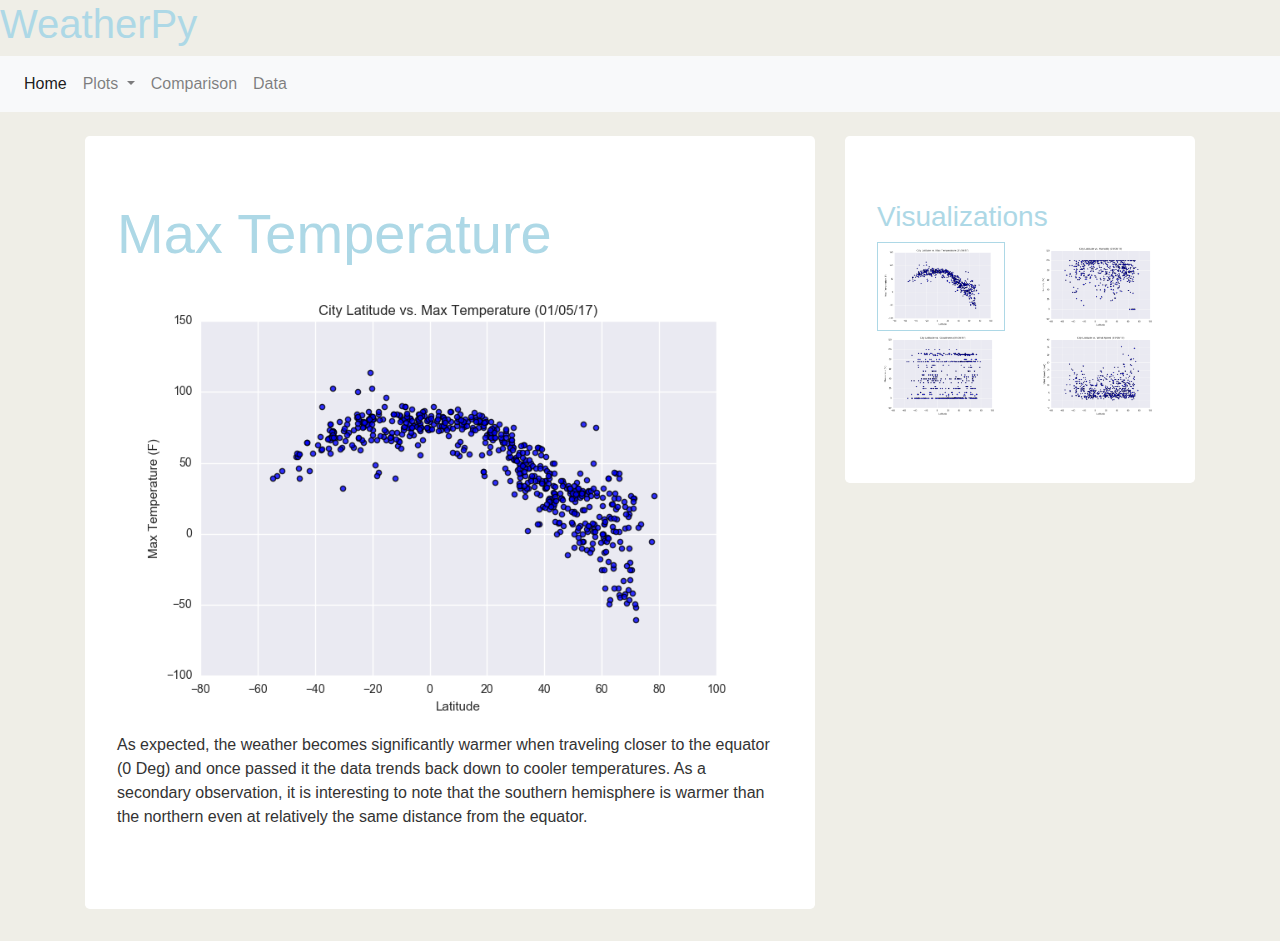
<file: visualization_1.html>
<!DOCTYPE html>
<html lang="en">
<head>
    <meta charset="UTF-8">
    <meta name="viewport" content="width=device-width, initial-scale=1.0">
    <title>Max Temperature</title>
    <link rel="stylesheet" href="https://stackpath.bootstrapcdn.com/bootstrap/4.3.1/css/bootstrap.min.css" integrity="sha384-ggOyR0iXCbMQv3Xipma34MD+dH/1fQ784/j6cY/iJTQUOhcWr7x9JvoRxT2MZw1T" crossorigin="anonymous">
    <script src="https://code.jquery.com/jquery-3.3.1.slim.min.js" integrity="sha384-q8i/X+965DzO0rT7abK41JStQIAqVgRVzpbzo5smXKp4YfRvH+8abtTE1Pi6jizo" crossorigin="anonymous"></script>
    <script src="https://cdnjs.cloudflare.com/ajax/libs/popper.js/1.14.7/umd/popper.min.js" integrity="sha384-UO2eT0CpHqdSJQ6hJty5KVphtPhzWj9WO1clHTMGa3JDZwrnQq4sF86dIHNDz0W1" crossorigin="anonymous"></script>
    <script src="https://stackpath.bootstrapcdn.com/bootstrap/4.3.1/js/bootstrap.min.js" integrity="sha384-JjSmVgyd0p3pXB1rRibZUAYoIIy6OrQ6VrjIEaFf/nJGzIxFDsf4x0xIM+B07jRM" crossorigin="anonymous"></script>
    <link rel="stylesheet" type="text/css" href="style.css">
</head>

<header>
  <h1>WeatherPy</h1>

</header>

<body>


    <nav class="navbar navbar-expand-lg navbar-light bg-light">
        <button class="navbar-toggler" type="button" data-toggle="collapse" data-target="#navbarSupportedContent" aria-controls="navbarSupportedContent" aria-expanded="false" aria-label="Toggle navigation">
            <span class="navbar-toggler-icon"></span>
        </button>
            
        <div class="collapse navbar-collapse" id="navbarSupportedContent">
          <ul class="navbar-nav mr-auto">
            <li class="nav-item active">
              <a class="nav-link" href="index.html">Home <span class="sr-only">(current)</span></a>
            </li>
    
            <li class="nav-item dropdown">
              <a class="nav-link dropdown-toggle" href="#" id="navbarDropdown" role="button" data-toggle="dropdown" aria-haspopup="true" aria-expanded="false">
                Plots
              </a>
              <div class="dropdown-menu" aria-labelledby="navbarDropdown">
                <a class="dropdown-item" href="visualization_1.html">Max Temperature</a>
                <a class="dropdown-item" href="visualization_2.html">Humidity</a>
                <a class="dropdown-item" href="visualization_3.html">Cloudiness</a>
                <a class="dropdown-item" href="visualization_4.html">Wind Speed</a>
              </div>
            </li>

            <li class="nav-item">
                <a class="nav-link" href="comparison.html">Comparison</a>
            </li>

            <li class="nav-item">
              <a class="nav-link" href="data.html">Data</a>
            </li>
          </ul>
          
        </div>
      </nav>

      <br>

    <div class="container">
    
    <!-- Section containing the report  -->
        <div class="row">
           
            <div class="col-md-8">
                <div class="jumbotron" style="background-color: white;">
                    <h1 class="display-4" style="color: lightblue;">Max Temperature</h1>
                    <img src="Web_Visualizations/resources/Fig1.png" class="img-fluid" alt="Responsive image">
                    <p>As expected, the weather becomes significantly warmer when traveling closer to the equator (0 Deg) and once passed it the data trends back down to cooler temperatures.  As a secondary observation, it is interesting to note that the southern hemisphere is warmer than the northern even at relatively the same distance from the equator.</p>
                </div>
            </div>
    <!-- Section with the four plots -->
            <div class="col-md-4">
                <div class="jumbotron" style="background-color: white;">
                    <h1 class="h3" style="color: lightblue;">Visualizations</h1>

                    <div class="row">
                        <div class="col-md-6">
                          <a href="visualization_1.html" target="_blank">
                            <img src="Web_Visualizations/resources/Fig1.png" class ="img-fluid" alt="Responsive image" id="current">
                          </a>
                        </div>
                        <div class="col-md-6">
                          <a href="visualization_2.html" target="_blank">
                            <img src="Web_Visualizations/resources/Fig2.png" class ="img-fluid" alt="Responsive image">
                          </a>

                        </div>
                    </div>

                    <div class="row">

                        <div class="col-md-6">
                          <a href="visualization_3.html" target="_blank">
                            <img src="Web_Visualizations/resources/Fig3.png" class ="img-fluid" alt="Responsive image">
                          </a>
                        </div>

                        <div class="col-md-6">
                          <a href="visualization_4.html" target="_blank">
                            <img src="Web_Visualizations/resources/Fig4.png" class ="img-fluid" alt="Responsive image">
                          </a>
                        </div>

                    </div>
                </div>
            </div>
       
        </div>

        
    
    </div>
</body>

</html>
</file>
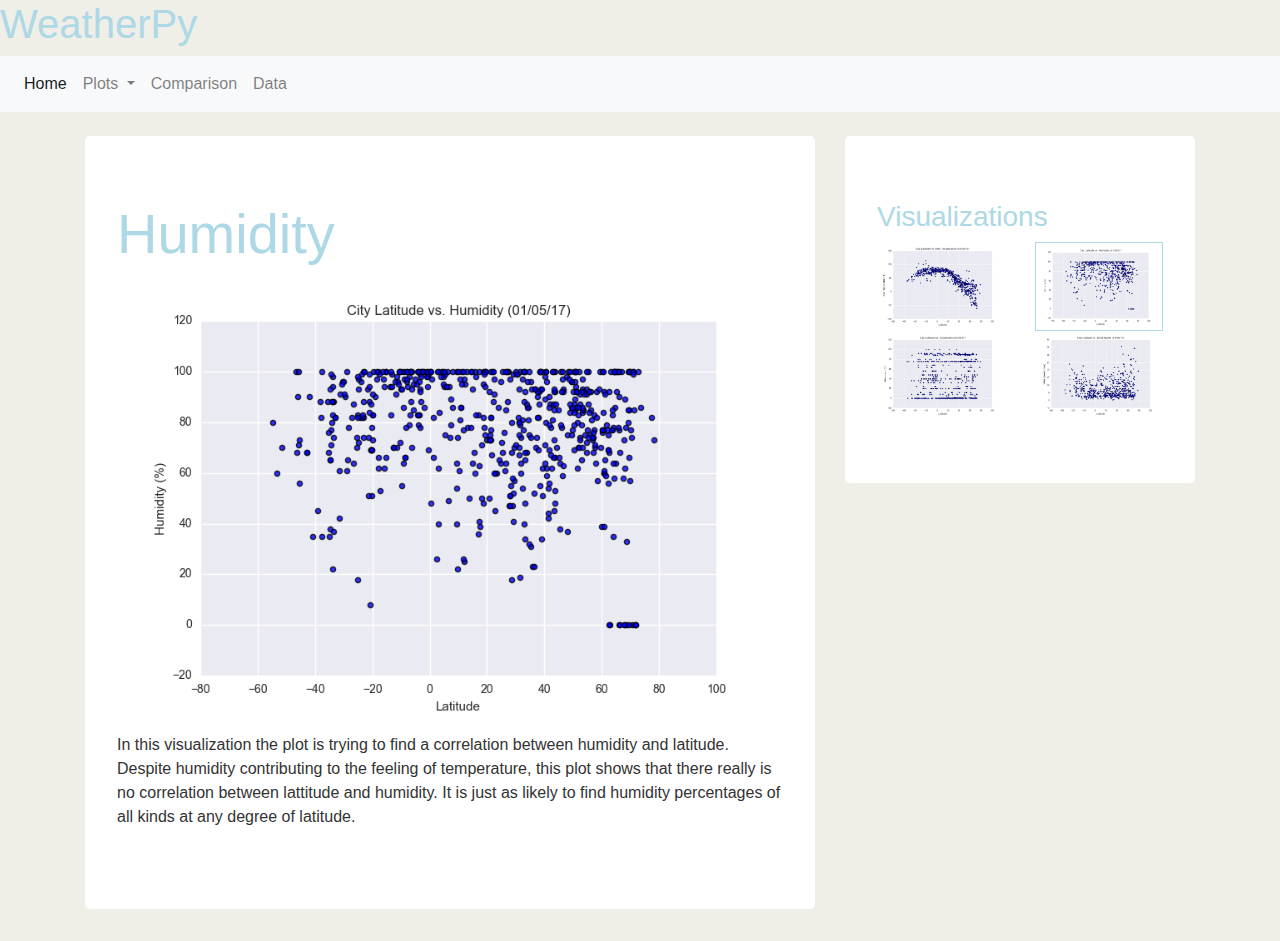
<file: visualization_2.html>
<!DOCTYPE html>
<html lang="en">
<head>
    <meta charset="UTF-8">
    <meta name="viewport" content="width=device-width, initial-scale=1.0">
    <title>Humidity</title>
    <link rel="stylesheet" href="https://stackpath.bootstrapcdn.com/bootstrap/4.3.1/css/bootstrap.min.css" integrity="sha384-ggOyR0iXCbMQv3Xipma34MD+dH/1fQ784/j6cY/iJTQUOhcWr7x9JvoRxT2MZw1T" crossorigin="anonymous">
    <script src="https://code.jquery.com/jquery-3.3.1.slim.min.js" integrity="sha384-q8i/X+965DzO0rT7abK41JStQIAqVgRVzpbzo5smXKp4YfRvH+8abtTE1Pi6jizo" crossorigin="anonymous"></script>
    <script src="https://cdnjs.cloudflare.com/ajax/libs/popper.js/1.14.7/umd/popper.min.js" integrity="sha384-UO2eT0CpHqdSJQ6hJty5KVphtPhzWj9WO1clHTMGa3JDZwrnQq4sF86dIHNDz0W1" crossorigin="anonymous"></script>
    <script src="https://stackpath.bootstrapcdn.com/bootstrap/4.3.1/js/bootstrap.min.js" integrity="sha384-JjSmVgyd0p3pXB1rRibZUAYoIIy6OrQ6VrjIEaFf/nJGzIxFDsf4x0xIM+B07jRM" crossorigin="anonymous"></script>
    <link rel="stylesheet" type="text/css" href="style.css">
</head>

<header>
  <h1>WeatherPy</h1>

</header>

<body>


    <nav class="navbar navbar-expand-lg navbar-light bg-light">
        <button class="navbar-toggler" type="button" data-toggle="collapse" data-target="#navbarSupportedContent" aria-controls="navbarSupportedContent" aria-expanded="false" aria-label="Toggle navigation">
            <span class="navbar-toggler-icon"></span>
        </button>
            
        <div class="collapse navbar-collapse" id="navbarSupportedContent">
          <ul class="navbar-nav mr-auto">
            <li class="nav-item active">
              <a class="nav-link" href="index.html">Home <span class="sr-only">(current)</span></a>
            </li>
    
            <li class="nav-item dropdown">
              <a class="nav-link dropdown-toggle" href="#" id="navbarDropdown" role="button" data-toggle="dropdown" aria-haspopup="true" aria-expanded="false">
                Plots
              </a>
              <div class="dropdown-menu" aria-labelledby="navbarDropdown">
                <a class="dropdown-item" href="visualization_1.html">Max Temperature</a>
                <a class="dropdown-item" href="visualization_2.html">Humidity</a>
                <a class="dropdown-item" href="visualization_3.html">Cloudiness</a>
                <a class="dropdown-item" href="visualization_4.html">Wind Speed</a>
              </div>
            </li>

            <li class="nav-item">
                <a class="nav-link" href="comparison.html">Comparison</a>
            </li>

            <li class="nav-item">
              <a class="nav-link" href="data.html">Data</a>
            </li>
          </ul>
          
        </div>
      </nav>

      <br>

    <div class="container">
    
    <!-- Section containing the report  -->
        <div class="row">
           
            <div class="col-md-8">
                <div class="jumbotron" style="background-color: white;">
                    <h1 class="display-4" style="color: lightblue;">Humidity</h1>
                    <img src="Web_Visualizations/resources/Fig2.png" class="img-fluid" alt="Responsive image">
                    <p>In this visualization the plot is trying to find a correlation between humidity and latitude.  Despite humidity contributing to the feeling of temperature, this plot shows that there really is no correlation between lattitude and humidity.  It is just as likely to find humidity percentages of all kinds at any degree of latitude.</p>
                </div>
            </div>
    <!-- Section with the four plots -->
            <div class="col-md-4">
                <div class="jumbotron" style="background-color: white;">
                    <h1 class="h3" style="color: lightblue;">Visualizations</h1>

                    <div class="row">
                        <div class="col-md-6">
                          <a href="visualization_1.html" target="_blank">
                            <img src="Web_Visualizations/resources/Fig1.png" class ="img-fluid" alt="Responsive image">
                          </a>
                        </div>
                        <div class="col-md-6">
                          <a href="visualization_2.html" target="_blank">
                            <img src="Web_Visualizations/resources/Fig2.png" class ="img-fluid" alt="Responsive image" id="current">
                          </a>

                        </div>
                    </div>

                    <div class="row">

                        <div class="col-md-6">
                          <a href="visualization_3.html" target="_blank">
                            <img src="Web_Visualizations/resources/Fig3.png" class ="img-fluid" alt="Responsive image">
                          </a>
                        </div>

                        <div class="col-md-6">
                          <a href="visualization_4.html" target="_blank">
                            <img src="Web_Visualizations/resources/Fig4.png" class ="img-fluid" alt="Responsive image">
                          </a>
                        </div>

                    </div>
                </div>
            </div>
       
        </div>

        
    
    </div>
</body>

</html>
</file>
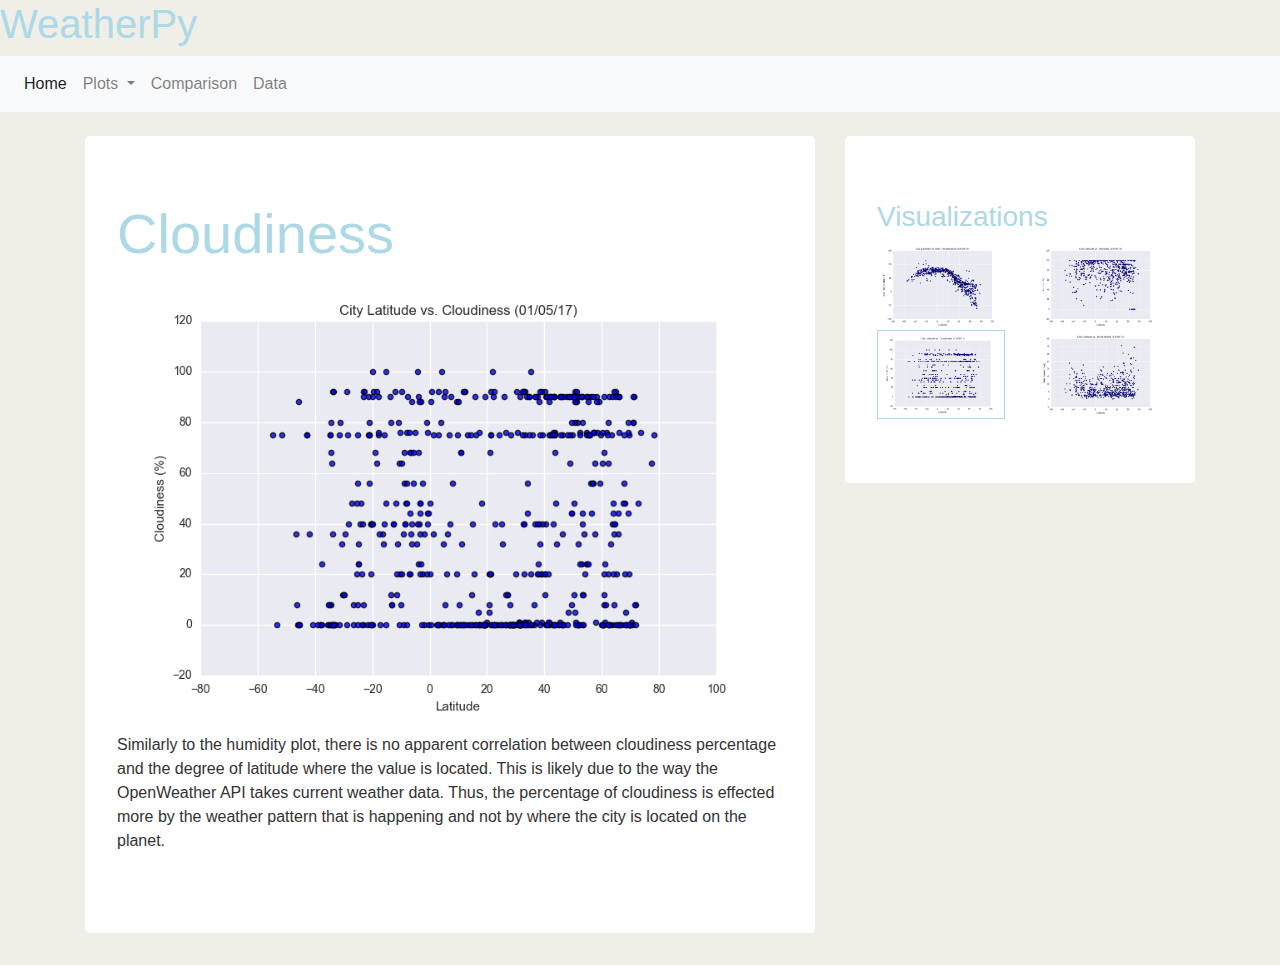
<file: visualization_3.html>
<!DOCTYPE html>
<html lang="en">
<head>
    <meta charset="UTF-8">
    <meta name="viewport" content="width=device-width, initial-scale=1.0">
    <title>Cloudiness</title>
    <link rel="stylesheet" href="https://stackpath.bootstrapcdn.com/bootstrap/4.3.1/css/bootstrap.min.css" integrity="sha384-ggOyR0iXCbMQv3Xipma34MD+dH/1fQ784/j6cY/iJTQUOhcWr7x9JvoRxT2MZw1T" crossorigin="anonymous">
    <script src="https://code.jquery.com/jquery-3.3.1.slim.min.js" integrity="sha384-q8i/X+965DzO0rT7abK41JStQIAqVgRVzpbzo5smXKp4YfRvH+8abtTE1Pi6jizo" crossorigin="anonymous"></script>
    <script src="https://cdnjs.cloudflare.com/ajax/libs/popper.js/1.14.7/umd/popper.min.js" integrity="sha384-UO2eT0CpHqdSJQ6hJty5KVphtPhzWj9WO1clHTMGa3JDZwrnQq4sF86dIHNDz0W1" crossorigin="anonymous"></script>
    <script src="https://stackpath.bootstrapcdn.com/bootstrap/4.3.1/js/bootstrap.min.js" integrity="sha384-JjSmVgyd0p3pXB1rRibZUAYoIIy6OrQ6VrjIEaFf/nJGzIxFDsf4x0xIM+B07jRM" crossorigin="anonymous"></script>
    <link rel="stylesheet" type="text/css" href="style.css">
</head>

<header>
  <h1>WeatherPy</h1>

</header>

<body>


    <nav class="navbar navbar-expand-lg navbar-light bg-light">
        <button class="navbar-toggler" type="button" data-toggle="collapse" data-target="#navbarSupportedContent" aria-controls="navbarSupportedContent" aria-expanded="false" aria-label="Toggle navigation">
            <span class="navbar-toggler-icon"></span>
        </button>
            
        <div class="collapse navbar-collapse" id="navbarSupportedContent">
          <ul class="navbar-nav mr-auto">
            <li class="nav-item active">
              <a class="nav-link" href="index.html">Home <span class="sr-only">(current)</span></a>
            </li>
    
            <li class="nav-item dropdown">
              <a class="nav-link dropdown-toggle" href="#" id="navbarDropdown" role="button" data-toggle="dropdown" aria-haspopup="true" aria-expanded="false">
                Plots
              </a>
              <div class="dropdown-menu" aria-labelledby="navbarDropdown">
                <a class="dropdown-item" href="visualization_1.html">Max Temperature</a>
                <a class="dropdown-item" href="visualization_2.html">Humidity</a>
                <a class="dropdown-item" href="visualization_3.html">Cloudiness</a>
                <a class="dropdown-item" href="visualization_4.html">Wind Speed</a>
              </div>
            </li>

            <li class="nav-item">
                <a class="nav-link" href="comparison.html">Comparison</a>
            </li>

            <li class="nav-item">
              <a class="nav-link" href="data.html">Data</a>
            </li>
          </ul>
          
        </div>
      </nav>

      <br>

    <div class="container">
    
    <!-- Section containing the report  -->
        <div class="row">
           
            <div class="col-md-8">
                <div class="jumbotron" style="background-color: white;">
                    <h1 class="display-4" style="color: lightblue;">Cloudiness</h1>
                    <img src="Web_Visualizations/resources/Fig3.png" class="img-fluid" alt="Responsive image">
                    <p>Similarly to the humidity plot, there is no apparent correlation between cloudiness percentage and the degree of latitude where the value is located.  This is likely due to the way the OpenWeather API takes current weather data.  Thus, the percentage of cloudiness is effected more by the weather pattern that is happening and not by where the city is located on the planet.</p>
                </div>
            </div>
    <!-- Section with the four plots -->
            <div class="col-md-4">
                <div class="jumbotron" style="background-color: white;">
                    <h1 class="h3" style="color: lightblue;">Visualizations</h1>

                    <div class="row">
                        <div class="col-md-6">
                          <a href="visualization_1.html" target="_blank">
                            <img src="Web_Visualizations/resources/Fig1.png" class ="img-fluid" alt="Responsive image">
                          </a>
                        </div>
                        <div class="col-md-6">
                          <a href="visualization_2.html" target="_blank">
                            <img src="Web_Visualizations/resources/Fig2.png" class ="img-fluid" alt="Responsive image">
                          </a>

                        </div>
                    </div>

                    <div class="row">

                        <div class="col-md-6">
                          <a href="visualization_3.html" target="_blank">
                            <img src="Web_Visualizations/resources/Fig3.png" class ="img-fluid" alt="Responsive image" id="current">
                          </a>
                        </div>

                        <div class="col-md-6">
                          <a href="visualization_4.html" target="_blank">
                            <img src="Web_Visualizations/resources/Fig4.png" class ="img-fluid" alt="Responsive image">
                          </a>
                        </div>

                    </div>
                </div>
            </div>
       
        </div>

        
    
    </div>
</body>

</html>
</file>
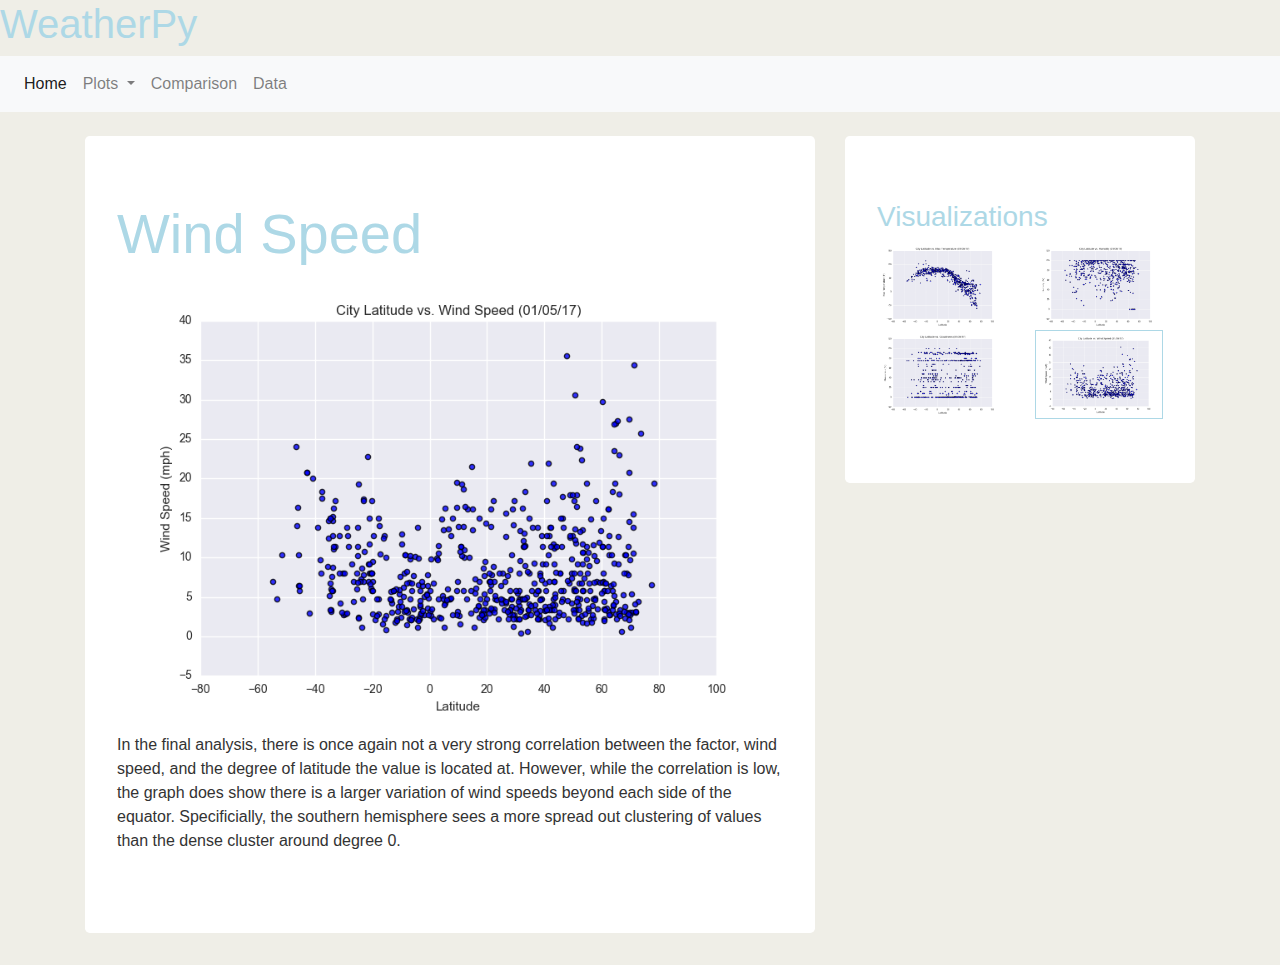
<file: visualization_4.html>
<!DOCTYPE html>
<html lang="en">
<head>
    <meta charset="UTF-8">
    <meta name="viewport" content="width=device-width, initial-scale=1.0">
    <title>Wind Speed</title>
    <link rel="stylesheet" href="https://stackpath.bootstrapcdn.com/bootstrap/4.3.1/css/bootstrap.min.css" integrity="sha384-ggOyR0iXCbMQv3Xipma34MD+dH/1fQ784/j6cY/iJTQUOhcWr7x9JvoRxT2MZw1T" crossorigin="anonymous">
    <script src="https://code.jquery.com/jquery-3.3.1.slim.min.js" integrity="sha384-q8i/X+965DzO0rT7abK41JStQIAqVgRVzpbzo5smXKp4YfRvH+8abtTE1Pi6jizo" crossorigin="anonymous"></script>
    <script src="https://cdnjs.cloudflare.com/ajax/libs/popper.js/1.14.7/umd/popper.min.js" integrity="sha384-UO2eT0CpHqdSJQ6hJty5KVphtPhzWj9WO1clHTMGa3JDZwrnQq4sF86dIHNDz0W1" crossorigin="anonymous"></script>
    <script src="https://stackpath.bootstrapcdn.com/bootstrap/4.3.1/js/bootstrap.min.js" integrity="sha384-JjSmVgyd0p3pXB1rRibZUAYoIIy6OrQ6VrjIEaFf/nJGzIxFDsf4x0xIM+B07jRM" crossorigin="anonymous"></script>
    <link rel="stylesheet" type="text/css" href="style.css">
</head>

<header>
  <h1>WeatherPy</h1>

</header>

<body>


    <nav class="navbar navbar-expand-lg navbar-light bg-light">
        <button class="navbar-toggler" type="button" data-toggle="collapse" data-target="#navbarSupportedContent" aria-controls="navbarSupportedContent" aria-expanded="false" aria-label="Toggle navigation">
            <span class="navbar-toggler-icon"></span>
        </button>
            
        <div class="collapse navbar-collapse" id="navbarSupportedContent">
          <ul class="navbar-nav mr-auto">
            <li class="nav-item active">
              <a class="nav-link" href="index.html">Home <span class="sr-only">(current)</span></a>
            </li>
    
            <li class="nav-item dropdown">
              <a class="nav-link dropdown-toggle" href="#" id="navbarDropdown" role="button" data-toggle="dropdown" aria-haspopup="true" aria-expanded="false">
                Plots
              </a>
              <div class="dropdown-menu" aria-labelledby="navbarDropdown">
                <a class="dropdown-item" href="visualization_1.html">Max Temperature</a>
                <a class="dropdown-item" href="visualization_2.html">Humidity</a>
                <a class="dropdown-item" href="visualization_3.html">Cloudiness</a>
                <a class="dropdown-item" href="visualization_4.html">Wind Speed</a>
              </div>
            </li>

            <li class="nav-item">
                <a class="nav-link" href="comparison.html">Comparison</a>
            </li>

            <li class="nav-item">
              <a class="nav-link" href="data.html">Data</a>
            </li>
          </ul>
          
        </div>
      </nav>

      <br>

    <div class="container">
    
    <!-- Section containing the report  -->
        <div class="row">
           
            <div class="col-md-8">
                <div class="jumbotron" style="background-color: white;">
                    <h1 class="display-4" style="color: lightblue;">Wind Speed</h1>
                    <img src="Web_Visualizations/resources/Fig4.png" class="img-fluid" alt="Responsive image">
                    <p>In the final analysis, there is once again not a very strong correlation between the factor, wind speed, and the degree of latitude the value is located at.  However, while the correlation is low, the graph does show there is a larger variation of wind speeds beyond each side of the equator.  Specificially, the southern hemisphere sees a more spread out clustering of values than the dense cluster around degree 0.</p>
                </div>
            </div>
    <!-- Section with the four plots -->
            <div class="col-md-4">
                <div class="jumbotron" style="background-color: white;">
                    <h1 class="h3" style="color: lightblue;">Visualizations</h1>

                    <div class="row">
                        <div class="col-md-6">
                          <a href="visualization_1.html" target="_blank">
                            <img src="Web_Visualizations/resources/Fig1.png" class ="img-fluid" alt="Responsive image">
                          </a>
                        </div>
                        <div class="col-md-6">
                          <a href="visualization_2.html" target="_blank">
                            <img src="Web_Visualizations/resources/Fig2.png" class ="img-fluid" alt="Responsive image">
                          </a>

                        </div>
                    </div>

                    <div class="row">

                        <div class="col-md-6">
                          <a href="visualization_3.html" target="_blank">
                            <img src="Web_Visualizations/resources/Fig3.png" class ="img-fluid" alt="Responsive image">
                          </a>
                        </div>

                        <div class="col-md-6">
                          <a href="visualization_4.html" target="_blank">
                            <img src="Web_Visualizations/resources/Fig4.png" class ="img-fluid" alt="Responsive image" id="current">
                          </a>
                        </div>

                    </div>
                </div>
            </div>
       
        </div>

        
    
    </div>
</body>

</html>
</file>
<file: style.css>
body {
    /* padding: 0;
    margin: 0;
    font-family: Georgia, "Times New Roman", Times, serif;
    font-size: 18px;
    line-height: 150%; */
    color: #333;
    background: #efeee7;
  }
  
  header {
    /* background: #333; */
    color: lightblue;
  }

#current{

    padding:1px;
    border:1px solid lightblue;
}

#pic_title {
  color: lightblue;
}

#landing_text {
  font-size: large;
}
</file>
